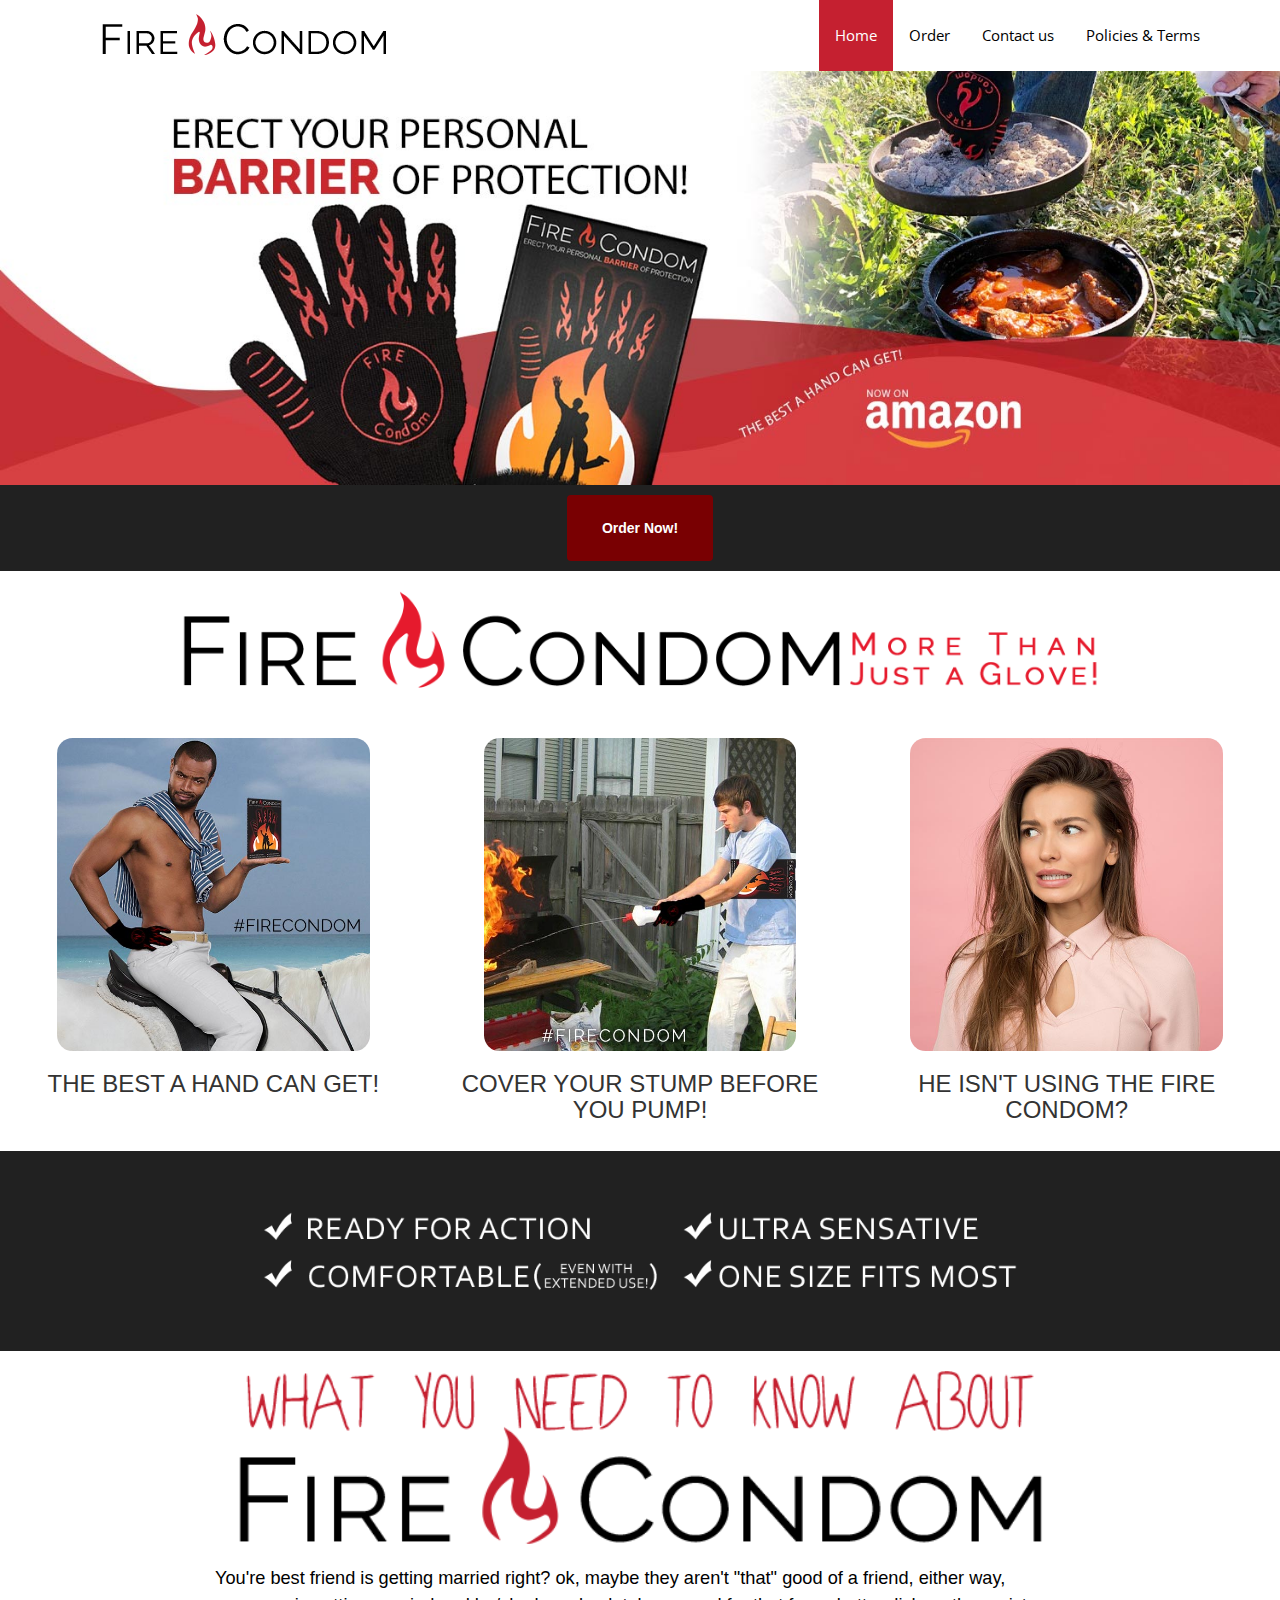
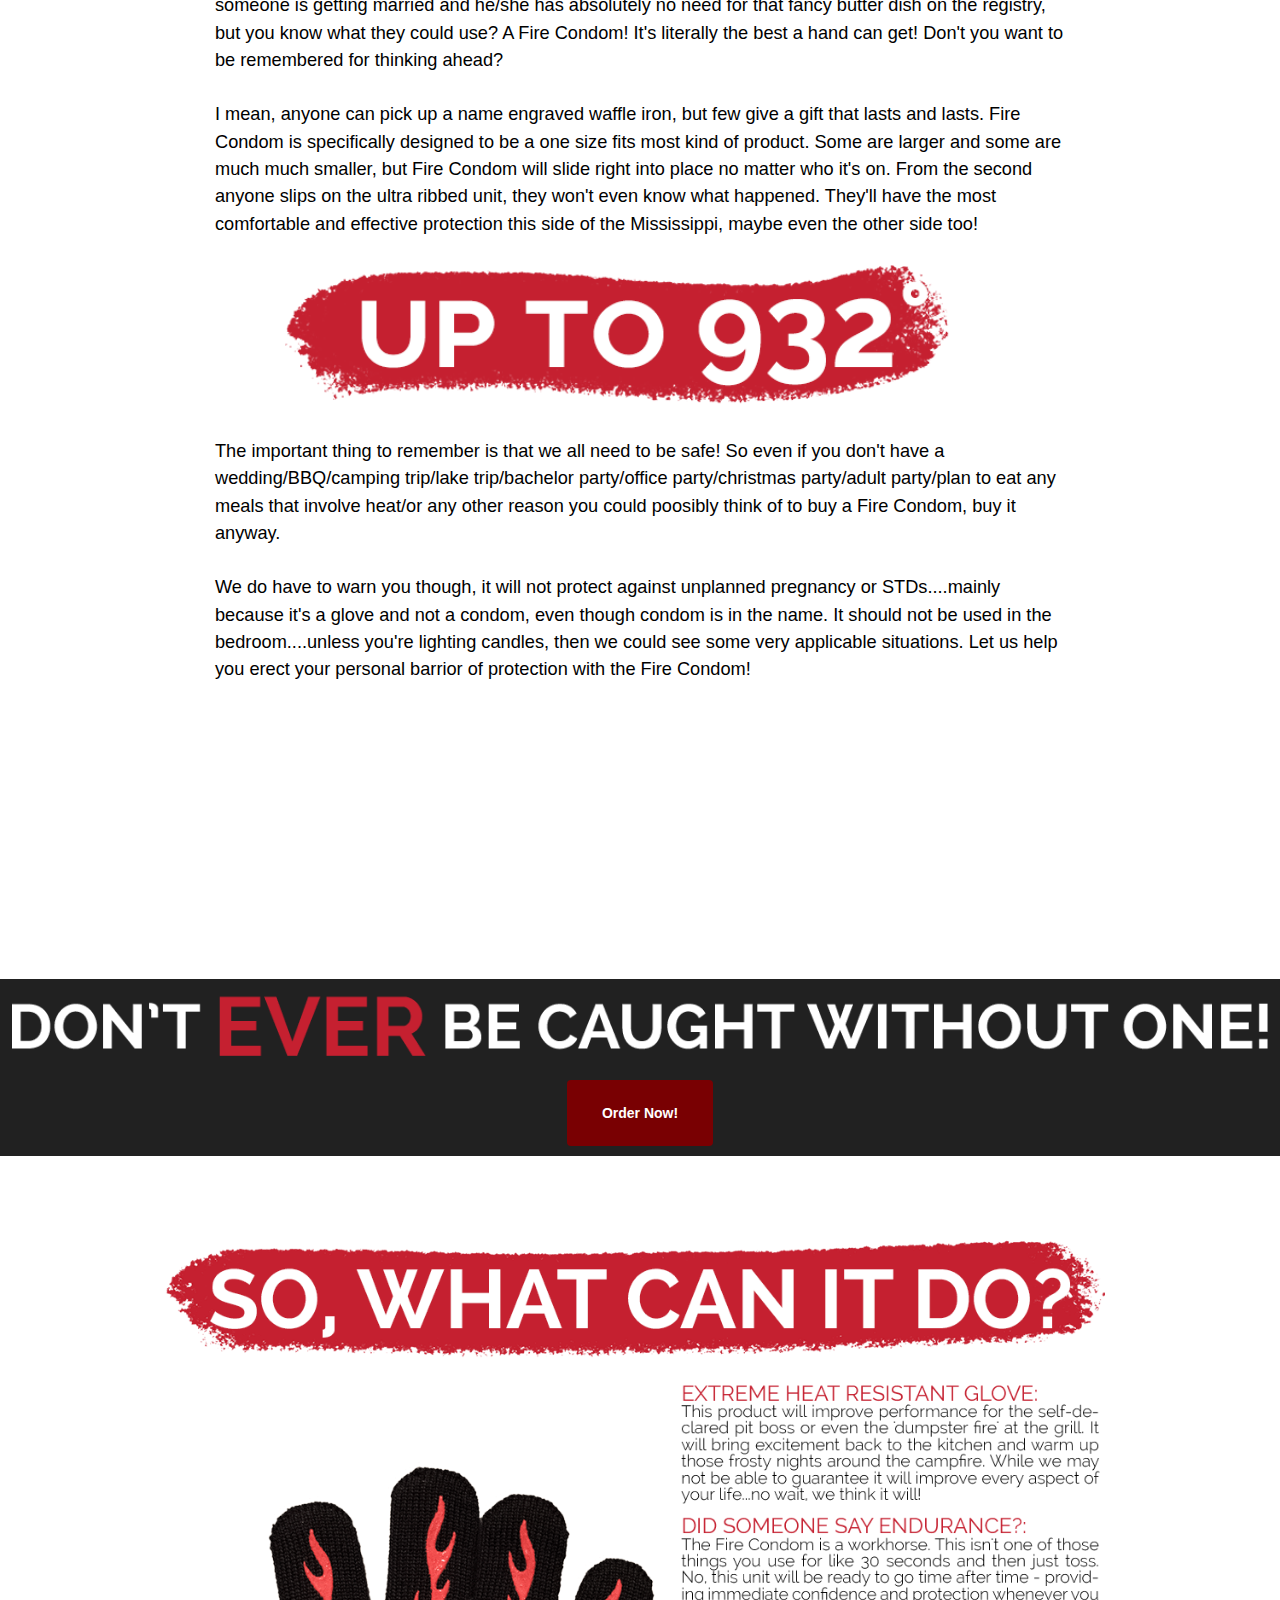
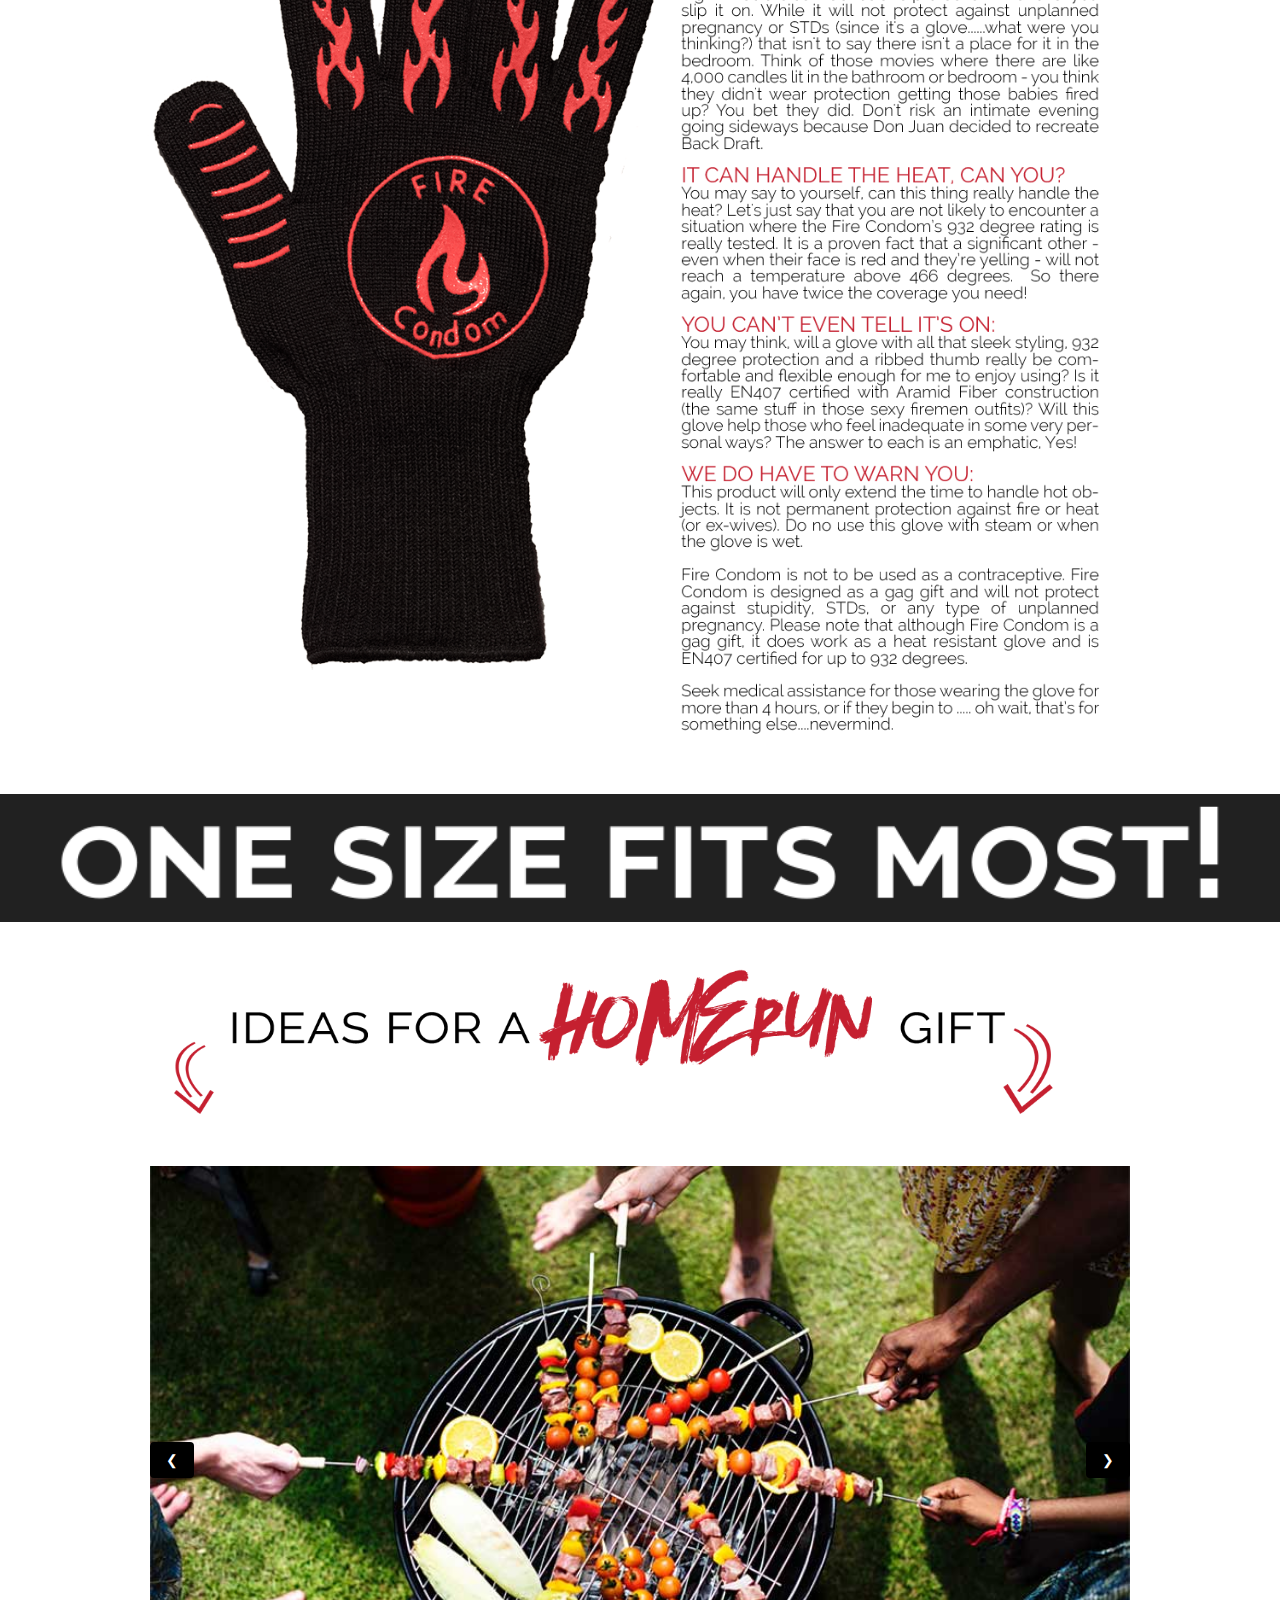
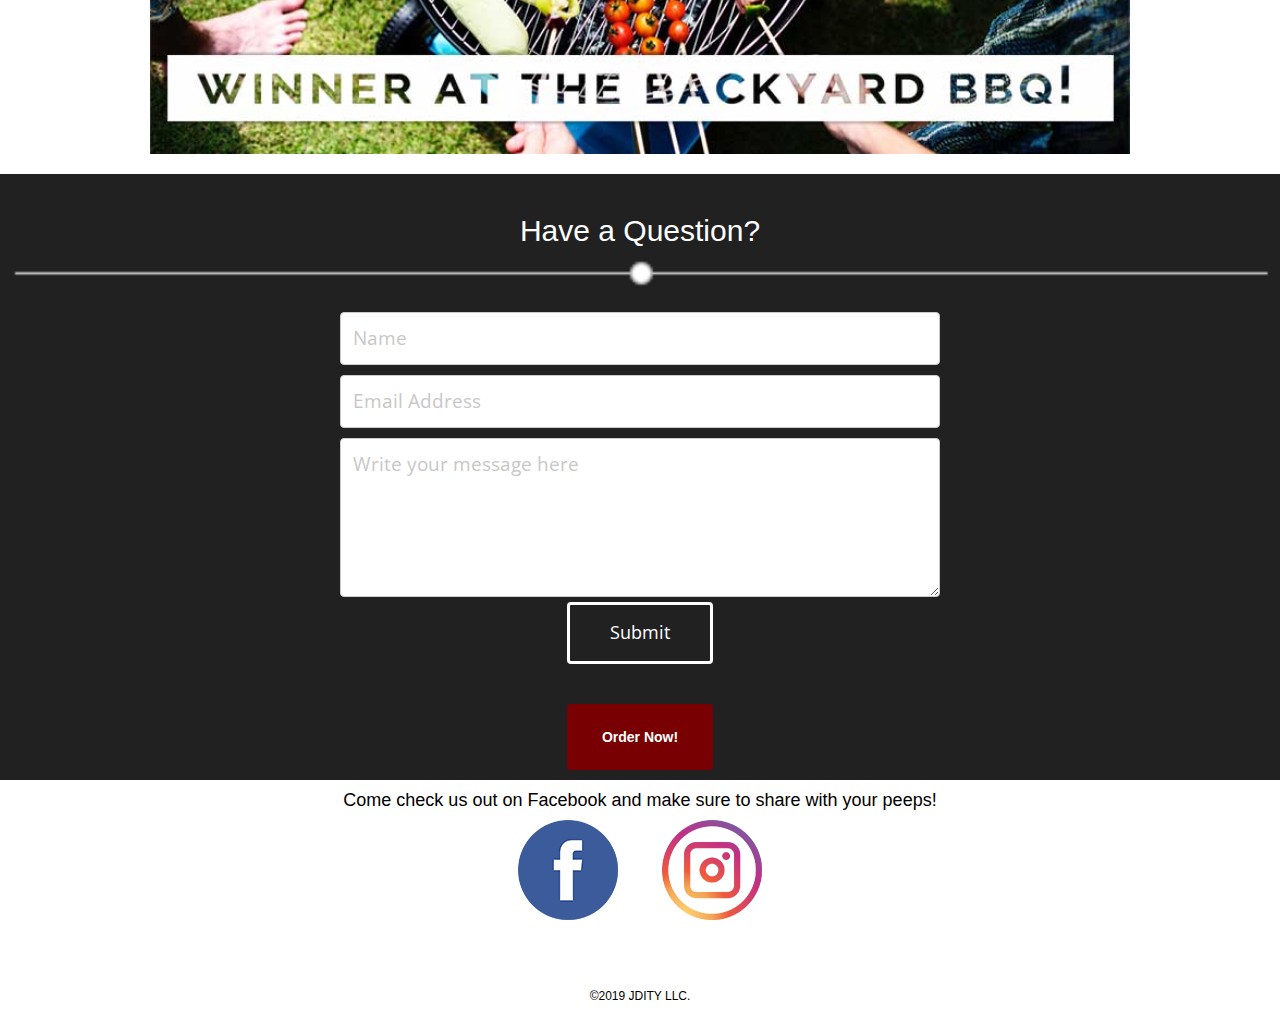
<file: index.html>
<!DOCTYPE html>
<html lang="en" dir="ltr">
  <head>
    <!-- Global site tag (gtag.js) - Google Analytics -->
    <script async src="https://www.googletagmanager.com/gtag/js?id=UA-64332157-4"></script>
    <script>
      window.dataLayer = window.dataLayer || [];
      function gtag(){dataLayer.push(arguments);}
      gtag('js', new Date());

      gtag('config', 'UA-64332157-4');
    </script>


    <meta name="viewport" content="width=device-width, initial-scale=1" http-equiv="Content-Type" content="text/html; charset=UTF-8">
    <link rel="stylesheet" type="text/css"href="style2.css">
    <link rel="stylesheet" href="https://maxcdn.bootstrapcdn.com/bootstrap/3.4.0/css/bootstrap.min.css">
    <title>Fire Condom - Erect and Protect!</title>
    <link href="https://fonts.googleapis.com/css?family=Open+Sans" rel="stylesheet">
    <link rel="icon" href="images/favicon.png">

    <script async src="https://www.googletagmanager.com/gtag/js?id=UA-64332157-2"></script>

    <style media="screen">
      .mySlides{display:none;}
    </style>
  </head>

  <body>

    <header>
        <nav id="navBar">
          <a class="burger-nav"></a>
            <ul>
              <div class="menuContainer">
              <li><a href="policies.html">Policies & Terms</a></li>
              <li><a href="#questionBox">Contact us</a></li>
              <li><a href="https://www.amazon.com/dp/B07S2C1B1P">Order</a> </li>
              <li><a class="active" href="index.html">Home</a></li>
              <li id="logoLi"><a id="linkToTop" href="#navBar"><img src="images/logo2.png"></a></li>
              </div>
            </ul>
        </nav>
    </header>

    <div class="parallax-window" data-parallax="scroll" data-image-src="images/main3.jpg">
    </div>

    <img id="mobileLogo" src="images/logo.png" alt="Fire Condom Logo">
    <img class="mainMobile"src="images/mainMobile.jpg" alt="">
    <img class="mainMobile2"src="images/mainMobile2.jpg" alt="">

    <section class="section">
      <button onclick="window.location.href='https://www.amazon.com/dp/B07S2C1B1P'">
      Order Now!
      </button>
    </section>

    <section class="sectionOffset">
      <img class="moreThanJustAGlove" src="images/moreThanJustAGlove.png" alt="">
    </section>

    <section class="pictureContainer" id="desktopPictures">
      <div class="pictureRow">
        <div class="picturesInTheRow">
          <img class="top3ImageStyling" src="images/hotDog.jpg" alt="" style="width:80%">
          <h1 class="memeText">THE BEST A HAND CAN GET!</h1>
        </div>
        <div class="picturesInTheRow">
          <img class="top3ImageStyling" src="images/fireplace.jpg" alt="" style="width:80%">
          <h1 class="memeText">COVER YOUR STUMP BEFORE YOU PUMP!</h1>
        </div>
        <div class="picturesInTheRow">
          <img class="top3ImageStyling" src="images/parents.jpg" alt="" style="width:80%">
          <h1 class="memeText">HE ISN'T USING THE FIRE CONDOM?</h1>
        </div>
      </div>
    </section>

    <section class="pictureContainerMobile">
      <div>
        <div>
          <img src="images/hotDogMobile.jpg" alt="" style="width:100%">
        </div><br><br>
        <div>
          <img src="images/fireplaceMobile.jpg" alt="" style="width:100%">
        </div><br><br>
        <div>
          <img src="images/parentsMobile.jpg" alt="" style="width:100%">
        </div><br><br>
      </div>
    </section>

    <section class="sectionFeatures">
        <img src="images/features.png" id="features">
    </section>

    <section class="sectionOffset">
      <div class="insideSectionOffset">
        <br>
        <img id="whatIsRank" src="images/rankBanner.png" alt="">
        <h3 class="leftText">You're best friend is getting married right?  ok, maybe they aren't "that" good of a friend, either way, someone is getting married and he/she has absolutely no need for that fancy butter dish on the registry, but you know what they could use?
          A Fire Condom!  It's literally the best a hand can get! Don't you want to be remembered for thinking ahead?
          <br><br>I mean, anyone can pick up a name engraved waffle iron, but few give a gift that lasts and lasts. Fire Condom is specifically designed to be a one size fits most kind of product.  Some are larger and some are much much smaller, but Fire Condom will slide right into place no matter who it's on. From the second anyone slips on the ultra ribbed unit, they won't even know what happened. They'll have the most comfortable and effective protection
          this side of the Mississippi, maybe even the other side too!
        </h3>
          <img src="images/playBadges.png" alt="">
          <h3 class="leftText">The important thing to remember is that we all need to be safe! So even if you don't have a wedding/BBQ/camping trip/lake trip/bachelor party/office party/christmas party/adult party/plan to eat any meals that involve heat/or any other reason you could poosibly think of to buy a Fire Condom, buy it anyway. <br><br>We do have to warn you though,
            it will not protect against unplanned pregnancy or STDs....mainly because it's a glove and not a condom, even though condom is in the name.  It should not be used in the bedroom....unless you're lighting candles, then we could see some very
            applicable situations.  Let us help you erect your personal barrior of protection with the Fire Condom!</h3>
            <img id="gloveGif" src="images/tokens.gif" alt=""><br>
            <div id='product-component-38695bacd5c'></div>
            <br><br>
        </div>
      </section>

      <section class="section">
          <img src="images/dontEverGetCaughtWithoutOne.png"><br><br>
          <button onclick="window.location.href='https://www.amazon.com/dp/B07S2C1B1P'">
          Order Now!
          </button>
      </section>
      <section class="whatCanItDo">
        <br>
          <img id="whatCanItDoHeader" src="images/whatCanItDo.jpg" alt="What can it do header">
          <br><br><br>
          <img id="inBox" src="images/inBox.png" alt="">
          <img id="gloveText" src="images/gloveText.png" alt="">
      </section>

        <br>

      <section class="sectionOffset3">
          <img src="images/oneSizeFitsMost.png" alt="">
      </section>
      <br>
      <section class="whatCanItDo">
        <img src="images/whoIsItFor.png" alt="">
        <br><br>
      </section>

      <section class="whatCanItDo">
        <div class="w3-content w3-display-container">
          <img class="mySlides" src="images/bbq1.jpg" style="width:100%">
          <img class="mySlides" src="images/bbq.jpg" style="width:100%">
          <img class="mySlides" src="images/gagGift.jpg" style="width:100%">
          <img class="mySlides" src="images/couple.jpg" style="width:100%">
          <img class="mySlides" src="images/car.jpg" style="width:100%">
          <img class="mySlides" src="images/news.jpg" style="width:100%">

          <button class="w3-button w3-black w3-display-left" onclick="plusDivs(-1)">&#10094;</button>
          <button class="w3-button w3-black w3-display-right" onclick="plusDivs(1)">&#10095;</button>
        </div>
        <br>
      </section>

      <section class="sectionOffset3">
        <br>
        <h2 id="questionBox">Have a Question?</h2>
        <img id="seperator" src="images/seperator.png"><br><br>
        <form id="my_form" onsubmit="submitForm(); return false;">
          <p><input id="n" placeholder="Name" required></p>
          <p><input id="e" placeholder="Email Address" type="email" required></p>
          <textarea id="m" placeholder="Write your message here" rows="5" required></textarea>
          <p><button id="submitBtn" type="submit" value="Submit Form">Submit</button> <span id="status"></span></p><br>
        </form>

        <div id='product-component-18b722a4d4e'></div>

      </section>

      <section class="section">
        <button onclick="window.location.href='https://www.amazon.com/dp/B07S2C1B1P'">
        Order Now!
        </button>
      </section>

      <section class="sectionOffset4">
        <h4>Come check us out on Facebook and make sure to share with your peeps!</h4>
        <a href="https://www.facebook.com/JDITY-679702665758553/"><img src="images/facebook.png" class="socialIcons"></a>
        <a href="https://www.instagram.com/firecondom/"><img src="images/instagram.png" class="socialIcons"></a>
      <!--  <a href=""><img src="images/youtube.png" class="socialIcons"></a>--><br><br><br><br>
        <h6>©2019 JDITY LLC. <br>
      </section>
      <button id="myBtn" title="Go to top">Top</button>
      <script src="https://ajax.googleapis.com/ajax/libs/jquery/3.3.1/jquery.min.js"></script>
      <script async src="script2.js"></script>
      <script src="parallax.min.js"></script>
      <script src="https://maxcdn.bootstrapcdn.com/bootstrap/3.4.0/js/bootstrap.min.js"></script>
    </body>
  </html>
</file>
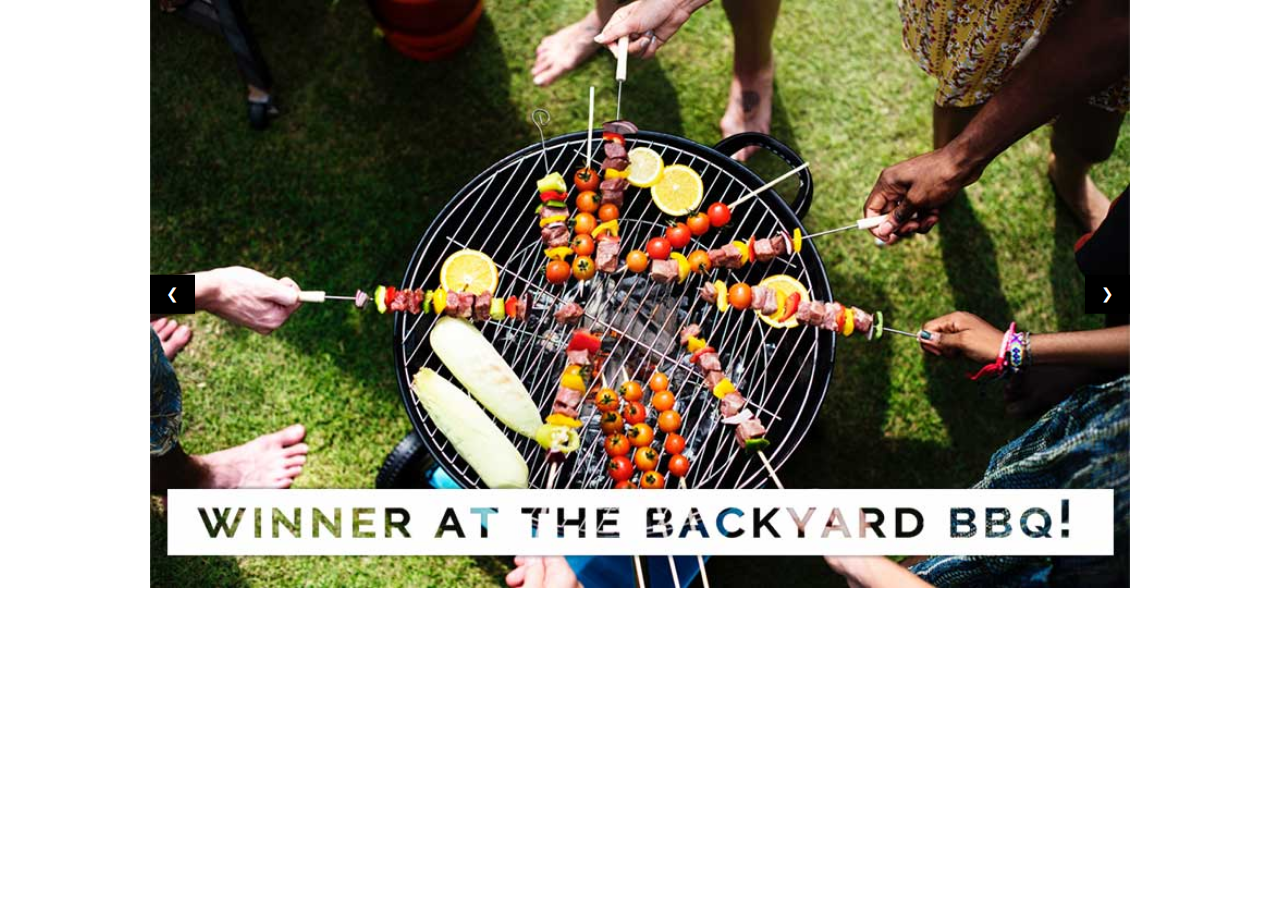
<file: index2.html>
<!DOCTYPE html>
<html lang="en">
<head>
  <title>Bootstrap Example</title>
  <meta charset="utf-8">
  <meta name="viewport" content="width=device-width, initial-scale=1">
  <link rel="stylesheet" href="style3.css">
  <style media="screen">
    .mySlides{display:none;}
  </style>
</head>
<body>

  <div class="w3-content w3-display-container">
    <img class="mySlides" src="images/bbq1.jpg" style="width:100%">
    <img class="mySlides" src="images/bbq.jpg" style="width:100%">
    <img class="mySlides" src="images/gagGift.jpg" style="width:100%">
    <img class="mySlides" src="images/couple.jpg" style="width:100%">
    <img class="mySlides" src="images/car.jpg" style="width:100%">
    <img class="mySlides" src="images/news.jpg" style="width:100%">

    <button class="w3-button w3-black w3-display-left" onclick="plusDivs(-1)">&#10094;</button>
    <button class="w3-button w3-black w3-display-right" onclick="plusDivs(1)">&#10095;</button>
  </div>
  <script>
  var slideIndex = 1;
  showDivs(slideIndex);

  function plusDivs(n) {
    showDivs(slideIndex += n);
  }

  function showDivs(n) {
    var i;
    var x = document.getElementsByClassName("mySlides");
    if (n > x.length) {slideIndex = 1}
    if (n < 1) {slideIndex = x.length}
    for (i = 0; i < x.length; i++) {
      x[i].style.display = "none";
    }
    x[slideIndex-1].style.display = "block";
  }
  </script>
</body>
</html>
</file>
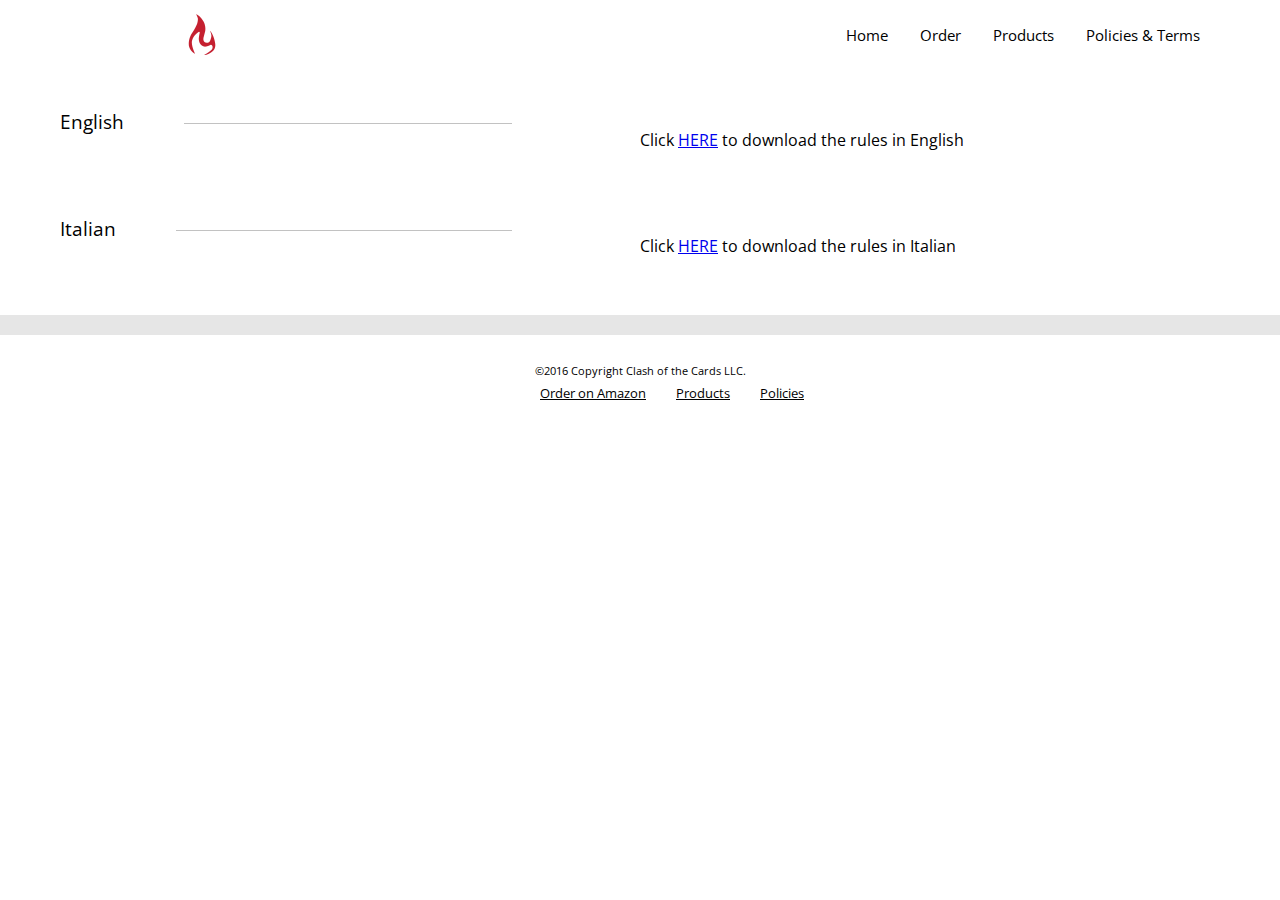
<file: languages.html>
<!DOCTYPE html>
<html lang="en" dir="ltr">
  <head>
    <!-- Google Tag Manager -->
    <script>(function(w,d,s,l,i){w[l]=w[l]||[];w[l].push({'gtm.start':
      new Date().getTime(),event:'gtm.js'});var f=d.getElementsByTagName(s)[0],
      j=d.createElement(s),dl=l!='dataLayer'?'&l='+l:'';j.async=true;j.src=
      'https://www.googletagmanager.com/gtm.js?id='+i+dl;f.parentNode.insertBefore(j,f);
      })(window,document,'script','dataLayer','GTM-5F2NSRJ');
    </script>
    <!-- End Google Tag Manager -->
    
    <meta name="viewport" content="width=device-width, initial-scale=1" http-equiv="Content-Type" content="text/html; charset=UTF-8">
    <link rel="stylesheet" type="text/css"href="style.css">
    <title>Rank</title>
    <link href="https://fonts.googleapis.com/css?family=Open+Sans" rel="stylesheet">
    <link rel="icon" href="images/favicon.png">

    <script async src="https://www.googletagmanager.com/gtag/js?id=UA-64332157-2"></script>

    <script>
    window.dataLayer = window.dataLayer || [];
    function gtag(){dataLayer.push(arguments);}
    gtag('js', new Date());

    gtag('config', 'UA-64332157-2');
    </script>



    </head>

    <body class="otherLanguagesBody">
      <header>
          <nav>
            <a class="burger-nav"></a>
            <ul>
              <div class="menuContainer">
                <li><a href="#contact">Policies & Terms</a></li>
                <li><a href="products.html">Products</a></li>
                <li><a onclick="return gtag_report_conversion('https://www.amazon.com/gp/product/B07DN1SPHB');" href="https://www.amazon.com/gp/product/B07DN1SPHB">Order</a></li>
                <li><a href="/">Home</a></li>
                <li id="logoLi"><img src="images/logo.png" id="logoPic"></li>
              </div>
            </ul>
          </nav>
      </header>

      <section class="sectionOffset2">
        <section class="policySection">


          <div class="row">
            <div class="column">
              <h3 class="border"><span>English</span></h3>
            </div>
            <div class="column">
              <h4 class="leftText">Click <a href="downloads/Rank Rulesheet.pdf">HERE</a> to download the rules in English<br><br>
              </h4>
            </div>
          </div>

          <div class="row">
            <div class="column">
              <h3 class="border"><span>Italian</span></h3>
            </div>
            <div class="column">
              <h4 class="leftText">Click <a href="downloads/Italian Rules.pdf">HERE</a> to download the rules in Italian<br><br>
              </h4>
            </div>
          </div>
        </section>
      </section>

    <section class="sectionOffset4">
      <h6>©2016 Copyright Clash of the Cards LLC.<br>
        <a class="bottomLinks2" href="/">Home</a><a class="bottomLinks"href="https://www.amazon.com/gp/product/B07DN1SPHB">Order on Amazon</a><a class="bottomLinks" href="products.html">Products</a><a class="bottomLinks" href="policies.html">Policies</a>
      </h6>
    </section>
</file>
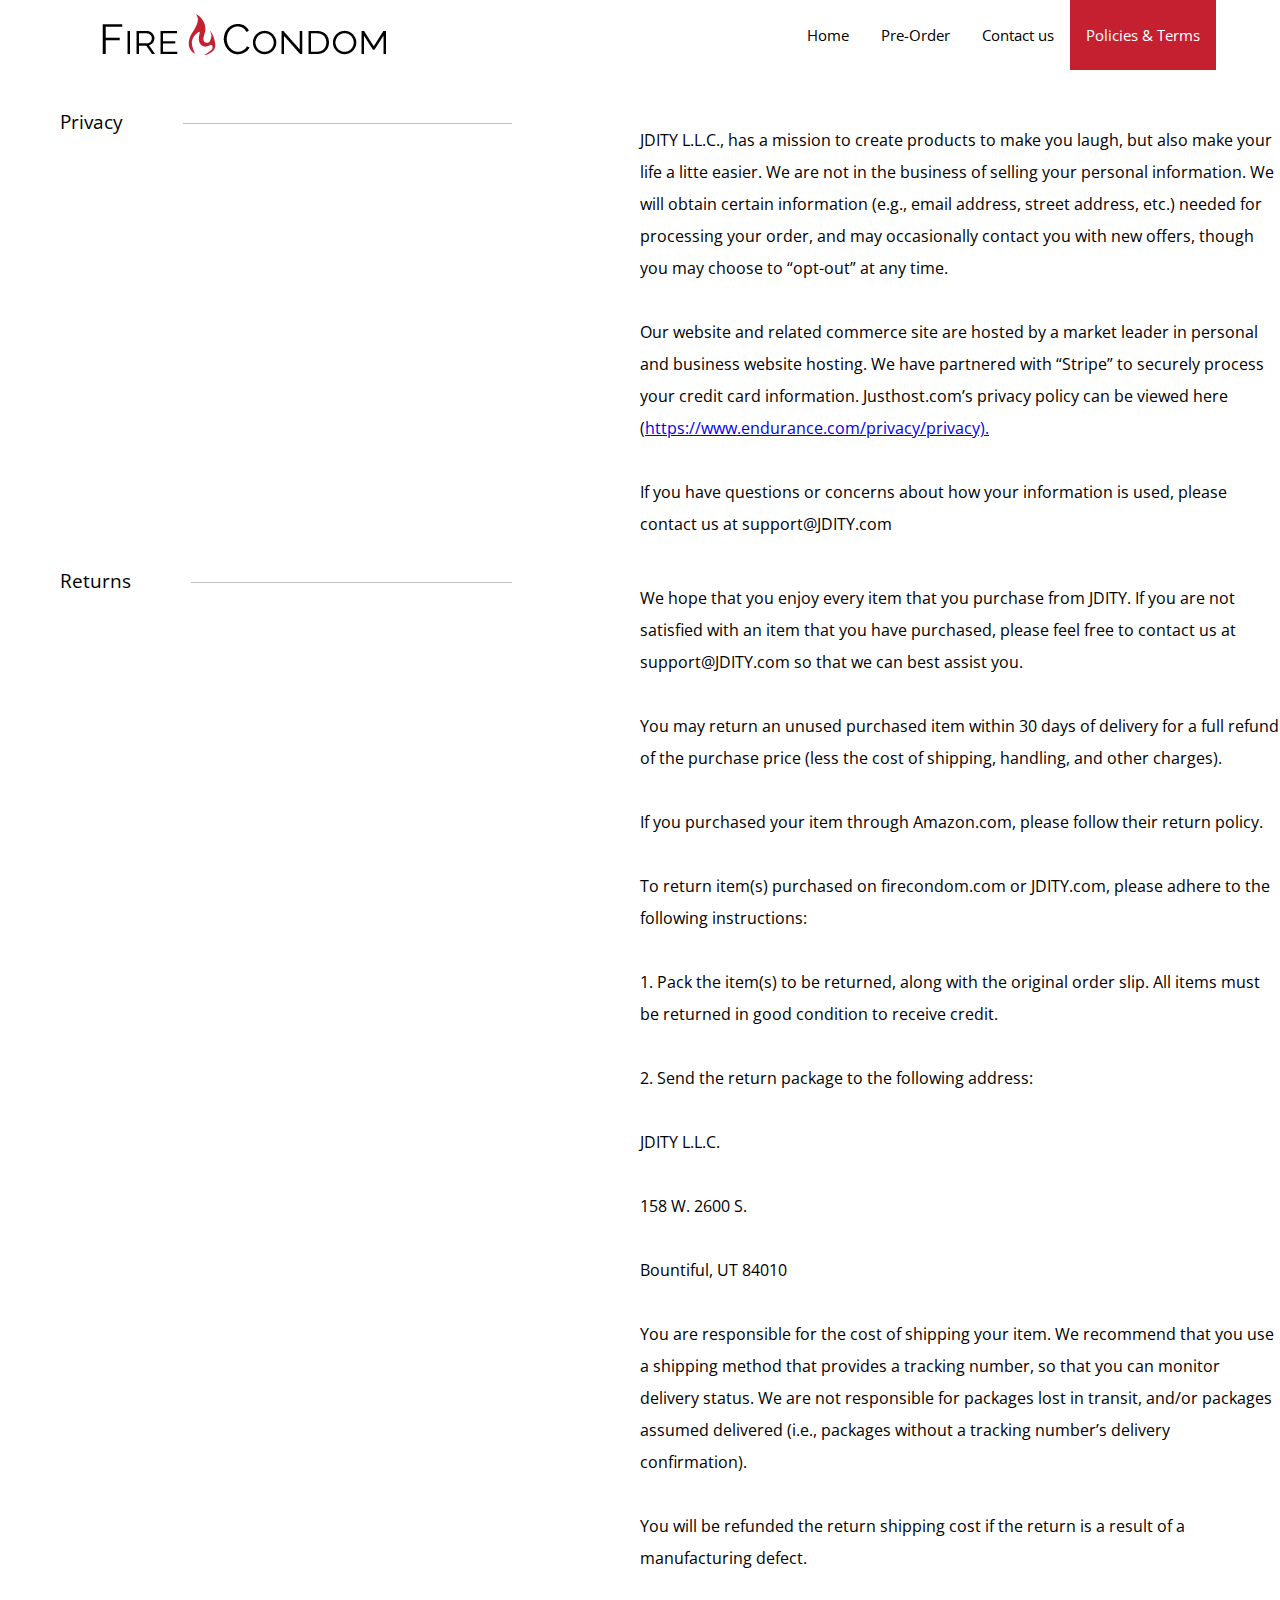
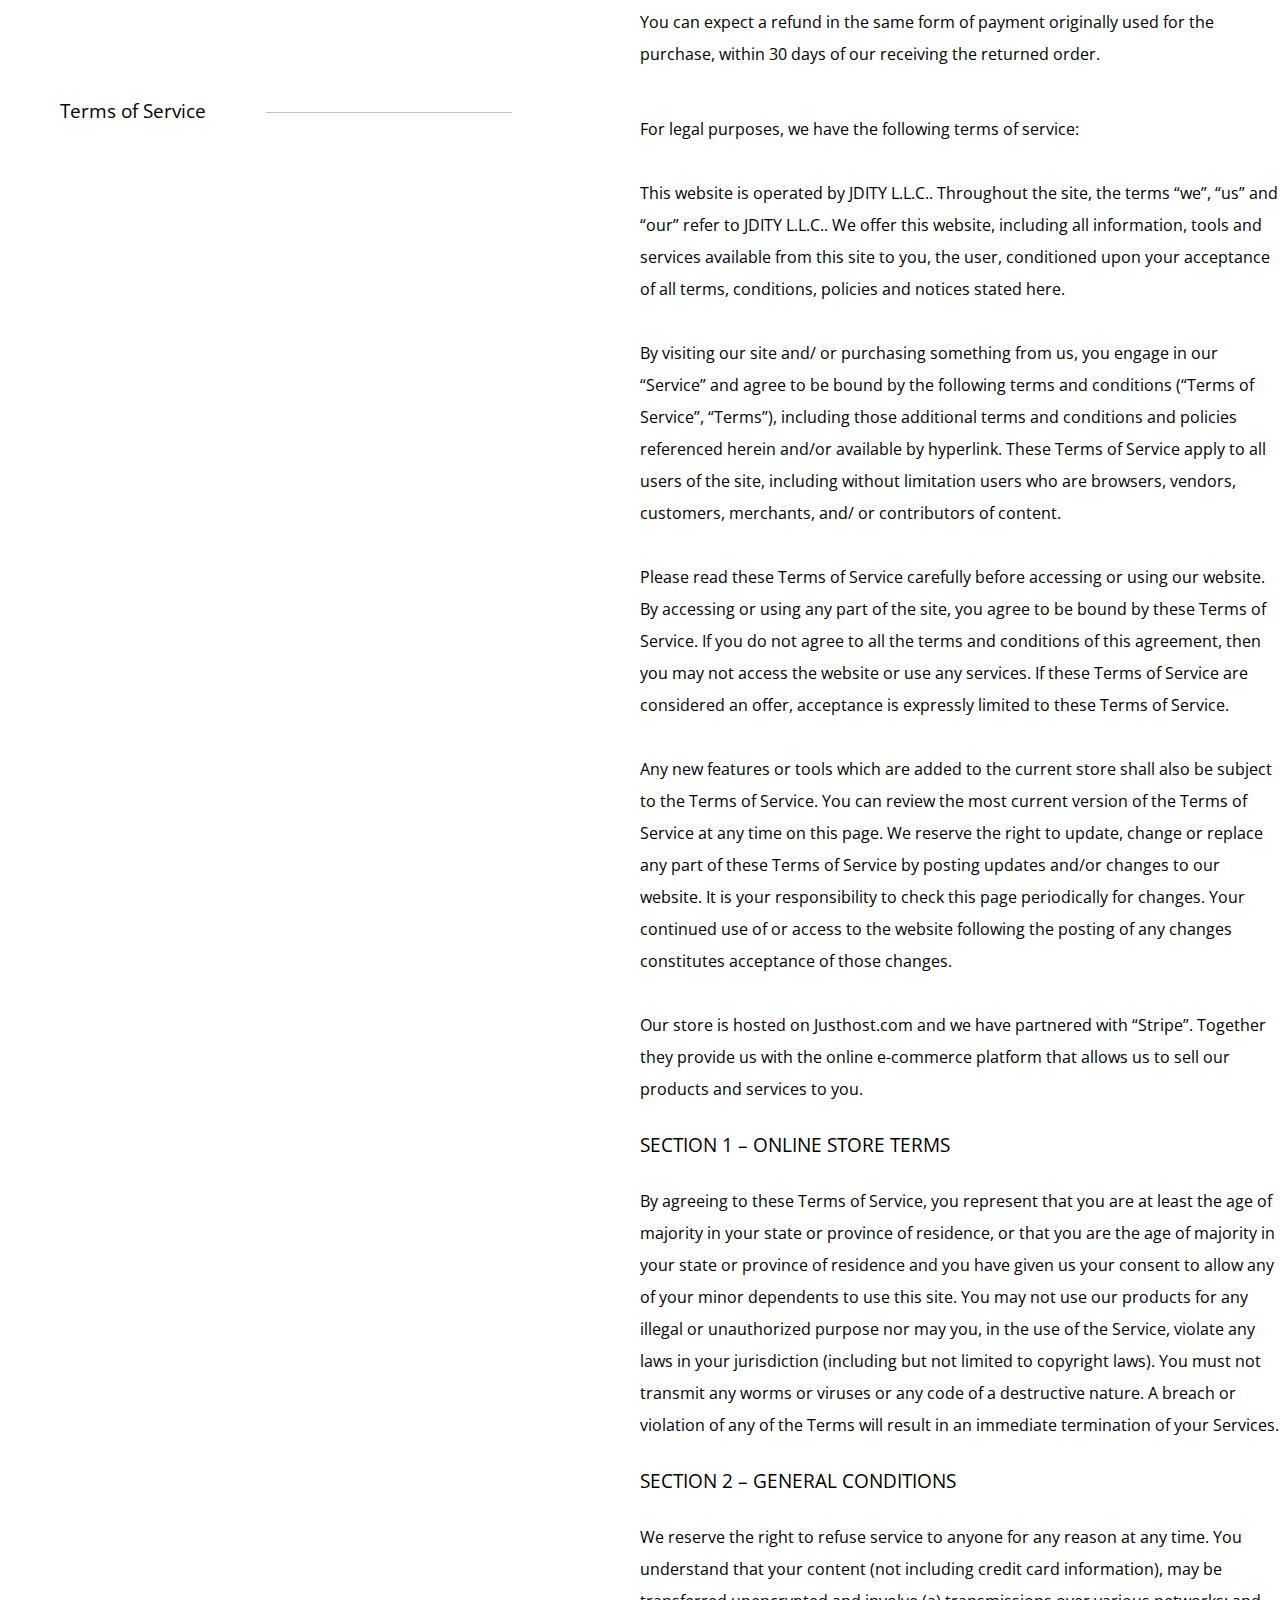
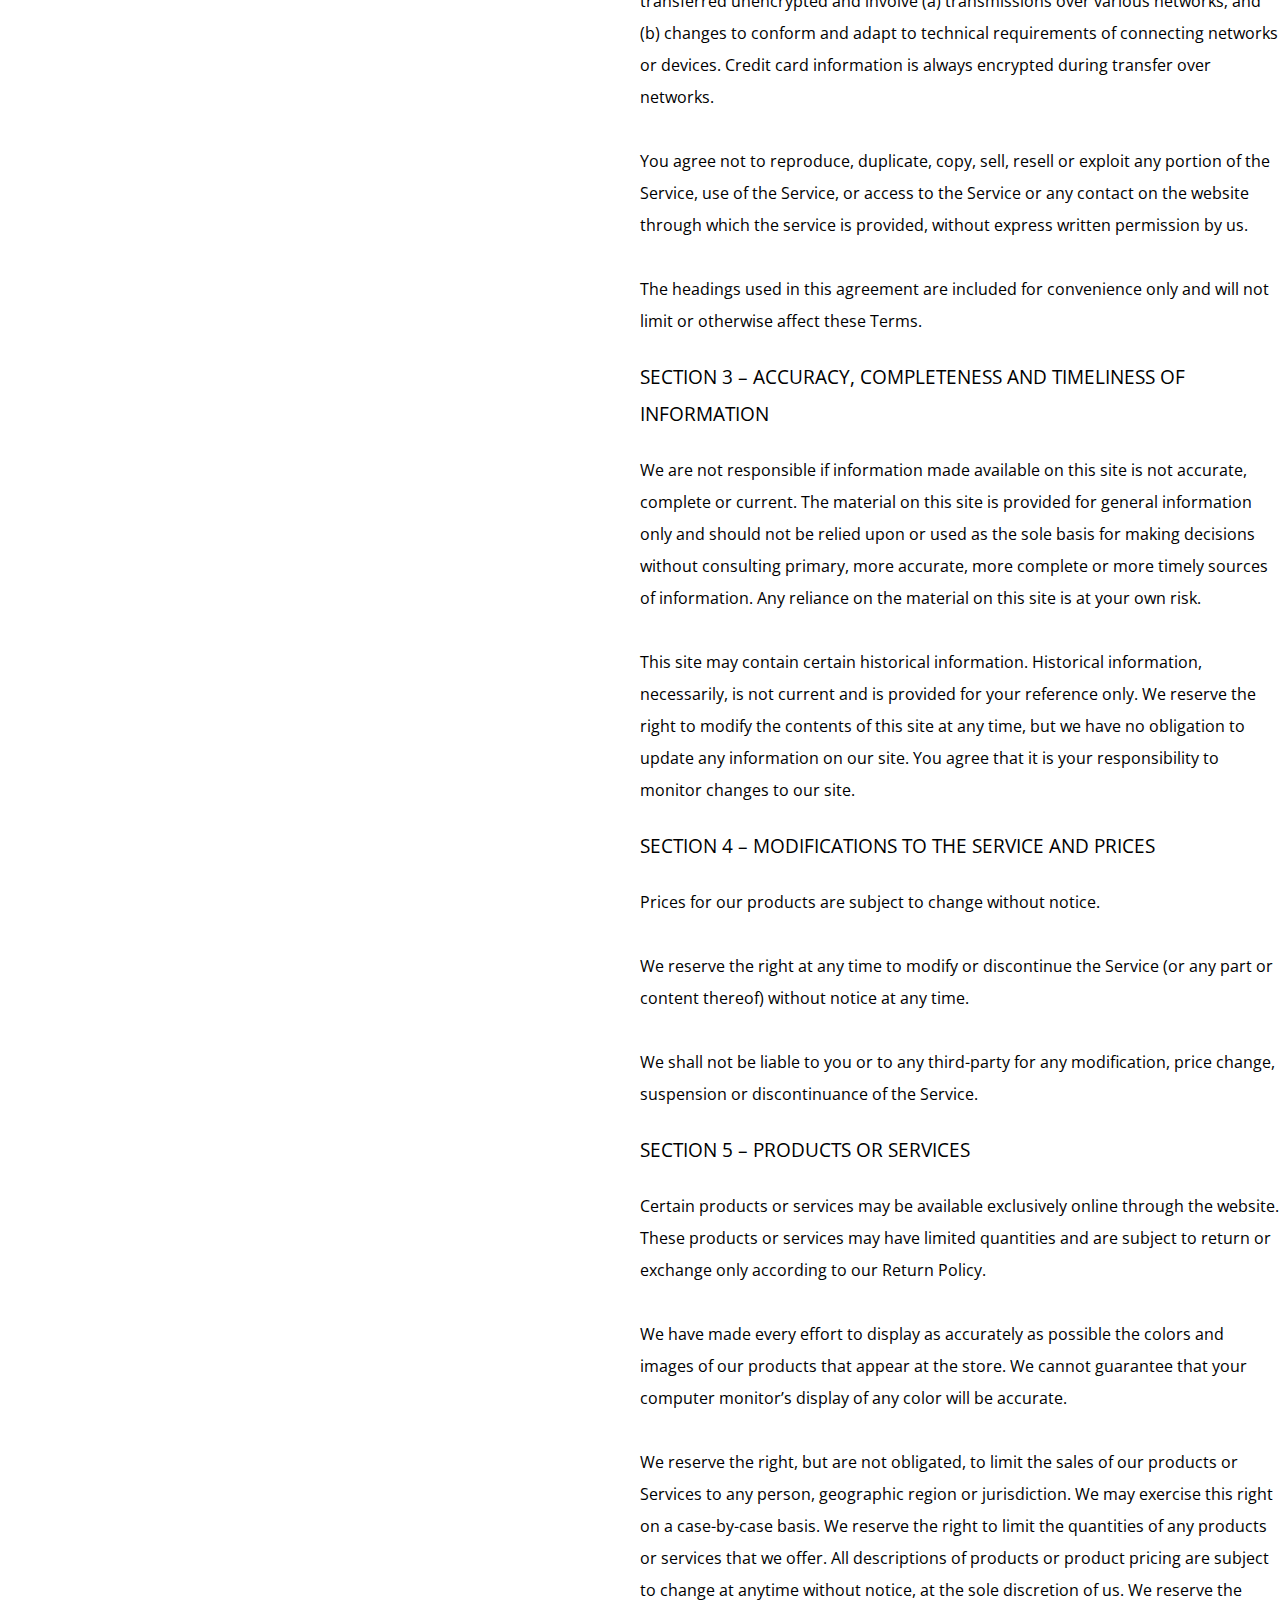
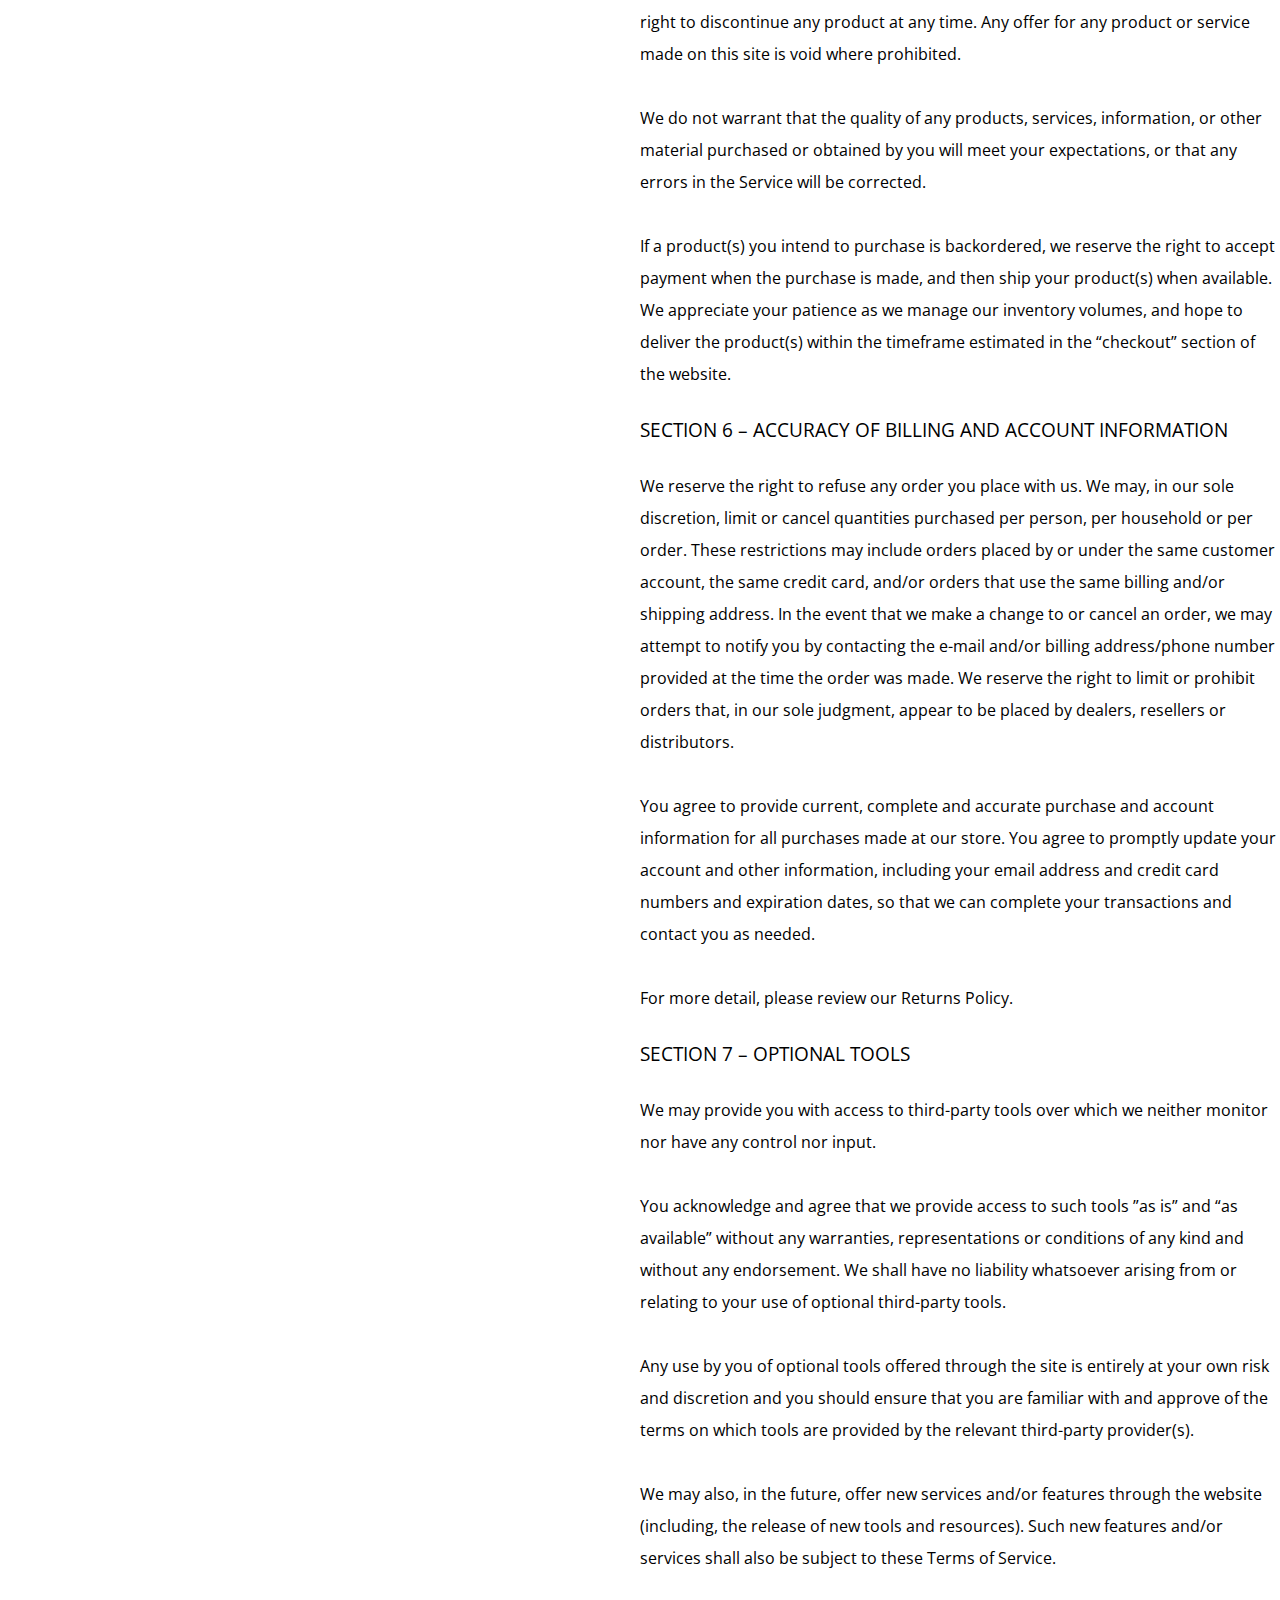
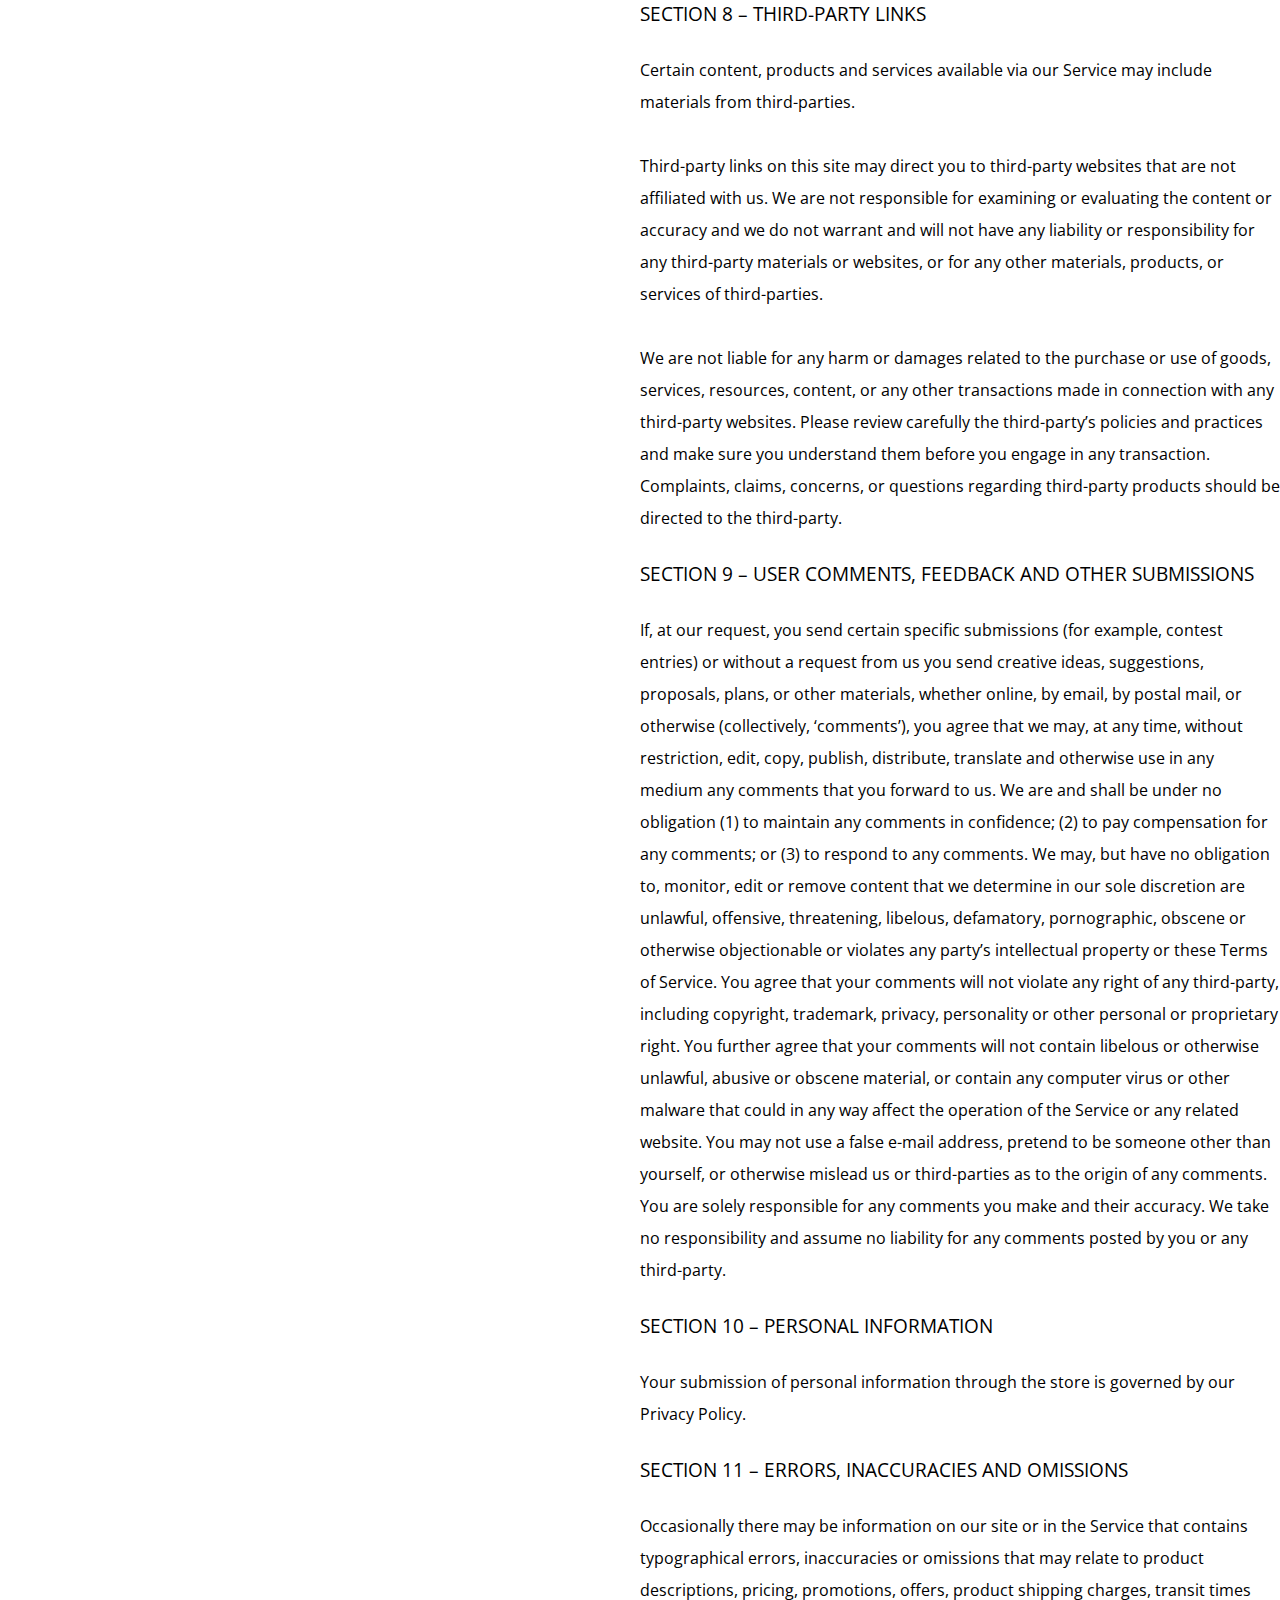
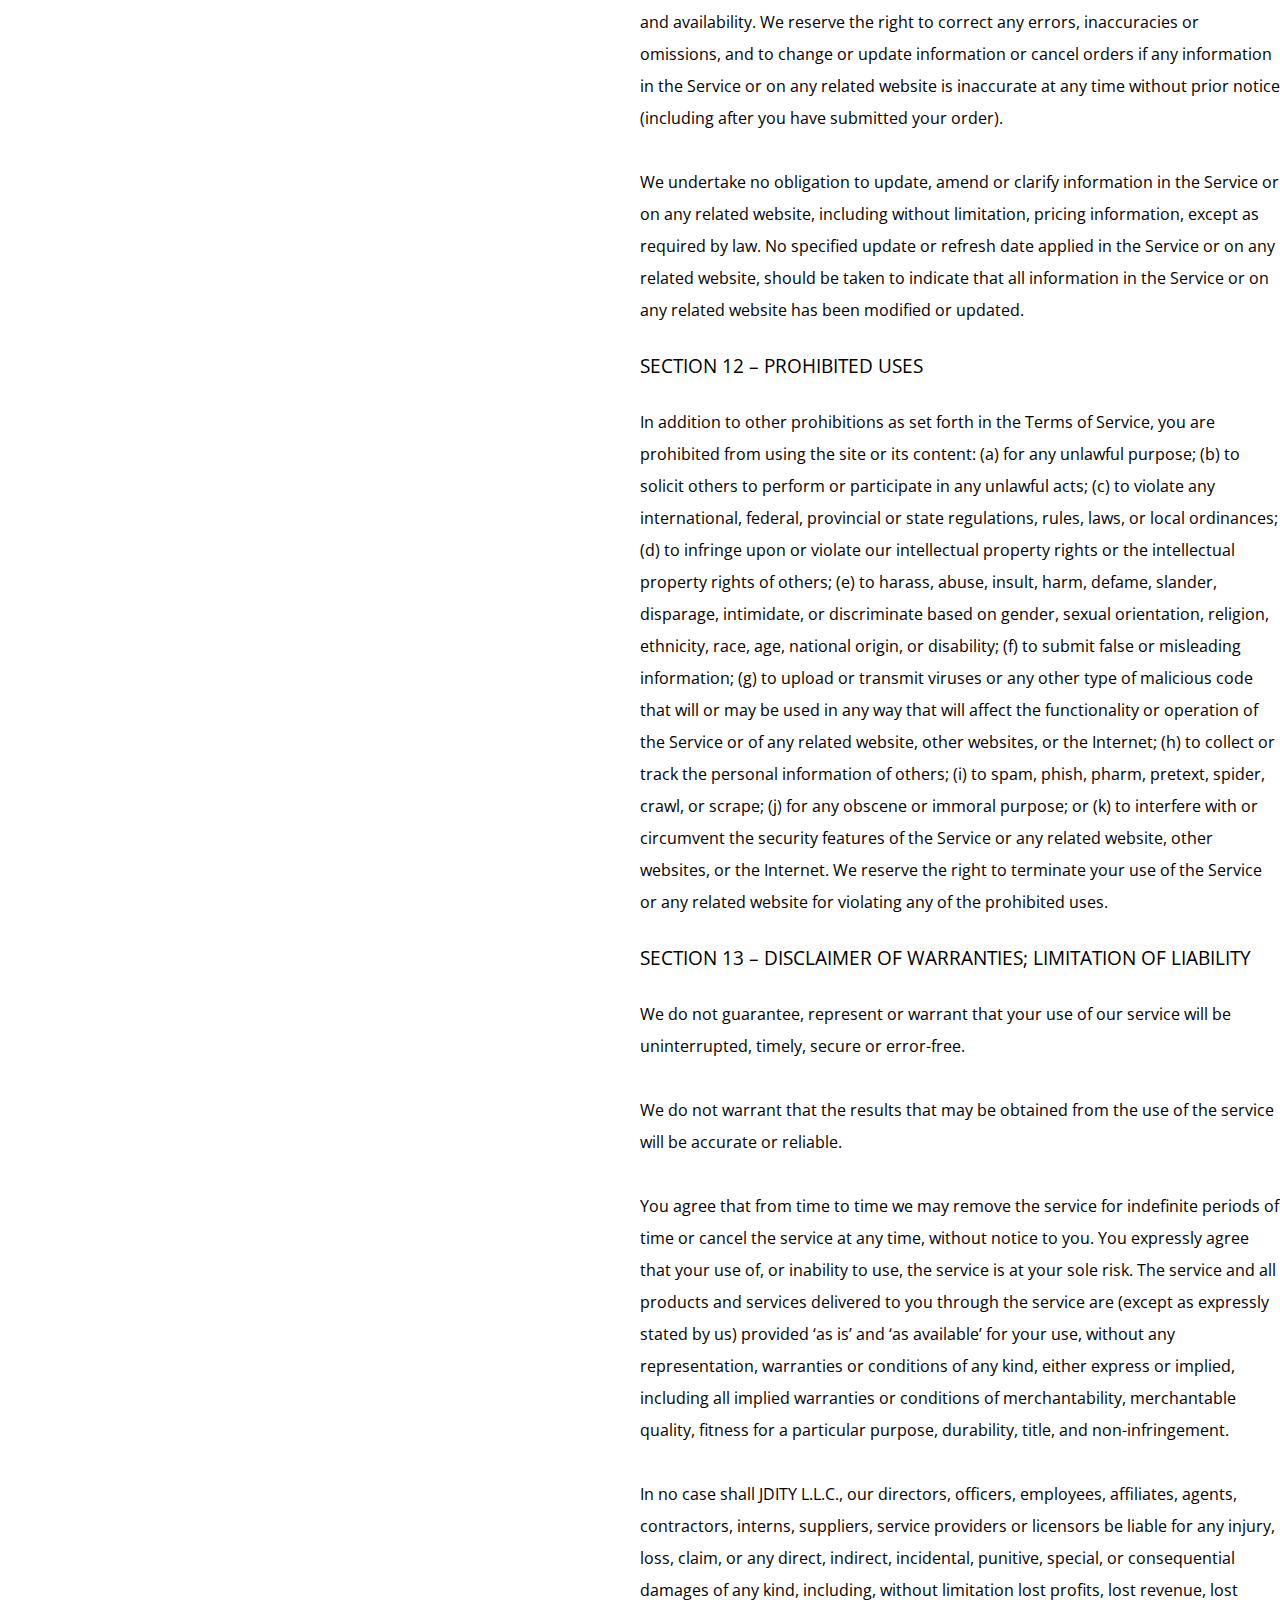
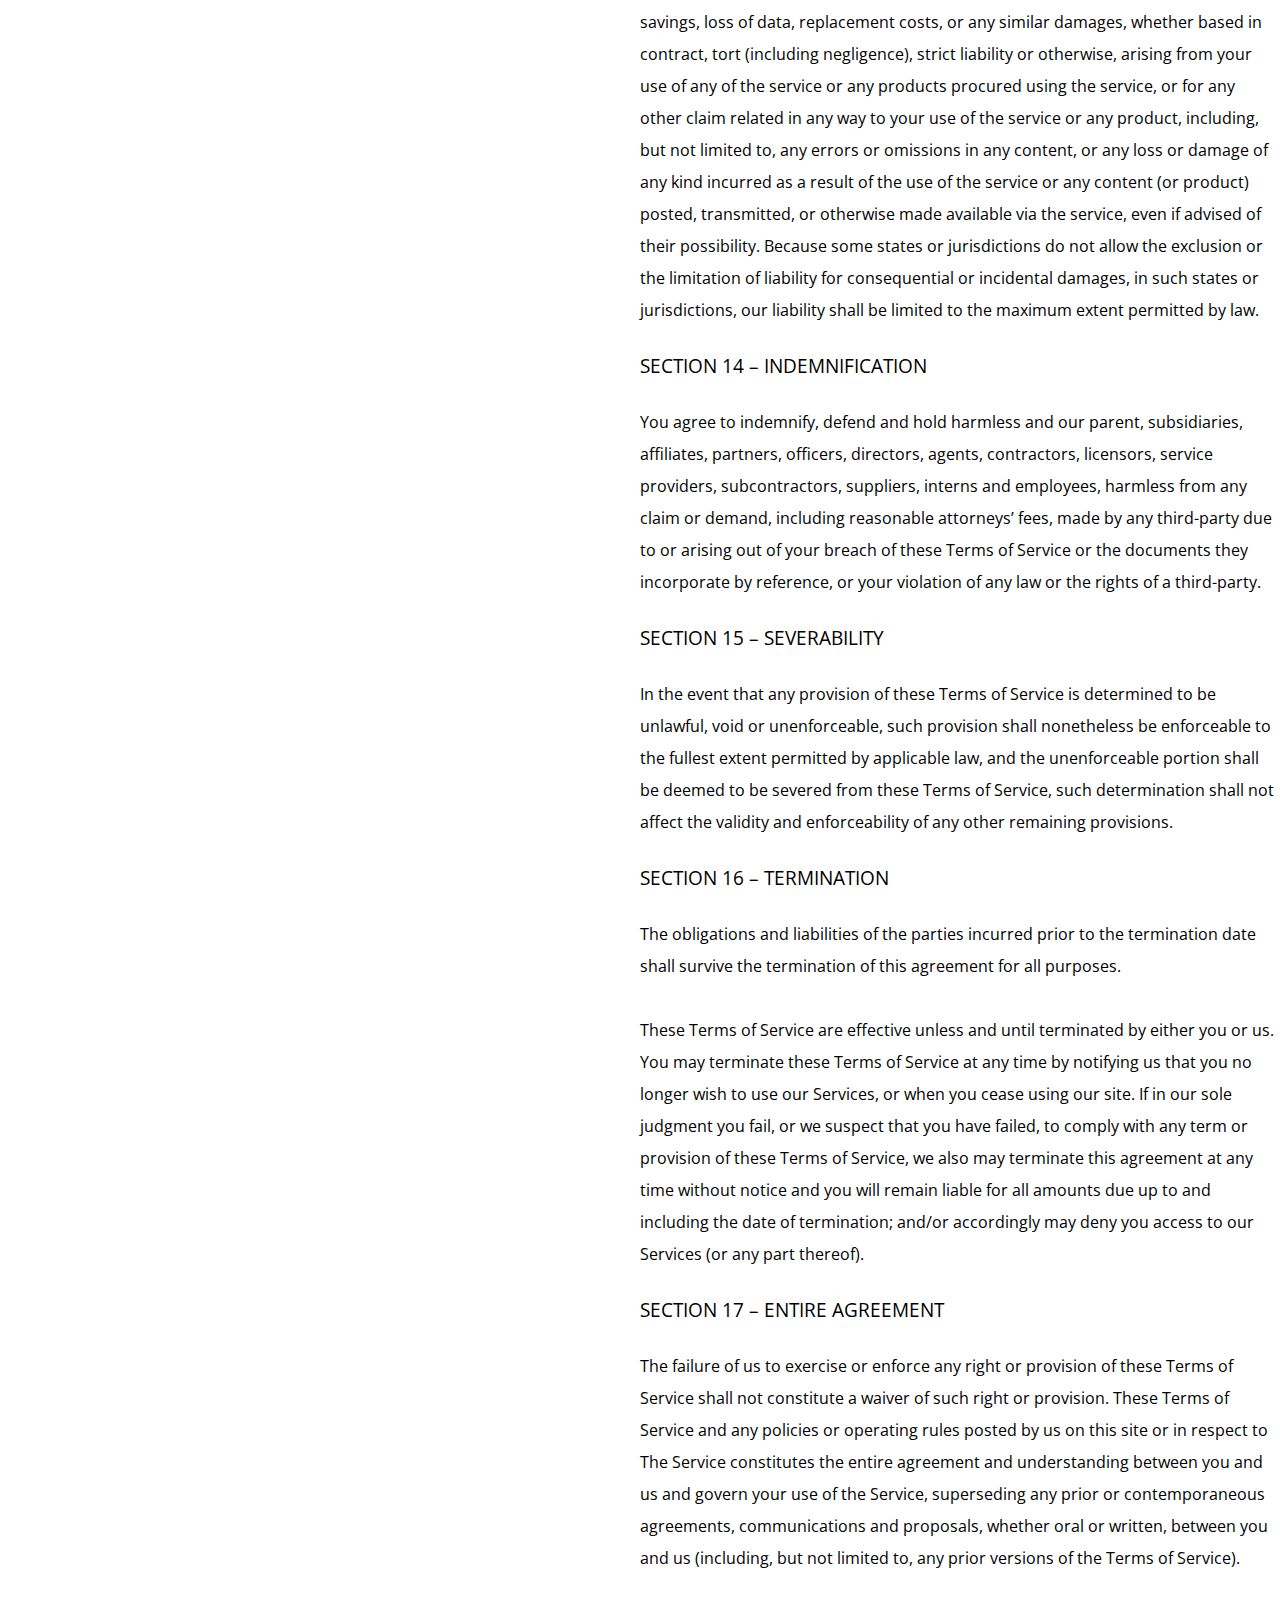
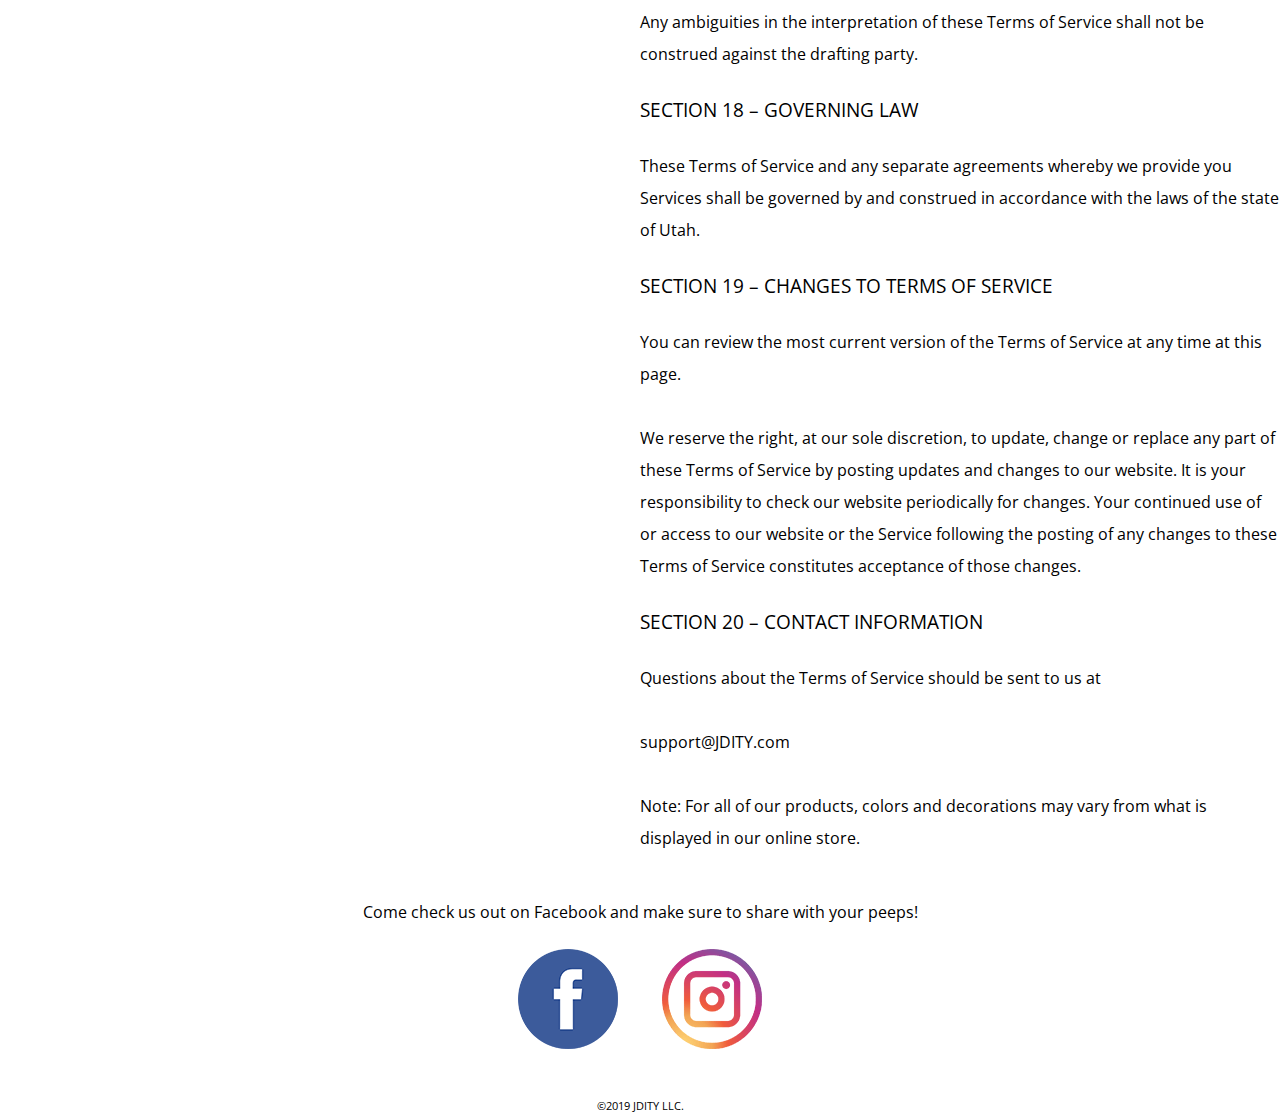
<file: policies.html>
<!DOCTYPE html>
<html lang="en" dir="ltr">
  <head>
    <!-- Global site tag (gtag.js) - Google Analytics -->
    <script async src="https://www.googletagmanager.com/gtag/js?id=UA-64332157-4"></script>
    <script>
      window.dataLayer = window.dataLayer || [];
      function gtag(){dataLayer.push(arguments);}
      gtag('js', new Date());

      gtag('config', 'UA-64332157-4');
    </script>

    <meta name="viewport" content="width=device-width, initial-scale=1" http-equiv="Content-Type" content="text/html; charset=UTF-8">
    <link rel="stylesheet" type="text/css"href="style.css">
    <title>Fire Condom - Erect your personal barrier of protection</title>
    <link href="https://fonts.googleapis.com/css?family=Open+Sans" rel="stylesheet">
    <link rel="icon" href="images/favicon.png">

    <script async src="https://www.googletagmanager.com/gtag/js?id=UA-64332157-2"></script>

    </head>

    <body>

          <header>
              <nav id="navBar">
                <a class="burger-nav"></a>
                  <ul>
                    <div class="menuContainer">
                    <li><a class="active"href="policies.html">Policies & Terms</a></li>
                    <li><a href="#questionBox">Contact us</a></li>
                    <li><a href="https://shop.trycelery.com/page/5c60ad6b650cde1300d9ed67">Pre-Order</a></li>
                    <li><a href="index.html">Home</a></li>
                    <li id="logoLi"><a id="linkToTop" href="#navBar"><img src="images/logo2.png"></a></li>
                    </div>
                  </ul>
              </nav>
          </header>

      <section class="policySection">


        <div class="row">
        <div class="column">
        <h3 class="border"><span>Privacy</span></h3>
        </div>
        <div class="column">
          <h4 class="leftText">JDITY L.L.C., has a mission to create products to make you laugh, but also make your life a litte easier.
            We are not in the business of selling your personal information.
            We will obtain certain information (e.g., email address, street address, etc.)
            needed for processing your order, and may occasionally contact you with new
            offers, though you may choose to “opt-out” at any time.<br><br>

            Our website and related commerce site are hosted by a market leader
            in personal and business website hosting.  We have partnered with “Stripe”
            to securely process your credit card information. Justhost.com’s privacy
            policy can be viewed here (<a href="https://www.endurance.com/privacy/privacy">https://www.endurance.com/privacy/privacy).</a><br><br>

            If you have questions or concerns about how your information is used,
            please contact us at support@JDITY.com</h4>
        </div>
        </div>
        <div class="row">
        <div class="column">
        <h3 class="border"><span>Returns</span></h3>
        </div>
        <div class="column">
          <h4 class="leftText">We hope that you enjoy every item that you purchase from JDITY.
            If you are not satisfied with an item that you have
            purchased, please feel free to contact us at support@JDITY.com
            so that we can best assist you.<br><br>

            You may return an unused purchased item within 30 days of delivery for a
            full refund of the purchase price (less the cost of shipping,
            handling, and other charges).<br><br>

            If you purchased your item through Amazon.com, please follow their return policy.
            <br><br>

            To return item(s) purchased on firecondom.com or JDITY.com, please adhere
            to the following instructions:<br><br>

            1. Pack the item(s) to be returned, along with the original order
            slip.  All items must be returned in good condition to receive
            credit.<br><br>

            2. Send the return package to the following address:<br><br>

            JDITY L.L.C.<br><br>

            158 W. 2600 S.<br><br>

            Bountiful, UT 84010<br><br>

            You are responsible for the cost of shipping your item. We recommend
            that you use a shipping method that provides a tracking number, so
            that you can monitor delivery status. We are not responsible for
            packages lost in transit, and/or packages assumed delivered (i.e.,
            packages without a tracking number’s delivery confirmation).<br><br>

            You will be refunded the return shipping cost if the return is a
            result of a manufacturing defect.<br><br>

            You can expect a refund in the same form of payment originally used
            for the purchase, within 30 days of our receiving the returned order.</h4>
        </div>
        </div>
      </div>
      </div>

      <div class="row">
      <div class="column">
      <h3 class="border"><span>Terms of Service</span></h3>
      </div>
      <div class="column">
        <h4 class="leftText">For legal purposes, we have the following terms of service:<br><br>

          This website is operated by JDITY L.L.C.. Throughout
          the site, the terms “we”, “us” and “our” refer to JDITY
          L.L.C.. We offer this website, including all information, tools and
          services available from this site to you, the user, conditioned upon
          your acceptance of all terms, conditions, policies and notices stated here.<br><br>

          By visiting our site and/ or purchasing something from us, you engage
          in our “Service” and agree to be bound by the following terms and
          conditions (“Terms of Service”, “Terms”), including those additional
          terms and conditions and policies referenced herein and/or available
          by hyperlink. These Terms of Service apply to all users of the site,
          including without limitation users who are browsers, vendors, customers,
          merchants, and/ or contributors of content. <br><br>

          Please read these Terms of Service carefully before accessing or using
          our website. By accessing or using any part of the site, you agree to
          be bound by these Terms of Service. If you do not agree to all the
          terms and conditions of this agreement, then you may not access the
          website or use any services. If these Terms of Service are considered
          an offer, acceptance is expressly limited to these Terms of Service.<br><br>

          Any new features or tools which are added to the current store shall
          also be subject to the Terms of Service. You can review the most current
          version of the Terms of Service at any time on this page. We reserve the
          right to update, change or replace any part of these Terms of Service by
          posting updates and/or changes to our website. It is your responsibility to
          check this page periodically for changes. Your continued use of or access to the
          website following the posting of any changes constitutes acceptance of those changes.<br><br>

          Our store is hosted on Justhost.com and we have partnered with “Stripe”.
          Together they provide us with the online e-commerce platform that
          allows us to sell our products and services to you.<br>

          <h3>SECTION 1 – ONLINE STORE TERMS</h3>
          <h4 class="leftText">
          By agreeing to these Terms of Service, you represent that you are at
          least the age of majority in your state or province of residence, or
          that you are the age of majority in your state or province of residence
          and you have given us your consent to allow any of your minor dependents
          to use this site. You may not use our products for any illegal or
          unauthorized purpose nor may you, in the use of the Service, violate
          any laws in your jurisdiction (including but not limited to copyright laws).
          You must not transmit any worms or viruses or any code of a destructive
          nature. A breach or violation of any of the Terms will result in an
          immediate termination of your Services.<br>
          </h4>
          <h3>SECTION 2 – GENERAL CONDITIONS</h3>
          <h4 class="leftText">
          We reserve the right to refuse service to anyone for any reason at
          any time. You understand that your content (not including credit card information),
          may be transferred unencrypted and involve (a) transmissions over various
          networks; and (b) changes to conform and adapt to technical requirements
          of connecting networks or devices. Credit card information is always
          encrypted during transfer over networks.<br><br>

          You agree not to reproduce, duplicate, copy, sell, resell or exploit
          any portion of the Service, use of the Service, or access to the Service
          or any contact on the website through which the service is provided,
          without express written permission by us.<br><br>

          The headings used in this agreement are included for convenience only
          and will not limit or otherwise affect these Terms.<br>
          </h4>
          <h3>SECTION 3 – ACCURACY, COMPLETENESS AND TIMELINESS OF INFORMATION</h3>
          <h4 class="leftText">
          We are not responsible if information made available on this site is
          not accurate, complete or current. The material on this site is provided
          for general information only and should not be relied upon or used as
          the sole basis for making decisions without consulting primary, more
          accurate, more complete or more timely sources of information. Any
          reliance on the material on this site is at your own risk.<br><br>

          This site may contain certain historical information. Historical information,
          necessarily, is not current and is provided for your reference only.
          We reserve the right to modify the contents of this site at any time,
          but we have no obligation to update any information on our site. You
          agree that it is your responsibility to monitor changes to our site.<br>
          </h4>
          <h3>SECTION 4 – MODIFICATIONS TO THE SERVICE AND PRICES</h3>
          <h4 class="leftText">
          Prices for our products are subject to change without notice.<br><br>

          We reserve the right at any time to modify or discontinue the Service
          (or any part or content thereof) without notice at any time.<br><br>

          We shall not be liable to you or to any third-party for any modification,
          price change, suspension or discontinuance of the Service.<br>
          </h4>
          <h3>SECTION 5 – PRODUCTS OR SERVICES</h3>
          <h4 class="leftText">
          Certain products or services may be available exclusively online
          through the website. These products or services may have limited quantities
          and are subject to return or exchange only according to our Return Policy.<br><br>

          We have made every effort to display as accurately as possible the colors
          and images of our products that appear at the store. We cannot guarantee
          that your computer monitor’s display of any color will be accurate.<br><br>

          We reserve the right, but are not obligated, to limit the sales of our
          products or Services to any person, geographic region or jurisdiction.
          We may exercise this right on a case-by-case basis. We reserve the
          right to limit the quantities of any products or services that we offer.
          All descriptions of products or product pricing are subject to change at
          anytime without notice, at the sole discretion of us. We reserve the right
          to discontinue any product at any time. Any offer for any product or service
          made on this site is void where prohibited.<br><br>

          We do not warrant that the quality of any products, services, information,
          or other material purchased or obtained by you will meet your
          expectations, or that any errors in the Service will be corrected. <br><br>

          If a product(s) you intend to purchase is backordered, we reserve
          the right to accept payment when the purchase is made, and then ship
          your product(s) when available. We appreciate your patience as we
          manage our inventory volumes, and hope to deliver the product(s) within
          the timeframe estimated in the “checkout” section of the website.<br>
          </h4>
          <h3>SECTION 6 – ACCURACY OF BILLING AND ACCOUNT INFORMATION</h3>
          <h4 class="leftText">
          We reserve the right to refuse any order you place with us. We may,
          in our sole discretion, limit or cancel quantities purchased per person,
          per household or per order. These restrictions may include orders placed
          by or under the same customer account, the same credit card, and/or
          orders that use the same billing and/or shipping address. In the event
          that we make a change to or cancel an order, we may attempt to notify
          you by contacting the e-mail and/or billing address/phone number provided
          at the time the order was made. We reserve the right to limit or prohibit
          orders that, in our sole judgment, appear to be placed by dealers,
          resellers or distributors.<br><br>

          You agree to provide current, complete and accurate purchase and account
          information for all purchases made at our store. You agree to promptly
          update your account and other information, including your email address
          and credit card numbers and expiration dates, so that we can complete
          your transactions and contact you as needed.<br><br>

          For more detail, please review our Returns Policy.<br>
          </h4>
          <h3>SECTION 7 – OPTIONAL TOOLS</h3>
          <h4 class="leftText">
          We may provide you with access to third-party tools over which we
          neither monitor nor have any control nor input.<br><br>

          You acknowledge and agree that we provide access to such tools ”as is”
          and “as available” without any warranties, representations or conditions
          of any kind and without any endorsement. We shall have no liability
          whatsoever arising from or relating to your use of optional third-party
          tools.<br><br>

          Any use by you of optional tools offered through the site is entirely
          at your own risk and discretion and you should ensure that you are
          familiar with and approve of the terms on which tools are provided
          by the relevant third-party provider(s). <br><br>

          We may also, in the future, offer new services and/or features through
          the website (including, the release of new tools and resources).
          Such new features and/or services shall also be subject to these
          Terms of Service.<br>
          </h4>
          <h3>SECTION 8 – THIRD-PARTY LINKS</h3>
          <h4 class="leftText">
          Certain content, products and services available via our Service may
          include materials from third-parties.<br><br>

          Third-party links on this site may direct you to third-party websites
          that are not affiliated with us. We are not responsible for examining
          or evaluating the content or accuracy and we do not warrant and will
          not have any liability or responsibility for any third-party materials
          or websites, or for any other materials, products, or services of third-parties.<br><br>

          We are not liable for any harm or damages related to the purchase or
          use of goods, services, resources, content, or any other transactions
          made in connection with any third-party websites. Please review
          carefully the third-party’s policies and practices and make sure you
          understand them before you engage in any transaction. Complaints, claims,
          concerns, or questions regarding third-party products should be
          directed to the third-party.<br>
          </h4>
          <h3>SECTION 9 – USER COMMENTS, FEEDBACK AND OTHER SUBMISSIONS</h3>
          <h4 class="leftText">
          If, at our request, you send certain specific submissions (for example,
          contest entries) or without a request from us you send creative ideas,
          suggestions, proposals, plans, or other materials, whether online, by
          email, by postal mail, or otherwise (collectively, ‘comments’), you
          agree that we may, at any time, without restriction, edit, copy, publish,
          distribute, translate and otherwise use in any medium any comments that
          you forward to us. We are and shall be under no obligation (1) to maintain
          any comments in confidence; (2) to pay compensation for any comments; or (3)
          to respond to any comments. We may, but have no obligation to, monitor,
          edit or remove content that we determine in our sole discretion are unlawful,
          offensive, threatening, libelous, defamatory, pornographic, obscene or
          otherwise objectionable or violates any party’s intellectual property
          or these Terms of Service. You agree that your comments will not violate
          any right of any third-party, including copyright, trademark, privacy,
          personality or other personal or proprietary right. You further agree
          that your comments will not contain libelous or otherwise unlawful,
          abusive or obscene material, or contain any computer virus or other
          malware that could in any way affect the operation of the Service or
          any related website. You may not use a false e-mail address, pretend to
          be someone other than yourself, or otherwise mislead us or third-parties
          as to the origin of any comments. You are solely responsible for any
          comments you make and their accuracy. We take no responsibility and
          assume no liability for any comments posted by you or any third-party.
          <br>
          </h4>
          <h3>SECTION 10 – PERSONAL INFORMATION</h3>
          <h4 class="leftText">
          Your submission of personal information through the store is
          governed by our Privacy Policy.<br>
          </h4>
          <h3>SECTION 11 – ERRORS, INACCURACIES AND OMISSIONS</h3>
          <h4 class="leftText">
          Occasionally there may be information on our site or in the Service
          that contains typographical errors, inaccuracies or omissions that
          may relate to product descriptions, pricing, promotions, offers,
          product shipping charges, transit times and availability. We reserve
          the right to correct any errors, inaccuracies or omissions, and to
          change or update information or cancel orders if any information in the
          Service or on any related website is inaccurate at any time without
          prior notice (including after you have submitted your order).<br><br>

          We undertake no obligation to update, amend or clarify information in
          the Service or on any related website, including without limitation,
          pricing information, except as required by law. No specified update
          or refresh date applied in the Service or on any related website,
          should be taken to indicate that all information in the Service or
          on any related website has been modified or updated.<br>
          </h4>
          <h3>SECTION 12 – PROHIBITED USES</h3>
          <h4 class="leftText">
          In addition to other prohibitions as set forth in the Terms of Service,
          you are prohibited from using the site or its content: (a) for any
          unlawful purpose; (b) to solicit others to perform or participate in
          any unlawful acts; (c) to violate any international, federal, provincial
          or state regulations, rules, laws, or local ordinances; (d) to infringe
          upon or violate our intellectual property rights or the intellectual
          property rights of others; (e) to harass, abuse, insult, harm, defame,
          slander, disparage, intimidate, or discriminate based on gender, sexual
          orientation, religion, ethnicity, race, age, national origin, or
          disability; (f) to submit false or misleading information; (g) to upload or
          transmit viruses or any other type of malicious code that will or may be used
          in any way that will affect the functionality or operation of the Service or
          of any related website, other websites, or the Internet; (h) to collect or
          track the personal information of others; (i) to spam, phish, pharm, pretext,
          spider, crawl, or scrape; (j) for any obscene or immoral purpose; or (k) to
          interfere with or circumvent the security features of the Service or any related
          website, other websites, or the Internet. We reserve the right to terminate
          your use of the Service or any related website for violating any of the prohibited uses.<br>
          </h4>
          <h3>SECTION 13 – DISCLAIMER OF WARRANTIES; LIMITATION OF LIABILITY</h3>
          <h4 class="leftText">
          We do not guarantee, represent or warrant that your use of our service will be
          uninterrupted, timely, secure or error-free.<br><br>

          We do not warrant that the results that may be obtained from the use
          of the service will be accurate or reliable.<br><br>

          You agree that from time to time we may remove the service for indefinite
          periods of time or cancel the service at any time, without notice to you.
          You expressly agree that your use of, or inability to use, the service is
          at your sole risk. The service and all products and services delivered to
          you through the service are (except as expressly stated by us) provided ‘as is’
          and ‘as available’ for your use, without any representation, warranties or
          conditions of any kind, either express or implied, including all implied
          warranties or conditions of merchantability, merchantable quality, fitness
          for a particular purpose, durability, title, and non-infringement.<br><br>

          In no case shall JDITY L.L.C., our directors, officers, employees,
          affiliates, agents, contractors, interns, suppliers, service providers or
          licensors be liable for any injury, loss, claim, or any direct, indirect,
          incidental, punitive, special, or consequential damages of any kind, including,
          without limitation lost profits, lost revenue, lost savings, loss of data,
          replacement costs, or any similar damages, whether based in contract,
          tort (including negligence), strict liability or otherwise, arising from
          your use of any of the service or any products procured using the service,
          or for any other claim related in any way to your use of the service or any
          product, including, but not limited to, any errors or omissions in any
          content, or any loss or damage of any kind incurred as a result of the
          use of the service or any content (or product) posted, transmitted, or
          otherwise made available via the service, even if advised of their possibility.
          Because some states or jurisdictions do not allow the exclusion or the limitation
          of liability for consequential or incidental damages, in such states or
          jurisdictions, our liability shall be limited to the maximum extent permitted by law.<br>
          </h4>
          <h3>SECTION 14 – INDEMNIFICATION</h3>

          <h4 class="leftText">You agree to indemnify, defend and hold harmless and our parent, subsidiaries,
          affiliates, partners, officers, directors, agents, contractors, licensors,
          service providers, subcontractors, suppliers, interns and employees, harmless
          from any claim or demand, including reasonable attorneys’ fees, made by any
          third-party due to or arising out of your breach of these Terms of Service or
          the documents they incorporate by reference, or your violation of any law or
          the rights of a third-party.<br>
          </h4>

          <h3>SECTION 15 – SEVERABILITY</h3>
          <h4 class="leftText">
          In the event that any provision of these Terms of Service is determined
          to be unlawful, void or unenforceable, such provision shall nonetheless be
          enforceable to the fullest extent permitted by applicable law, and the
          unenforceable portion shall be deemed to be severed from these Terms of Service,
          such determination shall not affect the validity and enforceability of
          any other remaining provisions.<br>
          </h4>
          <h3>SECTION 16 – TERMINATION</h3>
          <h4 class="leftText">
          The obligations and liabilities of the parties incurred prior to the
          termination date shall survive the termination of this agreement for
          all purposes.<br><br>

          These Terms of Service are effective unless and until terminated by
          either you or us. You may terminate these Terms of Service at any
          time by notifying us that you no longer wish to use our Services, or
          when you cease using our site. If in our sole judgment you fail, or
          we suspect that you have failed, to comply with any term or provision
          of these Terms of Service, we also may terminate this agreement at any
          time without notice and you will remain liable for all amounts due up
          to and including the date of termination; and/or accordingly may deny
          you access to our Services (or any part thereof).<br>
          </h4>
          <h3>SECTION 17 – ENTIRE AGREEMENT</h3>
          <h4 class="leftText">
          The failure of us to exercise or enforce any right or provision of these
          Terms of Service shall not constitute a waiver of such right or provision.
          These Terms of Service and any policies or operating rules posted by us on
          this site or in respect to The Service constitutes the entire agreement and
          understanding between you and us and govern your use of the Service, superseding
          any prior or contemporaneous agreements, communications and proposals,
          whether oral or written, between you and us (including, but not limited to,
          any prior versions of the Terms of Service).<br><br>

          Any ambiguities in the interpretation of these Terms of Service shall
          not be construed against the drafting party.<br>
          </h4>
          <h3>SECTION 18 – GOVERNING LAW</h3>
          <h4 class="leftText">
          These Terms of Service and any separate agreements whereby we provide
          you Services shall be governed by and construed in accordance with the
          laws of the state of Utah.<br>
          </h4>
          <h3>SECTION 19 – CHANGES TO TERMS OF SERVICE</h3>
          <h4 class="leftText">
          You can review the most current version of the Terms of Service at
          any time at this page.<br><br>

          We reserve the right, at our sole discretion, to update, change or
          replace any part of these Terms of Service by posting updates and
          changes to our website. It is your responsibility to check our website
          periodically for changes. Your continued use of or access to our website
          or the Service following the posting of any changes to these Terms of
          Service constitutes acceptance of those changes.<br>
          </h4>
          <h3>SECTION 20 – CONTACT INFORMATION</h3>
          <h4 class="leftText">
          Questions about the Terms of Service should be sent to us at <br><br>

          <a mailto:"support@JDITY.com">support@JDITY.com</a><br><br>

          Note: For all of our products, colors and decorations may vary from
          what is displayed in our online store.</h4>
      </div>
      </div>
      </section>
      <button onclick="topFunction()" id="myBtn" title="Go to top">Top</button>
      <section class="footer">
        <h4>Come check us out on Facebook and make sure to share with your peeps!</h4>
        <a href="https://www.facebook.com/JDITY-679702665758553/"><img src="images/facebook.png" class="socialIcons"></a>
        <a href="https://www.instagram.com/firecondom/"><img src="images/instagram.png" class="socialIcons"></a>
      <!--  <a href=""><img src="images/youtube.png" class="socialIcons"></a>--><br><br>
        <h6>©2019 JDITY LLC. <br>
      </section>
      <script src="https://ajax.googleapis.com/ajax/libs/jquery/3.3.1/jquery.min.js"></script>
      <script src="script.js"></script>
      <script src="parallax.min.js"></script>
</body>
</file>
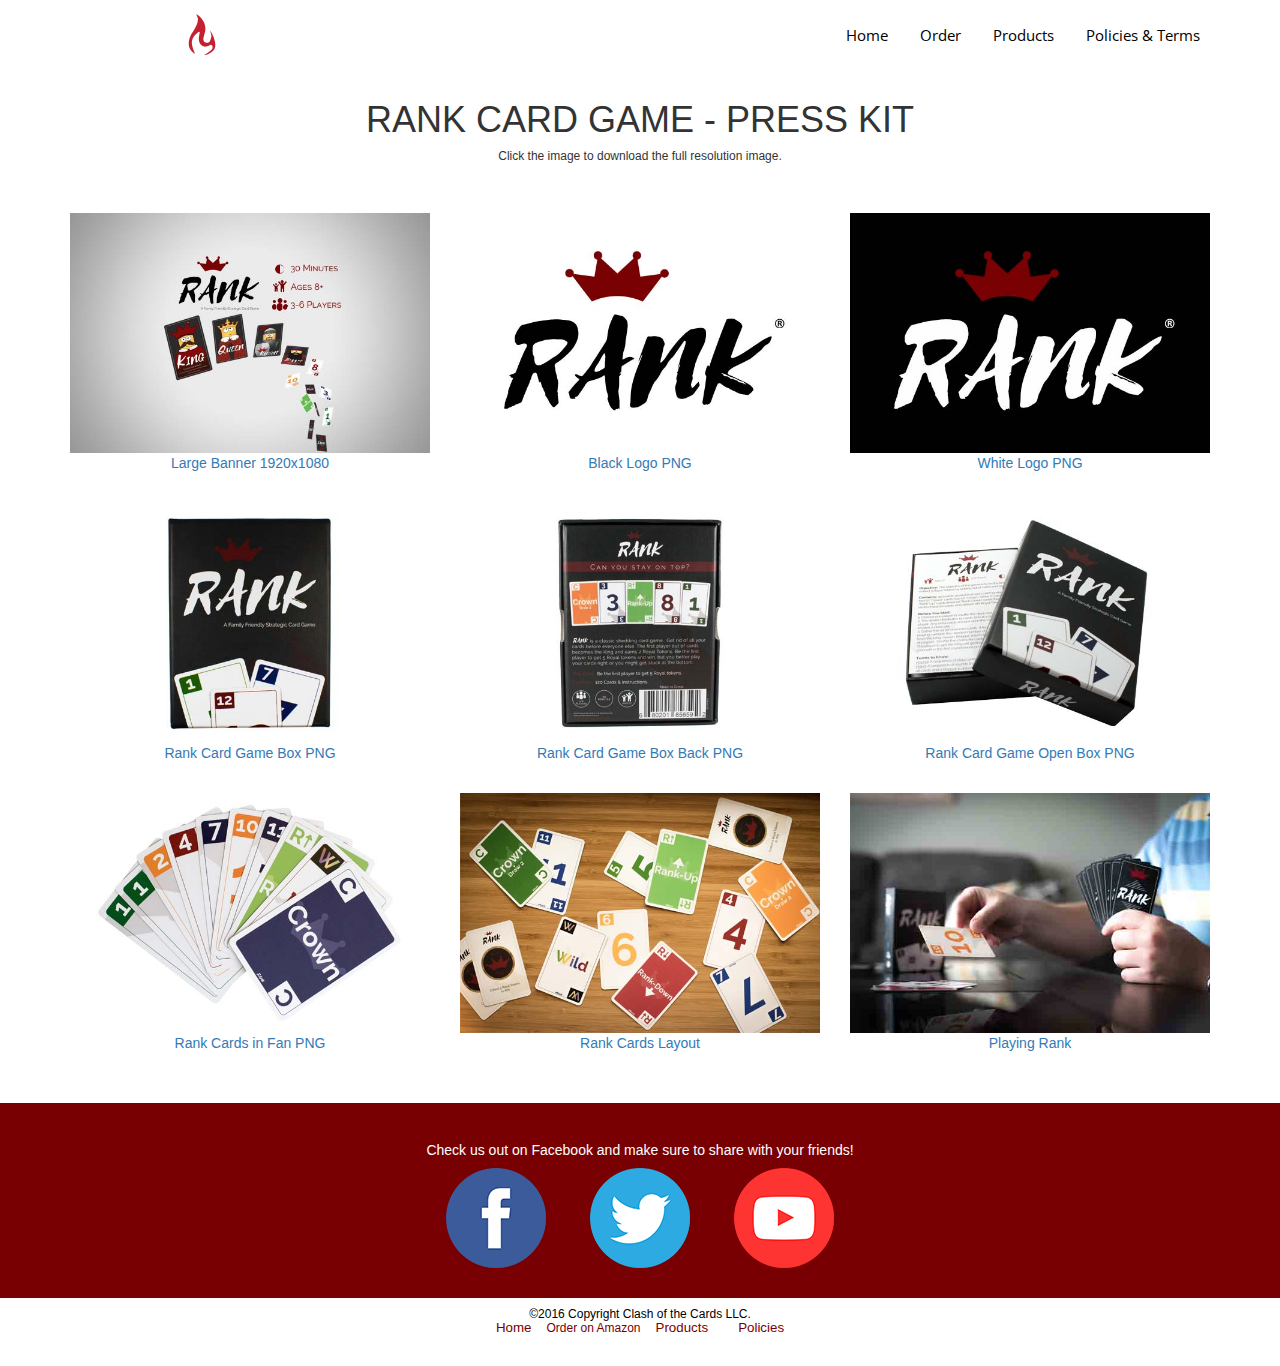
<file: presskit.html>
<!DOCTYPE html>
<html lang="en" dir="ltr">
  <head>
    <!-- Google Tag Manager -->
    <script>(function(w,d,s,l,i){w[l]=w[l]||[];w[l].push({'gtm.start':
      new Date().getTime(),event:'gtm.js'});var f=d.getElementsByTagName(s)[0],
      j=d.createElement(s),dl=l!='dataLayer'?'&l='+l:'';j.async=true;j.src=
      'https://www.googletagmanager.com/gtm.js?id='+i+dl;f.parentNode.insertBefore(j,f);
      })(window,document,'script','dataLayer','GTM-5F2NSRJ');
    </script>
    <!-- End Google Tag Manager -->

    <meta name="viewport" content="width=device-width, initial-scale=1" http-equiv="Content-Type" content="text/html; charset=UTF-8">
    <link rel="stylesheet" type="text/css"href="style.css">
    <link rel="stylesheet" href="bootstrap.min.css">
    <title>Rank</title>
    <link href="https://fonts.googleapis.com/css?family=Open+Sans" rel="stylesheet">
    <link rel="icon" href="images/favicon.png">

    <script async src="https://www.googletagmanager.com/gtag/js?id=UA-64332157-2"></script>

    <script>
    window.dataLayer = window.dataLayer || [];
    function gtag(){dataLayer.push(arguments);}
    gtag('js', new Date());

    gtag('config', 'UA-64332157-2');
    </script>

  </head>

  <body>
    <!-- Google Tag Manager (noscript) -->
    <noscript><iframe src="https://www.googletagmanager.com/ns.html?id=GTM-5F2NSRJ"
      height="0" width="0" style="display:none;visibility:hidden"></iframe></noscript>
      <!-- End Google Tag Manager (noscript) -->

    <header>
        <nav id="navBar">
          <a class="burger-nav"></a>
            <ul>
              <div class="menuContainer">
              <li><a href="policies.html">Policies & Terms</a></li>
              <li><a href="products.html">Products</a></li>
              <li><a href="https://www.amazon.com/gp/product/B07DN1SPHB">Order</a></li>
              <li><a href="/">Home</a></li>
              <li id="logoLi"><img src="images/logo.png" id="logoPic"></li>
              </div>
            </ul>
        </nav>
    </header>
    <br><br><br><br>
    <!-- Image Caption- 2 Start -->
    <section class="sec-spacer">
      <div class="container container-center">
        <h1 class="title text-center">RANK CARD GAME - PRESS KIT</h1>
        <h6>Click the image to download the full resolution image.</h6>
        <br><br>

        <div class="row">
            <a href="images/press/Main Banner 1920x1080.jpg"><div class="col-md-4 col-sm-6">
              <div class="tc-image-caption2">
                <img src="images/press/Main Banner thumnail.jpg" alt="Large Banner Image">
                <p>Large Banner 1920x1080</p>
              </div>
            </div></a>
            <a href="images/press/Logo.PNG"><div class="col-md-4 col-sm-6">
              <div class="tc-image-caption2">
                <img src="images/press/Logo thumbnail.jpg" alt="Black Rank Card Game Logo">
                <p>Black Logo PNG</p>
              </div>
            </div></a>
            <a href="images/press/Logo White.png"><div class="col-md-4 col-sm-6">
              <div class="tc-image-caption2">
                <img src="images/press/Logo Black.jpg" alt="White Rank Card Game Logo">
                <p>White Logo PNG</p>
              </div>
            </div></a>
            </div>
      </div>
    </section>
    <section class="sec-spacer">
      <div class="container container-center">
        <br>
        <div class="row">
          <a href="images/press/Box.png"><div class="col-md-4 col-sm-6">
            <div class="tc-image-caption2">
              <img src="images/press/Box Thumbnail.jpg" alt="Rank Card Game Box">
              <p>Rank Card Game Box PNG</p>
            </div>
          </div></a>
          <a href="images/press/Back.png"><div class="col-md-4 col-sm-6">
            <div class="tc-image-caption2">
              <img src="images/press/Back Thumbnail.jpg" alt="Rank Card Game Box">
              <p>Rank Card Game Box Back PNG</p>
            </div>
          </div></a>
          <a href="images/press/Open Box.png"><div class="col-md-4 col-sm-6">
              <div class="tc-image-caption2">
                <img src="images/press/Oopen Box Thumbnail.jpg" alt="Rank Card Game Open Box">
                <p>Rank Card Game Open Box PNG</p>
              </div>
            </div></a>
            </div>
      </div>
    </section>
    <section class="sec-spacer">
      <div class="container container-center">
        <br>
        <div class="row">
            <a href="images/press/Cards.png"><div class="col-md-4 col-sm-6">
              <div class="tc-image-caption2">
                <img src="images/press/Cards Thumbnail.jpg" alt="Rank Card Game Cards">
                <p>Rank Cards in Fan PNG</p>
              </div>
            </div></a>
            <a href="images/press/Layout.jpg"><div class="col-md-4 col-sm-6">
              <div class="tc-image-caption2">
                <img src="images/press/Layout Thumbnail.jpg" alt="Rank Cards Layout">
                <p>Rank Cards Layout</p>
              </div>
            </div></a>
            <a href="images/press/Playing Rank Large.jpg"><div class="col-md-4 col-sm-6">
              <div class="tc-image-caption2">
                <img src="images/press/Playing Rank.jpg" alt="Playing Rank">
                <p>Playing Rank</p>
              </div>
            </div></a>
            </div>
      </div>
    </section>
    <br><br>
    <!-- Image Caption- 2 End -->
    <div class="imageSection">

    <section class="section">
    <h5>Check us out on Facebook and make sure to share with your friends!</h5>
    <a href="https://www.facebook.com/ClashOfTheCards/"><img src="images/facebook.png" class="socialIcons"></a>
    <a href="https://twitter.com/clashofthecards"><img src="images/twitter.png" class="socialIcons"></a>
    <a href="https://www.youtube.com/watch?v=L7tlM1KzHTs&t=28s"><img src="images/youtube.png" class="socialIcons"></a>
    </section>
      </div>
    <section class="sectionOffset">
      <h6>©2016 Copyright Clash of the Cards LLC. <br>
        <div id="bottomLinks">
          <a class="bottomLinks" href="/">Home</a><a href="https://www.amazon.com/gp/product/B07DN1SPHB">Order on Amazon</a><a class="bottomLinks" href="products.html">Products</a><a class="bottomLinks" href="policies.html">Policies</a>
        </div>
      </h6>
    </section>

    <script src="https://ajax.googleapis.com/ajax/libs/jquery/3.3.1/jquery.min.js"></script>
    <script async src="script.js"></script>
  </body>
</html>
</file>
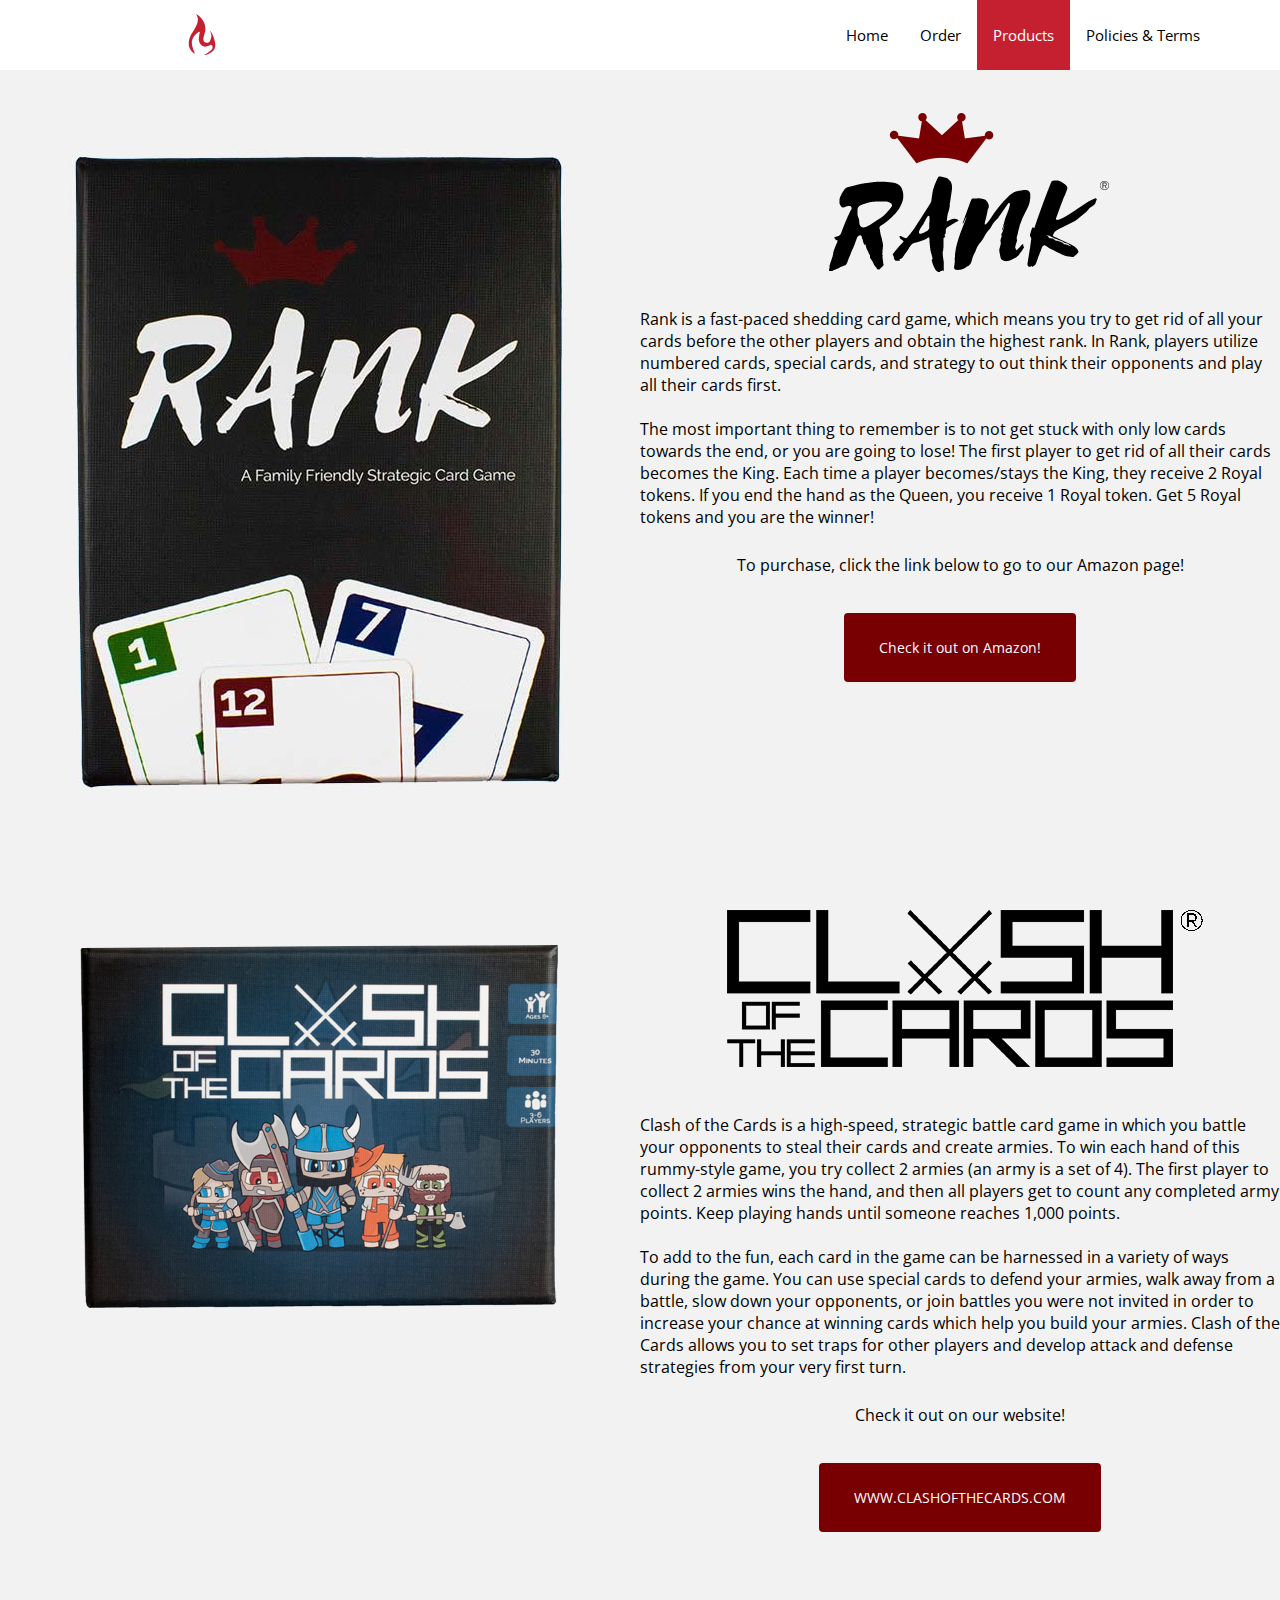
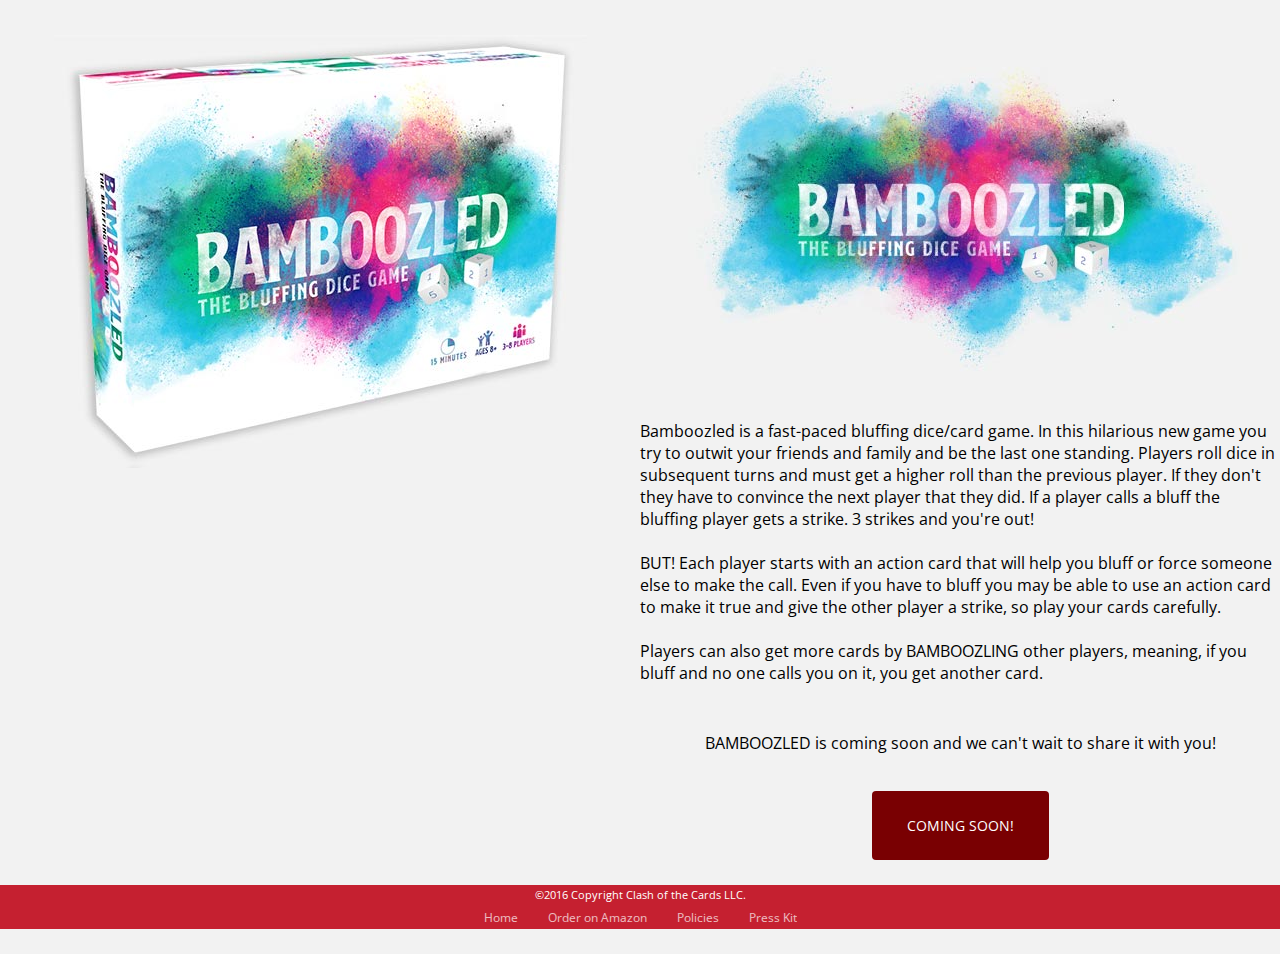
<file: products.html>
<!DOCTYPE html>
<html lang="en" dir="ltr">
  <head>
    <!-- Google Tag Manager -->
    <script>(function(w,d,s,l,i){w[l]=w[l]||[];w[l].push({'gtm.start':
      new Date().getTime(),event:'gtm.js'});var f=d.getElementsByTagName(s)[0],
      j=d.createElement(s),dl=l!='dataLayer'?'&l='+l:'';j.async=true;j.src=
      'https://www.googletagmanager.com/gtm.js?id='+i+dl;f.parentNode.insertBefore(j,f);
      })(window,document,'script','dataLayer','GTM-5F2NSRJ');
    </script>
    <!-- End Google Tag Manager -->

    <meta name="viewport" content="width=device-width, initial-scale=1" http-equiv="Content-Type" content="text/html; charset=UTF-8">
    <link rel="stylesheet" type="text/css"href="style.css">
    <title>Rank</title>
    <link href="https://fonts.googleapis.com/css?family=Open+Sans" rel="stylesheet">
    <link rel="icon" href="images/favicon.png">

    <script async src="https://www.googletagmanager.com/gtag/js?id=UA-64332157-2"></script>

    <script>
    window.dataLayer = window.dataLayer || [];
    function gtag(){dataLayer.push(arguments);}
    gtag('js', new Date());

    gtag('config', 'UA-64332157-2');
    </script>



    </head>

    <body class="otherGamesBody">
      <header>
          <nav>
            <a class="burger-nav"></a>
            <ul>
              <div class="menuContainer">
                <li><a href="policies.html">Policies & Terms</a></li>
                <li><a class="active">Products</a></li>
                <li><a onclick=window.location.href="https://www.amazon.com/gp/product/B07DN1SPHB">Order</a></li>
                <li><a href="/">Home</a></li>
                <li id="logoLi"><img src="images/logo.png" id="logoPic"></li>
              </div>
            </ul>
          </nav>
      </header>

      <section class="otherGamesTopSection">


        <div class="row">
          <div class="column">
            <a class="rankCardGame" href="https://www.amazon.com/gp/product/B07DN1SPHB" target="_blank">  <img class="rankLogo" src="images/rank.jpg" alt="Rank Card Game"></a>
          </div>

          <div class="column">
            <div class="insideSectionOffset2">

              <img class="rankLogo2" src="images/rankLogo.png" alt="Rank Logo">
              <h4 class="otherGamesText">Rank is a fast-paced shedding card game, which
              means you try to get rid of all your cards before the other players and
              obtain the highest rank. In Rank, players utilize numbered cards, special
              cards, and strategy to out think their opponents and play all their cards first.<br><br>

              The most important thing to remember is to not get stuck with only low cards towards the
              end, or you are going to lose! The first player to get rid of all their cards becomes the
              King. Each time a player becomes/stays the King, they receive 2 Royal tokens. If you end
              the hand as the Queen, you receive 1 Royal token. Get 5 Royal tokens and you are the winner!</h4>
              <div class="centerText">
                <h4>To purchase, click the link below to go to our Amazon page!<br><br>
                <button class="otherGamesButton"onclick=window.location.href="https://www.amazon.com/gp/product/B07DN1SPHB" type="button">Check it out on Amazon!</button></h4>
              </div>
           </div>
         </div>
        </div>
      </section>

      <section class="otherGamesTopSection">


        <div class="row">
          <div class="column">
            <a class="rankCardGame" href="https://clashofthecards.com" target="_blank">  <img class="rankLogo" src="images/Top PNG WEB.png" alt="Clash of the Cards Card Game"></a>
          </div>

        <div class="column">
          <div class="insideSectionOffset2">

            <img class="rankLogo2" src="images/clashLogo.png" alt="Clash of the Cards Logo">
            <h4 class="otherGamesText">Clash of the Cards is a high-speed, strategic battle
              card game in which you battle your opponents to steal their cards and create armies.
              To win each hand of this rummy-style game, you try collect 2 armies (an army is a set of 4).
              The first player to collect 2 armies wins the hand, and then all players get to count any completed army points.
              Keep playing hands until someone reaches 1,000 points.<br><br>

            To add to the fun, each card in the game can be harnessed in a variety of ways during the game.
            You can use special cards to defend your armies, walk away from a battle, slow down your opponents,
            or join battles you were not invited in order to increase your chance at winning cards which help you build your armies.
            Clash of the Cards allows you to set traps for other players and develop attack and defense strategies from your very first turn.</h4>
             <div class="centerText">

               <h4>Check it out on our website!<br><br>
                <button class="otherGamesButton"onclick=window.location.href="https://clashofthecards.com" type="button">WWW.CLASHOFTHECARDS.COM</button></h4>
             </div>
           </div>
         </div>
        </div>
      </section>

      <section class="otherGamesTopSection">
        <div class="row">
          <div class="column">
            <img class="rankLogo" src="images/bamboozled.jpg" alt="Bamboozled Game"></a>
          </div>
          <div class="column">
            <div class="insideSectionOffset2">
              <img class="rankLogo2" src="images/bamboozledLogo.jpg" alt="Bamboozled Logo">
              <h4 class="otherGamesText">Bamboozled is a fast-paced bluffing dice/card game.
              In this hilarious new game you try to outwit your friends and family and be the last one standing.  Players
              roll dice in subsequent turns and must get a higher roll than the previous player.  If they don't they
              have to convince the next player that they did.  If a player calls a bluff the bluffing player gets a strike.  3 strikes and you're out!
              <br><br>
              BUT! Each player starts with an action card that will help
              you bluff or force someone else to make the call.  Even if you have to bluff you may
              be able to use an action card to make it true and give the other player a strike, so play
              your cards carefully.
              <br><br>
              Players can also get more cards by BAMBOOZLING other players, meaning, if you bluff and no one calls you on it, you get another card.
              <br><br></h4>
                <div class="centerText">
                 <h4>  BAMBOOZLED is coming soon and we can't wait to share it with you!<br><br>
                  <button class="otherGamesButton" href="">COMING SOON!</button></h4>
                </div>
            </div>
          </div>
        </div>
      </section>

      <section class="sectionOffsetRank">
        <h6>©2016 Copyright Clash of the Cards LLC.<br>
        <a class="bottomLinks2" href="/">Home</a><a class="bottomLinks2"href="https://www.amazon.com/gp/product/B07DN1SPHB">Order on Amazon</a><a class="bottomLinks2" href="policies.html">Policies</a><a class="bottomLinks2"href="presskit.html">Press Kit</a>
        </h6>
      </section>
      <script src="https://ajax.googleapis.com/ajax/libs/jquery/3.3.1/jquery.min.js"></script>
      <script src="script.js"></script>
      <script src="parallax.min.js"></script>
    </body>
    </html>
</file>
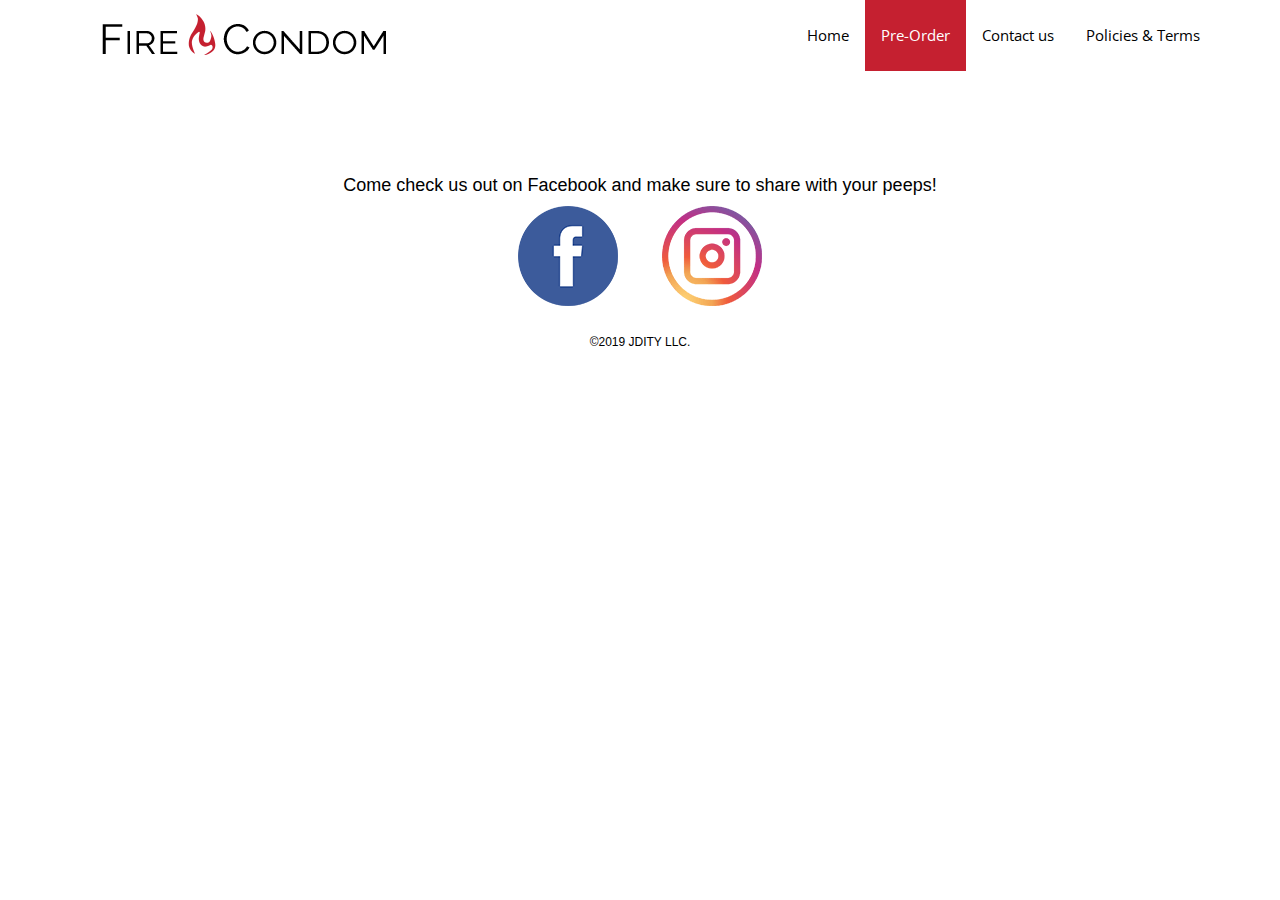
<file: store.html>
<!DOCTYPE html>
<html lang="en" dir="ltr">
  <head>
    <!-- Global site tag (gtag.js) - Google Analytics -->
    <script async src="https://www.googletagmanager.com/gtag/js?id=UA-64332157-4"></script>
    <script>
      window.dataLayer = window.dataLayer || [];
      function gtag(){dataLayer.push(arguments);}
      gtag('js', new Date());

      gtag('config', 'UA-64332157-4');
    </script>


    <meta name="viewport" content="width=device-width, initial-scale=1" http-equiv="Content-Type" content="text/html; charset=UTF-8">
    <link rel="stylesheet" type="text/css"href="style2.css">
    <link rel="stylesheet" href="https://maxcdn.bootstrapcdn.com/bootstrap/3.4.0/css/bootstrap.min.css">
    <title>Fire Condom - The Best Gift You'll Find Today!</title>
    <link href="https://fonts.googleapis.com/css?family=Open+Sans" rel="stylesheet">
    <link rel="icon" href="images/favicon.png">

    <script async src="https://www.googletagmanager.com/gtag/js?id=UA-64332157-2"></script>

    <style media="screen">
      .mySlides{display:none;}
    </style>
  </head>

  <body>

    <header>
        <nav id="navBar">
          <a class="burger-nav"></a>
            <ul>
              <div class="menuContainer">
              <li><a href="policies.html">Policies & Terms</a></li>
              <li><a href="#questionBox">Contact us</a></li>
              <li><a class="active" href="store.html">Pre-Order</a> </li>
              <li><a href="index.html">Home</a></li>
              <li id="logoLi"><a id="linkToTop" href="#navBar"><img src="images/logo2.png"></a></li>
              </div>
            </ul>
        </nav>
    </header>
    <section class="storeBodySection">
      <div id='product-component-530d3599f26'></div>
      <div id='product-component-54724f31086'></div>
        <script type="text/javascript">
        /*<![CDATA[*/

        (function () {
          var scriptURL = 'https://sdks.shopifycdn.com/buy-button/latest/buy-button-storefront.min.js';
          if (window.ShopifyBuy) {
            if (window.ShopifyBuy.UI) {
              ShopifyBuyInit();
            } else {
              loadScript();
            }
          } else {
            loadScript();
          }

          function loadScript() {
            var script = document.createElement('script');
            script.async = true;
            script.src = scriptURL;
            (document.getElementsByTagName('head')[0] || document.getElementsByTagName('body')[0]).appendChild(script);
            script.onload = ShopifyBuyInit;
          }

          function ShopifyBuyInit() {
            var client = ShopifyBuy.buildClient({
              domain: 'mrk500.myshopify.com',
              storefrontAccessToken: '4de7775e89c25c71b8a3cb88074d72cb',
            });

            ShopifyBuy.UI.onReady(client).then(function (ui) {
              ui.createComponent('product', {
                id: [3546411302996],
                node: document.getElementById('product-component-54724f31086'),
                moneyFormat: '%24%7B%7Bamount%7D%7D',
                options: {
      "product": {
        "layout": "horizontal",
        "variantId": "all",
        "width": "100%",
        "contents": {
          "img": false,
          "imgWithCarousel": true,
          "variantTitle": false,
          "description": true,
          "buttonWithQuantity": false,
          "quantity": false
        },
        "styles": {
          "product": {
            "text-align": "left",
            "@media (min-width: 601px)": {
              "max-width": "100%",
              "margin-left": "0",
              "margin-bottom": "50px"
            }
          },
          "button": {
            "background-color": "#c52030",
            "font-family": "Open Sans, sans-serif",
            "padding-left": "px",
            "padding-right": "px",
            ":hover": {
              "background-color": "#b11d2b"
            },
            "border-radius": "10px",
            ":focus": {
              "background-color": "#b11d2b"
            },
            "font-weight": "normal"
          },
          "title": {
            "font-size": "26px"
          },
          "price": {
            "font-size": "18px"
          },
          "compareAt": {
            "font-size": "15px"
          }
        },
        "googleFonts": [
          "Open Sans"
        ]
      },
      "cart": {
        "contents": {
          "button": true
        },
        "styles": {
          "button": {
            "background-color": "#c52030",
            "font-family": "Open Sans, sans-serif",
            ":hover": {
              "background-color": "#b11d2b"
            },
            "border-radius": "10px",
            ":focus": {
              "background-color": "#b11d2b"
            },
            "font-weight": "normal"
          },
          "footer": {
            "background-color": "#ffffff"
          }
        },
        "googleFonts": [
          "Open Sans"
        ]
      },
      "modalProduct": {
        "contents": {
          "img": false,
          "imgWithCarousel": true,
          "variantTitle": false,
          "buttonWithQuantity": true,
          "button": false,
          "quantity": false
        },
        "styles": {
          "product": {
            "@media (min-width: 601px)": {
              "max-width": "100%",
              "margin-left": "0px",
              "margin-bottom": "0px"
            }
          },
          "button": {
            "background-color": "#c52030",
            "font-family": "Open Sans, sans-serif",
            "padding-left": "px",
            "padding-right": "px",
            ":hover": {
              "background-color": "#b11d2b"
            },
            "border-radius": "10px",
            ":focus": {
              "background-color": "#b11d2b"
            },
            "font-weight": "normal"
          }
        },
        "googleFonts": [
          "Open Sans"
        ]
      },
      "toggle": {
        "styles": {
          "toggle": {
            "font-family": "Open Sans, sans-serif",
            "background-color": "#c52030",
            ":hover": {
              "background-color": "#b11d2b"
            },
            ":focus": {
              "background-color": "#b11d2b"
            },
            "font-weight": "normal"
          },
          "count": {
            "color": "#ffffff",
            ":hover": {
              "color": "#ffffff"
            },
            "font-size": "16px"
          },
          "iconPath": {
            "fill": "#ffffff"
          }
        },
        "googleFonts": [
          "Open Sans"
        ]
      },
      "productSet": {
        "styles": {
          "products": {
            "@media (min-width: 601px)": {
              "margin-left": "-20px"
            }
          }
        }
      }
    }
              });
            });
          }
        })();
        /*]]>*/
        </script>
    </section>

    <section class="footer">
      <h4>Come check us out on Facebook and make sure to share with your peeps!</h4>
      <a href="https://www.facebook.com/JDITY-679702665758553/"><img src="images/facebook.png" class="socialIcons"></a>
      <a href="https://www.instagram.com/firecondom/"><img src="images/instagram.png" class="socialIcons"></a>
    <!--  <a href=""><img src="images/youtube.png" class="socialIcons"></a>--><br><br>
      <h6>©2019 JDITY LLC. <br>
    </section>
    <button id="myBtn" title="Go to top">Top</button>
    <script src="https://ajax.googleapis.com/ajax/libs/jquery/3.3.1/jquery.min.js"></script>
    <script async src="script2.js"></script>
    <script src="parallax.min.js"></script>
    <script async src="https://www.trycelery.com/js/celery.js"></script>
    <script src="https://maxcdn.bootstrapcdn.com/bootstrap/3.4.0/js/bootstrap.min.js"></script>
  </body>
</html>
</file>
<file: style.css>
body{margin:0;background-color:white;}
.otherLanguagesBody{background-color:white;}
.sectionOffset a:link, .sectionOffset a:visited, .sectionOffset a:active{color:#790002;}
.otherGamesTopSection a:link, .otherGamesTopSection a:visited, .otherGamesTopSection a:active{color:#790002;}
article,aside,details,figcaption,figure,footer,header,main,menu,nav,section,summary{display:block}
img{max-width:100%;}
header{width:100%;}
#main{width:100%;margin-top:-5%;margin-bottom:0px;}
.column{float:left;width:50%;}
.columnPics{text-align:center;}
.cycle-slideshow{display:inline-block;width:24%;}
.rowPics{text-align:center;margin:auto;height:100%;max-height:300px;width:90%;max-width:1200px;}
.row:after{content:" ";display:table;clear:both;}
.border{width:80%;text-align:left;border-bottom:1px solid #9999;line-height:0.1em;}
.border span{background:white;padding:60px;}
.rankCardGame:hover{opacity:.7;}
.otherGamesTopSection{padding-top:8%;max-width:1500px;background-color:#f2f2f2;margin:auto;text-align:center;}
.policySection{padding-top:8%;background-color:white;max-width:1300px;margin:auto;}
.otherGamesText{line-height:normal;text-align:left;}
.leftText{text-align:left;}
.bottomLinks{color:black;padding:15px;font-size:10pt;}
.bottomLinks2{color:white;opacity:.7;padding:0px 15px 0px 15px;font-size:9pt;font-family:'Open Sans', sans-serif;text-decoration:none;}
.section{width:100%;text-align:center;position:relative;z-index:0;background-color:#790002;padding-top:30px;padding-bottom:30px;color:white;font-weight:bold;line-height:normal;margin:0;}
.section2{width:100%;text-align:center;position:relative;z-index:0;background-color:#790002;padding-top:0px;padding-bottom:20px;color:white;line-height:normal;margin-top:-30px;}
.section a:link, .section a:hover, .section a:visited{color:white;}
.download{line-height:normal;font-family:'Open Sans', sans-serif;text-decoration:none;margin:0px 0px 0px 0px;padding:0;}
.sectionOffset{background-color:#ffffff;text-align:center;color:black;padding-bottom:20px;position:relative;z-index:auto;margin:0;}
.sectionOffset2{background-color:#e6e6e6;text-align:center;color:black;padding-bottom:20px;position:relative;z-index:auto;margin:0;}
.sectionOffset3{background-color:#212121;text-align:center;color:white;padding-bottom:20px;position:relative;z-index:auto;margin:-35px 0px -25px 0px;}
.sectionOffset4{background-color:#ffffff;text-align:center;color:black;padding-bottom:20px;position:relative;z-index:auto;margin:auto;padding-top:1px;}
.sectionOffsetRank{background-color:#c52030;text-align:center;color:white;height:100%;position:relative;z-index:auto;}
.otherGamesButton{background-color:#790002;color:white;}
.insideSectionOffset{max-width:850px;margin:auto;text-align:center;position:relative;z-index:auto;}
.pictureContainer{background-color: gray;}
h4{text-align:center;font-size:12pt;}
h2{font-size:32pt;}
h1{font-size:50pt;}
h1, h2, h3, h4, h5, h6{font-family:'Open Sans', sans-serif;font-weight:normal;line-height:200%;}
ul {font-size: 15px;list-style-type: none;margin: 0;padding: 0px;background-color: white;display: block;position: fixed;width: 100%;top: 0px;z-index: 10;}
li {float: right;}
li a {display: block;color: black;text-align: center;padding: 25px 16px;text-decoration: none;font-family: 'Open Sans', sans-serif;font-style: normal;}
li a:hover {opacity: .8;background-color: #ac1d2b;color: white;}
.menu{display:none;}
.footer{
  background-color: #ffffff;
  text-align: center;
  color: black;
  height: 0px;
  bottom: 0px;
  left: 0px;
  right: 0px;
  margin-bottom: 0px;
  }
.active {background-color: #c52030;color: white;}
.video-container{position:relative;padding-bottom:56.25%;padding-top:30px;height:0;overflow:hidden;margin-left:10px;margin-right:10px;}
.video-container iframe,
.video-container object,
.video-container embed{position:absolute;top:0;left:0;width:100%;height:100%;}
#logoLi{float:left;margin-top:5px;margin-left:30px;height:auto;}
#linkToTop{
  margin: 0px;
  padding: 0px;
}
#linkToTop:hover {
  background-color: white;
  text-decoration: none;
}
.parallax-window{min-height:1300px;width:auto;box-sizing:border-box;background:transparent;}
.mainMobile{display:none;}
.downArrow{display:flex;justify-content:center;align-items:center;width:100%;height:100%;top:1200px;position:relative;cursor:pointer;z-index:1;}
.chevron{position:absolute;width:2.1rem;height:0.48rem;opacity:0;transform:scale(0.3);animation:move-chevron 3s ease-out infinite;}
.chevron:first-child{animation:move-chevron 3s ease-out 1s infinite;}
.chevron:nth-child(2){animation:move-chevron 3s ease-out 2s infinite;}
.chevron:before, .chevron:after{content:'';position:absolute;top:0;height:100%;width:50%;background:#000000;}
.chevron:before{left:0;transform:skewY(30deg);}
.chevron:after{right:0;width:50%;transform:skewY(-30deg);}
@keyframes move-chevron{25%{opacity:1;}
33.3%{opacity:1;transform:translateY(2.28rem);}
66.6%{opacity:1;transform:translateY(3.12rem);}
100%{opacity:0;transform:translateY(4.8rem) scale(0.5);}
}
input, textarea{padding:12px;border:1px solid #ccc;border-radius:4px;box-sizing:border-box;margin-top:6px;margin-bottom:16px;resize:vertical}
.otherGamesBody{background-color:#f2f2f2;}
.container{width:100%;text-align:center;margin:auto;z-index:auto;position:relative;}
.socialIcons{width:auto;margin:auto;text-align:center;padding:0px 20px 0px 20px;}
.socialIcons:hover{opacity:.7;}
#myBtn{display:none;position:fixed;bottom:20px;right:30px;z-index:99;font-size:18px;border:none;outline:none;background-color:#c52030;color:white;cursor:pointer;padding:15px;border-radius:4px;}
#myBtn:hover{opacity:.7;}
#submitBtn{font-size:18px;font-family:'Open Sans', sans-serif;border:solid;outline:none;background-color:#212121;color:white;cursor:pointer;padding:15px 40px 15px 40px;border-radius:4px solid;border-color:#ffffff;}
#submitBtn:hover{background-color:#790002;border-color:#790002
color:#white;}
button{font-size:14px;font-family:'Open Sans', sans-serif;border:none;outline:none;background-color:#ffffff;color:#790002;cursor:pointer;padding:25px 35px 25px 35px;border-radius:4px;vertical-align:middle;}
button:hover{opacity:.9;}
.pad{padding-right:10px;vertical-align:middle;}
#n, #e, #m, #status{font-family:'Open Sans', sans-serif;font-size:14pt;width:600px;}
.menuContainer{
  margin-left: 5%;
  margin-right: 5%;
}
.centerText h4{text-align:center;margin:auto;}
@media screen and (max-width:768px){img{width:100%;}
.pad{width:auto;}
.menuContainer{width:auto;margin:auto;}
#n, #e, #m, #status{width:300px;}
.rankLogo{width:50%;}
.rankLogo2{display:none;}
.socialIcons{width:15%;}
.column{padding:10px;width:98%;}
.border{width:90%;}
.border span{padding:10px;}
.insideSectionOffset{width:98%;}
.insideSectionOffset2{width:98%;}
h1{font-size:30pt;}
h2{font-size:20pt;}
html,body{overflow-x:hidden;}
.parallax-window{display:none;}
.mainMobile{display:inline;min-width:auto;min-height:auto;}
.burger-nav{display:block;height:40px;width:100%;background:url(images/burger.png) no-repeat 98% center;background-color:#790002;cursor:pointer;position:absolute;z-index:1;}
#wrapper{max-width:100%;overflow:hidden;}
.bottomLinks2{padding:0px 5px 0px 5px;}
ul{padding-top:40px;position:absolute;background-color:#970003;z-index:auto;}
header nav ul{overflow:hidden;height:0;}
header nav ul li{font-family:'Open Sans', sans-serif;font-style:normal;float:none;text-align:left;width:100%;margin:0;font-size:20pt;}
header nav ul li a{color:#fff;padding:10px 10px 10px 10px;display:block;margin 0;position: relative;z-index: 99;}
header nav ul.open{height:auto;}
#logoPic, #logoLi{display:none;}
.boxTopImage{width:70%;}
}
.tc-image-caption2 {position: relative;overflow: hidden;}
.tc-image-caption2 img {-webkit-transform: scale(1);transform: scale(1);-webkit-transition: all .4s ease-in-out;transition: all .4s ease-in-out;}
.tc-image-caption2:hover img {-webkit-transform: scale(1.3);transform: scale(1.3);}
.tc-image-caption2:after {position: absolute;content: '';height: 100%;width: 100%;background-color: rgba(0, 0, 0, 0.4);-webkit-transition: opacity .25s ease-in-out;transition: opacity .3s ease-in-out;opacity: 0;top: 0;}
#navBar{position: relative;z-index: 99;}
</file>
<file: style2.css>
.mySlides{display: none;}
/* W3.CSS 4.12 November 2018 by Jan Egil and Borge Refsnes */
html{box-sizing:border-box}*,*:before,*:after{box-sizing:inherit}
/* Extract from normalize.css by Nicolas Gallagher and Jonathan Neal git.io/normalize */
html{-ms-text-size-adjust:100%;-webkit-text-size-adjust:100%}body{margin:0}
article,aside,details,figcaption,figure,header,main,menu,nav,section,summary{display:block}
audio,canvas,progress,video{display:inline-block}progress{vertical-align:baseline}
audio:not([controls]){display:none;height:0}[hidden],template{display:none}
a{background-color:transparent;-webkit-text-decoration-skip:objects}
a:active,a:hover{outline-width:0}abbr[title]{border-bottom:none;text-decoration:underline;text-decoration:underline dotted}
dfn{font-style:italic}mark{background:#ff0;color:#000}
small{font-size:80%}sub,sup{font-size:75%;line-height:0;position:relative;vertical-align:baseline}
sub{bottom:-0.25em}sup{top:-0.5em}figure{margin:1em 40px}img{border-style:none}svg:not(:root){overflow:hidden}
code,kbd,pre,samp{font-family:monospace,monospace;font-size:1em}hr{box-sizing:content-box;height:0;overflow:visible}
button,input,select,textarea{font:inherit;margin:0}optgroup{font-weight:bold}
button,input{overflow:visible}button,select{text-transform:none}
button,html [type=button],[type=reset],[type=submit]{-webkit-appearance:button}
button::-moz-focus-inner, [type=button]::-moz-focus-inner, [type=reset]::-moz-focus-inner, [type=submit]::-moz-focus-inner{border-style:none;padding:0}
button:-moz-focusring, [type=button]:-moz-focusring, [type=reset]:-moz-focusring, [type=submit]:-moz-focusring{outline:1px dotted ButtonText}
fieldset{border:1px solid #c0c0c0;margin:0 2px;padding:.35em .625em .75em}
legend{color:inherit;display:table;max-width:100%;padding:0;white-space:normal}textarea{overflow:auto}
[type=checkbox],[type=radio]{padding:0}
[type=number]::-webkit-inner-spin-button,[type=number]::-webkit-outer-spin-button{height:auto}
[type=search]{-webkit-appearance:textfield;outline-offset:-2px}
[type=search]::-webkit-search-cancel-button,[type=search]::-webkit-search-decoration{-webkit-appearance:none}
::-webkit-input-placeholder{color:inherit;opacity:0.54}
::-webkit-file-upload-button{-webkit-appearance:button;font:inherit}


::-webkit-input-placeholder { /* WebKit, Blink, Edge */
    color:    #999999;
}
:-moz-placeholder { /* Mozilla Firefox 4 to 18 */
   color:    #999999;
   opacity:  1;
}
::-moz-placeholder { /* Mozilla Firefox 19+ */
   color:    #999999;
   opacity:  1;
}
:-ms-input-placeholder { /* Internet Explorer 10-11 */
   color:    #999999;
}
::-ms-input-placeholder { /* Microsoft Edge */
   color:    #999999;
}

::placeholder { /* Most modern browsers support this now. */
   color:    #999999;
}


/* End extract */
html,body{font-family:Verdana,sans-serif;font-size:15px;line-height:1.5}html{overflow-x:hidden}
h1{font-size:36px}h2{font-size:30px}h3{font-size:24px}h4{font-size:20px}h5{font-size:18px}h6{font-size:16px}.w3-serif{font-family:serif}
h1,h2,h3,h4,h5,h6{font-family:"Segoe UI",Arial,sans-serif;font-weight:400;margin:10px 0}.w3-wide{letter-spacing:4px}
hr{border:0;border-top:1px solid #eee;margin:20px 0}
.w3-image{max-width:100%;height:auto}img{vertical-align:middle}a{color:inherit}
.w3-table,.w3-table-all{border-collapse:collapse;border-spacing:0;width:100%;display:table}.w3-table-all{border:1px solid #ccc}
.w3-bordered tr,.w3-table-all tr{border-bottom:1px solid #ddd}.w3-striped tbody tr:nth-child(even){background-color:#f1f1f1}
.w3-table-all tr:nth-child(odd){background-color:#fff}.w3-table-all tr:nth-child(even){background-color:#f1f1f1}
.w3-hoverable tbody tr:hover,.w3-ul.w3-hoverable li:hover{background-color:#ccc}.w3-centered tr th,.w3-centered tr td{text-align:center}
.w3-table td,.w3-table th,.w3-table-all td,.w3-table-all th{padding:8px 8px;display:table-cell;text-align:left;vertical-align:top}
.w3-table th:first-child,.w3-table td:first-child,.w3-table-all th:first-child,.w3-table-all td:first-child{padding-left:16px}
.w3-btn,.w3-button{border:none;display:inline-block;padding:8px 16px;vertical-align:middle;overflow:hidden;text-decoration:none;color:inherit;background-color:inherit;text-align:center;cursor:pointer;white-space:nowrap}
.w3-btn:hover{box-shadow:0 8px 16px 0 rgba(0,0,0,0.2),0 6px 20px 0 rgba(0,0,0,0.19)}
.w3-btn,.w3-button{-webkit-touch-callout:none;-webkit-user-select:none;-khtml-user-select:none;-moz-user-select:none;-ms-user-select:none;user-select:none}
.w3-disabled,.w3-btn:disabled,.w3-button:disabled{cursor:not-allowed;opacity:0.3}.w3-disabled *,:disabled *{pointer-events:none}
.w3-btn.w3-disabled:hover,.w3-btn:disabled:hover{box-shadow:none}
.w3-badge,.w3-tag{background-color:#000;color:#fff;display:inline-block;padding-left:8px;padding-right:8px;text-align:center}.w3-badge{border-radius:50%}
.w3-ul{list-style-type:none;padding:0;margin:0}.w3-ul li{padding:8px 16px;border-bottom:1px solid #ddd}.w3-ul li:last-child{border-bottom:none}
.w3-tooltip,.w3-display-container{position:relative}.w3-tooltip .w3-text{display:none}.w3-tooltip:hover .w3-text{display:inline-block}
.w3-ripple:active{opacity:0.5}.w3-ripple{transition:opacity 0s}
.w3-input{padding:8px;display:block;border:none;border-bottom:1px solid #ccc;width:100%}
.w3-select{padding:9px 0;width:100%;border:none;border-bottom:1px solid #ccc}
.w3-dropdown-click,.w3-dropdown-hover{position:relative;display:inline-block;cursor:pointer}
.w3-dropdown-hover:hover .w3-dropdown-content{display:block}
.w3-dropdown-hover:first-child,.w3-dropdown-click:hover{background-color:#ccc;color:#000}
.w3-dropdown-hover:hover > .w3-button:first-child,.w3-dropdown-click:hover > .w3-button:first-child{background-color:#ccc;color:#000}
.w3-dropdown-content{cursor:auto;color:#000;background-color:#fff;display:none;position:absolute;min-width:160px;margin:0;padding:0;z-index:1}
.w3-check,.w3-radio{width:24px;height:24px;position:relative;top:6px}
.w3-sidebar{height:100%;width:200px;background-color:#fff;position:fixed!important;z-index:1;overflow:auto}
.w3-bar-block .w3-dropdown-hover,.w3-bar-block .w3-dropdown-click{width:100%}
.w3-bar-block .w3-dropdown-hover .w3-dropdown-content,.w3-bar-block .w3-dropdown-click .w3-dropdown-content{min-width:100%}
.w3-bar-block .w3-dropdown-hover .w3-button,.w3-bar-block .w3-dropdown-click .w3-button{width:100%;text-align:left;padding:8px 16px}
.w3-main,#main{transition:margin-left .4s}
.w3-modal{z-index:3;display:none;padding-top:100px;position:fixed;left:0;top:0;width:100%;height:100%;overflow:auto;background-color:rgb(0,0,0);background-color:rgba(0,0,0,0.4)}
.w3-modal-content{margin:auto;background-color:#fff;position:relative;padding:0;outline:0;width:600px}
.w3-bar{width:100%;overflow:hidden}.w3-center .w3-bar{display:inline-block;width:auto}
.w3-bar .w3-bar-item{padding:8px 16px;float:left;width:auto;border:none;display:block;outline:0}
.w3-bar .w3-dropdown-hover,.w3-bar .w3-dropdown-click{position:static;float:left}
.w3-bar .w3-button{white-space:normal}
.w3-bar-block .w3-bar-item{width:100%;display:block;padding:8px 16px;text-align:left;border:none;white-space:normal;float:none;outline:0}
.w3-bar-block.w3-center .w3-bar-item{text-align:center}.w3-block{display:block;width:100%}
.w3-responsive{display:block;overflow-x:auto}
.w3-container:after,.w3-container:before,.w3-panel:after,.w3-panel:before,.w3-row:after,.w3-row:before,.w3-row-padding:after,.w3-row-padding:before,
.w3-cell-row:before,.w3-cell-row:after,.w3-clear:after,.w3-clear:before,.w3-bar:before,.w3-bar:after{content:"";display:table;clear:both}
.w3-col,.w3-half,.w3-third,.w3-twothird,.w3-threequarter,.w3-quarter{float:left;width:100%}
.w3-col.s1{width:8.33333%}.w3-col.s2{width:16.66666%}.w3-col.s3{width:24.99999%}.w3-col.s4{width:33.33333%}
.w3-col.s5{width:41.66666%}.w3-col.s6{width:49.99999%}.w3-col.s7{width:58.33333%}.w3-col.s8{width:66.66666%}
.w3-col.s9{width:74.99999%}.w3-col.s10{width:83.33333%}.w3-col.s11{width:91.66666%}.w3-col.s12{width:99.99999%}
@media (min-width:601px){.w3-col.m1{width:8.33333%}.w3-col.m2{width:16.66666%}.w3-col.m3,.w3-quarter{width:24.99999%}.w3-col.m4,.w3-third{width:33.33333%}
.w3-col.m5{width:41.66666%}.w3-col.m6,.w3-half{width:49.99999%}.w3-col.m7{width:58.33333%}.w3-col.m8,.w3-twothird{width:66.66666%}
.w3-col.m9,.w3-threequarter{width:74.99999%}.w3-col.m10{width:83.33333%}.w3-col.m11{width:91.66666%}.w3-col.m12{width:99.99999%}}
@media (min-width:993px){.w3-col.l1{width:8.33333%}.w3-col.l2{width:16.66666%}.w3-col.l3{width:24.99999%}.w3-col.l4{width:33.33333%}
.w3-col.l5{width:41.66666%}.w3-col.l6{width:49.99999%}.w3-col.l7{width:58.33333%}.w3-col.l8{width:66.66666%}
.w3-col.l9{width:74.99999%}.w3-col.l10{width:83.33333%}.w3-col.l11{width:91.66666%}.w3-col.l12{width:99.99999%}}
.w3-rest{overflow:hidden}.w3-stretch{margin-left:-16px;margin-right:-16px}
.w3-content,.w3-auto{margin-left:auto;margin-right:auto}.w3-content{max-width:980px}.w3-auto{max-width:1140px}
.w3-cell-row{display:table;width:100%}.w3-cell{display:table-cell}
.w3-cell-top{vertical-align:top}.w3-cell-middle{vertical-align:middle}.w3-cell-bottom{vertical-align:bottom}
.w3-hide{display:none!important}.w3-show-block,.w3-show{display:block!important}.w3-show-inline-block{display:inline-block!important}
@media (max-width:1205px){.w3-auto{max-width:95%}}
@media (max-width:600px){.w3-modal-content{margin:0 10px;width:auto!important}.w3-modal{padding-top:30px}
.w3-dropdown-hover.w3-mobile .w3-dropdown-content,.w3-dropdown-click.w3-mobile .w3-dropdown-content{position:relative}
.w3-hide-small{display:none!important}.w3-mobile{display:block;width:100%!important}.w3-bar-item.w3-mobile,.w3-dropdown-hover.w3-mobile,.w3-dropdown-click.w3-mobile{text-align:center}
.w3-dropdown-hover.w3-mobile,.w3-dropdown-hover.w3-mobile .w3-btn,.w3-dropdown-hover.w3-mobile .w3-button,.w3-dropdown-click.w3-mobile,.w3-dropdown-click.w3-mobile .w3-btn,.w3-dropdown-click.w3-mobile .w3-button{width:100%}}
@media (max-width:768px){.w3-modal-content{width:500px}.w3-modal{padding-top:50px}}
@media (min-width:993px){.w3-modal-content{width:900px}.w3-hide-large{display:none!important}.w3-sidebar.w3-collapse{display:block!important}}
@media (max-width:992px) and (min-width:601px){.w3-hide-medium{display:none!important}}
@media (max-width:992px){.w3-sidebar.w3-collapse{display:none}.w3-main{margin-left:0!important;margin-right:0!important}.w3-auto{max-width:100%}}
.w3-top,.w3-bottom{position:fixed;width:100%;z-index:1}.w3-top{top:0}.w3-bottom{bottom:0}
.w3-overlay{position:fixed;display:none;width:100%;height:100%;top:0;left:0;right:0;bottom:0;background-color:rgba(0,0,0,0.5);z-index:2}
.w3-display-topleft{position:absolute;left:0;top:0}.w3-display-topright{position:absolute;right:0;top:0}
.w3-display-bottomleft{position:absolute;left:0;bottom:0}.w3-display-bottomright{position:absolute;right:0;bottom:0}
.w3-display-middle{position:absolute;top:50%;left:50%;transform:translate(-50%,-50%);-ms-transform:translate(-50%,-50%)}
.w3-display-left{position:absolute;top:50%;left:0%;transform:translate(0%,-50%);-ms-transform:translate(-0%,-50%)}
.w3-display-right{position:absolute;top:50%;right:0%;transform:translate(0%,-50%);-ms-transform:translate(0%,-50%)}
.w3-display-topmiddle{position:absolute;left:50%;top:0;transform:translate(-50%,0%);-ms-transform:translate(-50%,0%)}
.w3-display-bottommiddle{position:absolute;left:50%;bottom:0;transform:translate(-50%,0%);-ms-transform:translate(-50%,0%)}
.w3-display-container:hover .w3-display-hover{display:block}.w3-display-container:hover span.w3-display-hover{display:inline-block}.w3-display-hover{display:none}
.w3-display-position{position:absolute}
.w3-circle{border-radius:50%}
.w3-round-small{border-radius:2px}.w3-round,.w3-round-medium{border-radius:4px}.w3-round-large{border-radius:8px}.w3-round-xlarge{border-radius:16px}.w3-round-xxlarge{border-radius:32px}
.w3-row-padding,.w3-row-padding>.w3-half,.w3-row-padding>.w3-third,.w3-row-padding>.w3-twothird,.w3-row-padding>.w3-threequarter,.w3-row-padding>.w3-quarter,.w3-row-padding>.w3-col{padding:0 8px}
.w3-container,.w3-panel{padding:0.01em 16px}.w3-panel{margin-top:16px;margin-bottom:16px}
.w3-code,.w3-codespan{font-family:Consolas,"courier new";font-size:16px}
.w3-code{width:auto;background-color:#fff;padding:8px 12px;border-left:4px solid #4CAF50;word-wrap:break-word}
.w3-codespan{color:crimson;background-color:#f1f1f1;padding-left:4px;padding-right:4px;font-size:110%}
.w3-card,.w3-card-2{box-shadow:0 2px 5px 0 rgba(0,0,0,0.16),0 2px 10px 0 rgba(0,0,0,0.12)}
.w3-card-4,.w3-hover-shadow:hover{box-shadow:0 4px 10px 0 rgba(0,0,0,0.2),0 4px 20px 0 rgba(0,0,0,0.19)}
.w3-spin{animation:w3-spin 2s infinite linear}@keyframes w3-spin{0%{transform:rotate(0deg)}100%{transform:rotate(359deg)}}
.w3-animate-fading{animation:fading 10s infinite}@keyframes fading{0%{opacity:0}50%{opacity:1}100%{opacity:0}}
.w3-animate-opacity{animation:opac 0.8s}@keyframes opac{from{opacity:0} to{opacity:1}}
.w3-animate-top{position:relative;animation:animatetop 0.4s}@keyframes animatetop{from{top:-300px;opacity:0} to{top:0;opacity:1}}
.w3-animate-left{position:relative;animation:animateleft 0.4s}@keyframes animateleft{from{left:-300px;opacity:0} to{left:0;opacity:1}}
.w3-animate-right{position:relative;animation:animateright 0.4s}@keyframes animateright{from{right:-300px;opacity:0} to{right:0;opacity:1}}
.w3-animate-bottom{position:relative;animation:animatebottom 0.4s}@keyframes animatebottom{from{bottom:-300px;opacity:0} to{bottom:0;opacity:1}}
.w3-animate-zoom {animation:animatezoom 0.6s}@keyframes animatezoom{from{transform:scale(0)} to{transform:scale(1)}}
.w3-animate-input{transition:width 0.4s ease-in-out}.w3-animate-input:focus{width:100%!important}
.w3-opacity,.w3-hover-opacity:hover{opacity:0.60}.w3-opacity-off,.w3-hover-opacity-off:hover{opacity:1}
.w3-opacity-max{opacity:0.25}.w3-opacity-min{opacity:0.75}
.w3-greyscale-max,.w3-grayscale-max,.w3-hover-greyscale:hover,.w3-hover-grayscale:hover{filter:grayscale(100%)}
.w3-greyscale,.w3-grayscale{filter:grayscale(75%)}.w3-greyscale-min,.w3-grayscale-min{filter:grayscale(50%)}
.w3-sepia{filter:sepia(75%)}.w3-sepia-max,.w3-hover-sepia:hover{filter:sepia(100%)}.w3-sepia-min{filter:sepia(50%)}
.w3-tiny{font-size:10px!important}.w3-small{font-size:12px!important}.w3-medium{font-size:15px!important}.w3-large{font-size:18px!important}
.w3-xlarge{font-size:24px!important}.w3-xxlarge{font-size:36px!important}.w3-xxxlarge{font-size:48px!important}.w3-jumbo{font-size:64px!important}
.w3-left-align{text-align:left!important}.w3-right-align{text-align:right!important}.w3-justify{text-align:justify!important}.w3-center{text-align:center!important}
.w3-border-0{border:0!important}.w3-border{border:1px solid #ccc!important}
.w3-border-top{border-top:1px solid #ccc!important}.w3-border-bottom{border-bottom:1px solid #ccc!important}
.w3-border-left{border-left:1px solid #ccc!important}.w3-border-right{border-right:1px solid #ccc!important}
.w3-topbar{border-top:6px solid #ccc!important}.w3-bottombar{border-bottom:6px solid #ccc!important}
.w3-leftbar{border-left:6px solid #ccc!important}.w3-rightbar{border-right:6px solid #ccc!important}
.w3-section,.w3-code{margin-top:16px!important;margin-bottom:16px!important}
.w3-margin{margin:16px!important}.w3-margin-top{margin-top:16px!important}.w3-margin-bottom{margin-bottom:16px!important}
.w3-margin-left{margin-left:16px!important}.w3-margin-right{margin-right:16px!important}
.w3-padding-small{padding:4px 8px!important}.w3-padding{padding:8px 16px!important}.w3-padding-large{padding:12px 24px!important}
.w3-padding-16{padding-top:16px!important;padding-bottom:16px!important}.w3-padding-24{padding-top:24px!important;padding-bottom:24px!important}
.w3-padding-32{padding-top:32px!important;padding-bottom:32px!important}.w3-padding-48{padding-top:48px!important;padding-bottom:48px!important}
.w3-padding-64{padding-top:64px!important;padding-bottom:64px!important}
.w3-left{float:left!important}.w3-right{float:right!important}
.w3-button:hover{color:#000!important;background-color:#ccc!important}
.w3-transparent,.w3-hover-none:hover{background-color:transparent!important}
.w3-hover-none:hover{box-shadow:none!important}
/* Colors */
.w3-amber,.w3-hover-amber:hover{color:#000!important;background-color:#ffc107!important}
.w3-aqua,.w3-hover-aqua:hover{color:#000!important;background-color:#00ffff!important}
.w3-blue,.w3-hover-blue:hover{color:#fff!important;background-color:#2196F3!important}
.w3-light-blue,.w3-hover-light-blue:hover{color:#000!important;background-color:#87CEEB!important}
.w3-brown,.w3-hover-brown:hover{color:#fff!important;background-color:#795548!important}
.w3-cyan,.w3-hover-cyan:hover{color:#000!important;background-color:#00bcd4!important}
.w3-blue-grey,.w3-hover-blue-grey:hover,.w3-blue-gray,.w3-hover-blue-gray:hover{color:#fff!important;background-color:#607d8b!important}
.w3-green,.w3-hover-green:hover{color:#fff!important;background-color:#4CAF50!important}
.w3-light-green,.w3-hover-light-green:hover{color:#000!important;background-color:#8bc34a!important}
.w3-indigo,.w3-hover-indigo:hover{color:#fff!important;background-color:#3f51b5!important}
.w3-khaki,.w3-hover-khaki:hover{color:#000!important;background-color:#f0e68c!important}
.w3-lime,.w3-hover-lime:hover{color:#000!important;background-color:#cddc39!important}
.w3-orange,.w3-hover-orange:hover{color:#000!important;background-color:#ff9800!important}
.w3-deep-orange,.w3-hover-deep-orange:hover{color:#fff!important;background-color:#ff5722!important}
.w3-pink,.w3-hover-pink:hover{color:#fff!important;background-color:#e91e63!important}
.w3-purple,.w3-hover-purple:hover{color:#fff!important;background-color:#9c27b0!important}
.w3-deep-purple,.w3-hover-deep-purple:hover{color:#fff!important;background-color:#673ab7!important}
.w3-red,.w3-hover-red:hover{color:#fff!important;background-color:#f44336!important}
.w3-sand,.w3-hover-sand:hover{color:#000!important;background-color:#fdf5e6!important}
.w3-teal,.w3-hover-teal:hover{color:#fff!important;background-color:#009688!important}
.w3-yellow,.w3-hover-yellow:hover{color:#000!important;background-color:#ffeb3b!important}
.w3-white,.w3-hover-white:hover{color:#000!important;background-color:#fff!important}
.w3-black,.w3-hover-black:hover{color:#fff!important;background-color:#000!important}
.w3-grey,.w3-hover-grey:hover,.w3-gray,.w3-hover-gray:hover{color:#000!important;background-color:#9e9e9e!important}
.w3-light-grey,.w3-hover-light-grey:hover,.w3-light-gray,.w3-hover-light-gray:hover{color:#000!important;background-color:#f1f1f1!important}
.w3-dark-grey,.w3-hover-dark-grey:hover,.w3-dark-gray,.w3-hover-dark-gray:hover{color:#fff!important;background-color:#616161!important}
.w3-pale-red,.w3-hover-pale-red:hover{color:#000!important;background-color:#ffdddd!important}
.w3-pale-green,.w3-hover-pale-green:hover{color:#000!important;background-color:#ddffdd!important}
.w3-pale-yellow,.w3-hover-pale-yellow:hover{color:#000!important;background-color:#ffffcc!important}
.w3-pale-blue,.w3-hover-pale-blue:hover{color:#000!important;background-color:#ddffff!important}
.w3-text-amber,.w3-hover-text-amber:hover{color:#ffc107!important}
.w3-text-aqua,.w3-hover-text-aqua:hover{color:#00ffff!important}
.w3-text-blue,.w3-hover-text-blue:hover{color:#2196F3!important}
.w3-text-light-blue,.w3-hover-text-light-blue:hover{color:#87CEEB!important}
.w3-text-brown,.w3-hover-text-brown:hover{color:#795548!important}
.w3-text-cyan,.w3-hover-text-cyan:hover{color:#00bcd4!important}
.w3-text-blue-grey,.w3-hover-text-blue-grey:hover,.w3-text-blue-gray,.w3-hover-text-blue-gray:hover{color:#607d8b!important}
.w3-text-green,.w3-hover-text-green:hover{color:#4CAF50!important}
.w3-text-light-green,.w3-hover-text-light-green:hover{color:#8bc34a!important}
.w3-text-indigo,.w3-hover-text-indigo:hover{color:#3f51b5!important}
.w3-text-khaki,.w3-hover-text-khaki:hover{color:#b4aa50!important}
.w3-text-lime,.w3-hover-text-lime:hover{color:#cddc39!important}
.w3-text-orange,.w3-hover-text-orange:hover{color:#ff9800!important}
.w3-text-deep-orange,.w3-hover-text-deep-orange:hover{color:#ff5722!important}
.w3-text-pink,.w3-hover-text-pink:hover{color:#e91e63!important}
.w3-text-purple,.w3-hover-text-purple:hover{color:#9c27b0!important}
.w3-text-deep-purple,.w3-hover-text-deep-purple:hover{color:#673ab7!important}
.w3-text-red,.w3-hover-text-red:hover{color:#f44336!important}
.w3-text-sand,.w3-hover-text-sand:hover{color:#fdf5e6!important}
.w3-text-teal,.w3-hover-text-teal:hover{color:#009688!important}
.w3-text-yellow,.w3-hover-text-yellow:hover{color:#d2be0e!important}
.w3-text-white,.w3-hover-text-white:hover{color:#fff!important}
.w3-text-black,.w3-hover-text-black:hover{color:#000!important}
.w3-text-grey,.w3-hover-text-grey:hover,.w3-text-gray,.w3-hover-text-gray:hover{color:#757575!important}
.w3-text-light-grey,.w3-hover-text-light-grey:hover,.w3-text-light-gray,.w3-hover-text-light-gray:hover{color:#f1f1f1!important}
.w3-text-dark-grey,.w3-hover-text-dark-grey:hover,.w3-text-dark-gray,.w3-hover-text-dark-gray:hover{color:#3a3a3a!important}
.w3-border-amber,.w3-hover-border-amber:hover{border-color:#ffc107!important}
.w3-border-aqua,.w3-hover-border-aqua:hover{border-color:#00ffff!important}
.w3-border-blue,.w3-hover-border-blue:hover{border-color:#2196F3!important}
.w3-border-light-blue,.w3-hover-border-light-blue:hover{border-color:#87CEEB!important}
.w3-border-brown,.w3-hover-border-brown:hover{border-color:#795548!important}
.w3-border-cyan,.w3-hover-border-cyan:hover{border-color:#00bcd4!important}
.w3-border-blue-grey,.w3-hover-border-blue-grey:hover,.w3-border-blue-gray,.w3-hover-border-blue-gray:hover{border-color:#607d8b!important}
.w3-border-green,.w3-hover-border-green:hover{border-color:#4CAF50!important}
.w3-border-light-green,.w3-hover-border-light-green:hover{border-color:#8bc34a!important}
.w3-border-indigo,.w3-hover-border-indigo:hover{border-color:#3f51b5!important}
.w3-border-khaki,.w3-hover-border-khaki:hover{border-color:#f0e68c!important}
.w3-border-lime,.w3-hover-border-lime:hover{border-color:#cddc39!important}
.w3-border-orange,.w3-hover-border-orange:hover{border-color:#ff9800!important}
.w3-border-deep-orange,.w3-hover-border-deep-orange:hover{border-color:#ff5722!important}
.w3-border-pink,.w3-hover-border-pink:hover{border-color:#e91e63!important}
.w3-border-purple,.w3-hover-border-purple:hover{border-color:#9c27b0!important}
.w3-border-deep-purple,.w3-hover-border-deep-purple:hover{border-color:#673ab7!important}
.w3-border-red,.w3-hover-border-red:hover{border-color:#f44336!important}
.w3-border-sand,.w3-hover-border-sand:hover{border-color:#fdf5e6!important}
.w3-border-teal,.w3-hover-border-teal:hover{border-color:#009688!important}
.w3-border-yellow,.w3-hover-border-yellow:hover{border-color:#ffeb3b!important}
.w3-border-white,.w3-hover-border-white:hover{border-color:#fff!important}
.w3-border-black,.w3-hover-border-black:hover{border-color:#000!important}
.w3-border-grey,.w3-hover-border-grey:hover,.w3-border-gray,.w3-hover-border-gray:hover{border-color:#9e9e9e!important}
.w3-border-light-grey,.w3-hover-border-light-grey:hover,.w3-border-light-gray,.w3-hover-border-light-gray:hover{border-color:#f1f1f1!important}
.w3-border-dark-grey,.w3-hover-border-dark-grey:hover,.w3-border-dark-gray,.w3-hover-border-dark-gray:hover{border-color:#616161!important}
.w3-border-pale-red,.w3-hover-border-pale-red:hover{border-color:#ffe7e7!important}.w3-border-pale-green,.w3-hover-border-pale-green:hover{border-color:#e7ffe7!important}
.w3-border-pale-yellow,.w3-hover-border-pale-yellow:hover{border-color:#ffffcc!important}.w3-border-pale-blue,.w3-hover-border-pale-blue:hover{border-color:#e7ffff!important}

body {
  margin: 0;
  background-color: white;
}
.otherLanguagesBody{
  background-color: white;
}
.sectionOffset a:link, .sectionOffset a:visited, .sectionOffset a:active{
  color: #790002;
}
.otherGamesTopSection a:link, .otherGamesTopSection a:visited, .otherGamesTopSection a:active{
  color: #790002;
}
img{
  max-width: 100%;
}
header {
  width: 100%;
}
#main {
  width: 100%;
  margin-top: -5%;
  margin-bottom: 0px;
}

.column{
  float: left;
}
.row{
  max-width: 1000px;
  margin: auto;
  text-align: center;
  position: relative;
  z-index: auto;
}

.columnPics{
  text-align: center;
}
.cycle-slideshow{
  display: inline-block;
  width: 24%;
}

.rowPics{
  text-align: center;
  margin: auto;
  height: 100%;
  max-height: 300px;
  width: 90%;
  max-width: 1200px;

}
.row:after{
  content: " ";
  display: table;
  clear: both;
}
.border{
  width: 80%;
  text-align: left;
  border-bottom: 1px solid #9999;
  line-height: 0.1em;
}
#whatCanItDoHeader{
  display: none;
}

.border span {
  background: #e6e6e6;
  padding: 60px;
}
.rankCardGame:hover{
  opacity: .7;
}

.whatCanItDo{
  max-width: 100%;
  background-color: white;
  margin: auto;
  text-align: center;
}
.policySection{
  padding-top: 8%;
  background-color: #e6e6e6;
  max-width: 1300px;
  margin: auto;
}
.otherGamesText{
  line-height: normal;
  text-align: left;
}
.leftText{
  text-align: left;
  line-height: 150%;
  font-size: 130%;
}
.bottomLinks{
  color: black;
  padding: 15px;
  font-size: 10pt;
}
.bottomLinks2{
  color: white;
  opacity: .7;
  padding: 0px 30px 0px 30px;
  font-size: 9pt;
  font-family: 'Open Sans', sans-serif;
  text-decoration: none;
}
#product-component-38695bacd5c, #product-component-18b722a4d4e, #product-component-f699910afc6{
  width: 100%;
  height: auto;
  text-align: center;
  margin: auto;
}
.section {
  width: 100%;
  text-align: center;
  position: relative;
  z-index: 0;
  background-color: #212121;
  padding-top: 10px;
  padding-bottom: 10px;
  color: white;
  font-weight: bold;
  line-height: normal;
  margin: 0;
}
.sectionFeatures {
  width: 100%;
  text-align: center;
  position: relative;
  z-index: 0;
  background-color: #212121;
  padding-top: 30px;
  padding-bottom: 30px;
  color: white;
  font-weight: bold;
  line-height: normal;
  margin: 0;
  background-image: url("images/featuresParrallax.jpg");
  background-attachment: fixed;
  background-position: center;
  background-repeat: no-repeat;
  background-size: cover;
}
}
.section2 {
  width: 100%;
  text-align: center;
  position: relative;
  z-index: 0;
  background-color: #790002;
  padding-top: 0px;
  padding-bottom: 20px;
  color: white;
  line-height: normal;
  margin-top: -30px;
}
.section a:link, .section a:hover, .section a:visited {
  color: white;
}
.download{
  line-height: normal;
  font-family: 'Open Sans', sans-serif;
  text-decoration: none;
  margin: 0px 0px 0px 0px;
  padding: 0;
}
.sectionOffset{
  background-color: #ffffff;
  text-align: center;
  color: black;
  padding-bottom: 20px;
  position: relative;
  z-index: auto;
  margin: 0;
}
.sectionOffset2{
  background-color: #e6e6e6;
  text-align: center;
  color: black;
  padding-bottom: 20px;
  position: relative;
  z-index: auto;
  margin: 0;
}
.sectionOffset3{
  background-color: #212121;
  text-align: center;
  color: white;
  position: relative;
  z-index: auto;
}
.sectionOffset4{
  background-color: #ffffff;
  text-align: center;
  color: black;
  padding-bottom: 20px;
  position: relative;
  z-index: auto;
  margin: auto;
  padding-top: 1px;
}
.footer{
  background-color: #ffffff;
  text-align: center;
  color: black;
  height: 0px;
  bottom: 0px;
  left: 0px;
  right: 0px;
  margin-bottom: 0px;
}
.sectionOffsetRank{
  background-color: #790002;
  /*background-color: #1b6a94;*/
  text-align: center;
  color: white;
  height: 100%;
  position: relative;
  z-index: auto;
}
.otherGamesButton{
  background-color: #790002;
  color: white;
}
.insideSectionOffset{
  max-width: 850px;
  margin: auto;
  text-align: center;
  position: relative;
  z-index: auto;
}
.insideSectionOffset2{
  width: 98%;
  margin: auto;
  text-align: left;
}

h4 {
  text-align: center;
  font-size: 12pt;
}
h2{
  font-size: 32pt;
}
#linkToTop{
  margin: 0px;
  padding: 0px;
}
#linkToTop:hover {
  background-color: white;
  text-decoration: none;
}
.storeBodySection{
  padding-top: 6%;
  padding-bottom: 5%;
  min-height: 90%;
  height: 90%;
}
body {
    margin-bottom:50px;
}
h1 {
  font-size: 50pt;
}
h1, h2, h3, h4, h5, h6{
  font-family: 'Open Sans', sans-serif;
  font-weight: normal;
  line-height: 100%;
}
ul {
	  font-size: 15px;
    list-style-type: none;
    margin: 0;
    padding: 0px;
    background-color: white;
    display: block;
    position: fixed;
    width: 100%;
    top: 0px;
    z-index: 10;
}
li {
    float: right;
}
li a {
  display: block;
    color: black;
    text-align: center;
    padding: 25px 16px;
    text-decoration: none;
    font-family: 'Open Sans', sans-serif;
    font-style: normal;
}
li a:hover {
    opacity: .8;
    background-color: #ac1d2b;
    color: white;
}
.menu {
  display: none;
}

.active {
    background-color: #c52030;
    color: white;
}
.video-container {
position: relative;
padding-bottom: 56.25%;
padding-top: 30px; height: 0; overflow: hidden;
margin-left: 10px;
margin-right: 10px;
}
.video-container iframe,
.video-container object,
.video-container embed {
position: absolute;
top: 0;
left: 0;
width: 100%;
height: 100%;
}

#logoLi {
  float: left;
  margin-top: 5px;
  margin-left: 30px;
  height: auto;
  cursor: pointer;
}

.parallax-window {
    min-height: 1000px;
    width: auto;
    box-sizing: border-box;
    background: transparent;
}

.moreThanJustAGlove{
  max-width: 1000px;
  margin-left: auto;
  margin-right: auto;
  padding-top: 1%;
  padding-bottom: -1%;
  height: auto;
  display: block;
}
.top3ImageText{
  margin: auto;
  padding: 0;
}
#gloveGif{
  width: 400px;
  height: auto;
}

/* Three image containers (use 25% for four, and 50% for two, etc) */
.picturesInTheRow {
  float: left;
  width: 33.33%;
  margin: 1%;
  padding: 5px;
  flex: 33.33%;
  padding: 5px;
}
.top3ImageStyling{
  border-radius: 5%;
}
.pictureContainer{
  max-width: 2000px;
  background-color: white;
  text-align: center;
  position: relative;
  margin-left: auto;
  margin-right: auto;
}
.pictureRow {
  display: flex;
}

/* Clear floats after image containers */
.pictureRow::after {
  content: "";
  clear: both;
  display: table;
}
.mainMobile{
  display: none;
}
.mainMobile2{
  display: none;
}
.pictureContainerMobile{
  display: none;
  width: 90%;
  text-align: center;
  margin: auto;
}


/* Style inputs with type="text", select elements and textareas */
input, textarea {
    padding: 12px; /* Some padding */
    border: 1px solid #ccc; /* Gray border */
    border-radius: 4px; /* Rounded borders */
    box-sizing: border-box; /* Make sure that padding and width stays in place */
    margin-top: 6px; /* Add a top margin */
    margin-bottom: 16px; /* Bottom margin */
    resize: vertical /* Allow the user to vertically resize the textarea (not horizontally) */
}
.otherGamesBody{
  background-color: #f2f2f2;
}

.socialIcons{
  width: auto;
  margin: auto;
  text-align: center;
  padding: 0px 20px 0px 20px;
}
.socialIcons:hover{
  opacity: .7;
}
#myBtn {
  display: none;
  position: fixed;
  bottom: 20px;
  right: 30px;
  z-index: 99;
  font-size: 18px;
  border: none;
  outline: none;
  background-color: #c52030;
  color: white;
  cursor: pointer;
  padding: 15px;
  border-radius: 4px;
}

#myBtn:hover {
  opacity: .7;
}

#submitBtn {
    font-size: 18px;
    font-family: 'Open Sans', sans-serif;
    border: solid;
    outline: none;
    background-color: #212121;
    color: white;
    cursor: pointer;
    padding: 15px 40px 15px 40px;
    border-radius: 4px solid;
    border-color: #ffffff;
  }

#submitBtn:hover {
    background-color: #790002;
    border-color: #790002
    color: #white;
}
button {
      font-family: 'Open Sans', sans-serif;
      border: none;
      outline: none;
      background-color: #790002;
      color: #790002;
      cursor: pointer;
      padding: 25px 35px 25px 35px;
      border-radius: 4px;
      vertical-align: middle;
}
.celeryButton{
    font-size: 16px;
    font-family: 'Open Sans', sans-serif;
    border: none;
    outline: none;
    background-color: #790002;
    color: white;
    cursor: pointer;
    padding: 25px 35px 25px 35px;
    border-radius: 4px;
    vertical-align: middle;
  }

button:hover{
  opacity: .9;
}
.amazonButton{
  font-size: 20px;
  background-color: white;
  color: #c52030;
}
.amazonButton2{
  font-size: 20px;
  background-color: #c52030;
  color: white;
}
.pad{
  padding-right: 10px;
  vertical-align: middle;
}

#n, #e, #m, #status{
  font-family: 'Open Sans', sans-serif;
  font-size: 14pt;
  width: 600px;
}
.menuContainer{
  margin-left: 5%;
  margin-right: 5%;
}
#mobileLogo{
  display: none;
}
#gloveText{
  display: none;
}
/*Responsive Styles*/
@media screen and (max-width : 1800px) {
    img{
    width: 100%;
    }
    #features{
      width: 60%;
    }
    .memeText{
      font-size: 24px;
    }
    .parallax-window{
      display: none;
    }

    .storeBodySection{
      padding-top: 8%;
    }
    .mainMobile{
      display: block;
      min-width: auto;
      min-height: auto;
    }
    .pad {
      width: 20px;
    }
    .whatCanItDo{
      width: 80%;
    }
  }

  @media screen and (max-width : 850px) {
    li a {
      display: block;
        color: black;
        text-align: center;
        padding: 15px 6px;
        text-decoration: none;
        font-family: 'Open Sans', sans-serif;
        font-style: normal;
      }
      .memeText{
        font-size: 18px;
      }
      #logoLi {
        float: left;
        margin-top: 5px;
        margin-left: 30px;
        max-width: 150px;
        cursor: pointer;
      }
      #features{
        width: 80%;
      }
      .sectionFeatures{
        background-image: none;
      }
    }
@media screen and (max-width : 600px) {
    img{
    width: 100%;
    }
    #whatCanItDoHeader{
      display: inline;
    }
    #features{
      width: 90%;
    }
    #inBox{
      display: none;
    }
    #gloveText{
      display: inline;
    }
    #logoPic, #logoLi{
      display: none;
    }
    .mainMobile{
      display: none;
    }
    .pictureRow{
      display: none;
    }
    .pictureContainerMobile{
      display: block;
    }
    #mobileLogo{
      display: inline;
      float: left;
      position: absolute;
      width: 200px;
      z-index: 3;
      margin-left: 20px;
    }
    .pad{
      width: auto;
    }
    .menuContainer{
      width: auto;
      margin: auto;
    }
    #n, #e, #m, #status{
      width: 300px;
    }
    .rankLogo{
      width: 50%;
    }
    .rankLogo2{
      display: none;
    }
    .socialIcons{
      width: 20%;
    }
    .column{
      padding: 10px;
      width: 98%;
    }

    .border{
      width: 90%;
    }
    .border span {
      padding: 10px;
    }
    .insideSectionOffset{
      width: 98%;
    }
    .insideSectionOffset2{
      width: 98%;
    }
    h1{
      font-size: 30pt;
    }
    h2{
      font-size: 20pt;
    }

    html,body {
      overflow-x: hidden;
    }
    .parallax-window{
      display: none;
    }
    .mainMobile2{
      display: block;
      min-width: auto;
      min-height: auto;
    }
    .mobileMainImage{
      padding-bottom: -5px;
      margin: 0;
    }

    .burger-nav{
      display: block;
      height: 40px;
      width: 100%;
      background: url(images/burger.png) no-repeat 98% center;
      background-color: #212121;
      cursor: pointer;
      position: absolute;
      z-index: 1;
    }

    .sectionOffset{
      z-index: 99;
      position: relative;
    }

    #wrapper {
      max-width: 100%;
      overflow: hidden;
    }
    .bottomLinks2{
      padding: 0px 5px 0px 5px;
    }

    ul{
    padding-top: 40px;
    position: absolute;
    background-color: #970003;
    z-index: auto;
    }
    header nav ul{
        overflow: hidden;
        height: 0;
    }
    header nav ul li{
      font-family: 'Open Sans', sans-serif;
      font-style: normal;
      float: none;
      text-align: left;
      width: 100%;
      margin: 0;
      font-size: 20pt;
    }
    header nav ul li a{
      color: #fff;
      padding: 10px 10px 10px 10px;
      display: block;
      margin 0;
    }
    header nav ul.open{
      height: auto;
    }

    .boxTopImage{
      width: 70%;
    }

}
</file>
<file: style3.css>
.mySlides{display: none;}
/* W3.CSS 4.12 November 2018 by Jan Egil and Borge Refsnes */
html{box-sizing:border-box}*,*:before,*:after{box-sizing:inherit}
/* Extract from normalize.css by Nicolas Gallagher and Jonathan Neal git.io/normalize */
html{-ms-text-size-adjust:100%;-webkit-text-size-adjust:100%}body{margin:0}
article,aside,details,figcaption,figure,footer,header,main,menu,nav,section,summary{display:block}
audio,canvas,progress,video{display:inline-block}progress{vertical-align:baseline}
audio:not([controls]){display:none;height:0}[hidden],template{display:none}
a{background-color:transparent;-webkit-text-decoration-skip:objects}
a:active,a:hover{outline-width:0}abbr[title]{border-bottom:none;text-decoration:underline;text-decoration:underline dotted}
dfn{font-style:italic}mark{background:#ff0;color:#000}
small{font-size:80%}sub,sup{font-size:75%;line-height:0;position:relative;vertical-align:baseline}
sub{bottom:-0.25em}sup{top:-0.5em}figure{margin:1em 40px}img{border-style:none}svg:not(:root){overflow:hidden}
code,kbd,pre,samp{font-family:monospace,monospace;font-size:1em}hr{box-sizing:content-box;height:0;overflow:visible}
button,input,select,textarea{font:inherit;margin:0}optgroup{font-weight:bold}
button,input{overflow:visible}button,select{text-transform:none}
button,html [type=button],[type=reset],[type=submit]{-webkit-appearance:button}
button::-moz-focus-inner, [type=button]::-moz-focus-inner, [type=reset]::-moz-focus-inner, [type=submit]::-moz-focus-inner{border-style:none;padding:0}
button:-moz-focusring, [type=button]:-moz-focusring, [type=reset]:-moz-focusring, [type=submit]:-moz-focusring{outline:1px dotted ButtonText}
fieldset{border:1px solid #c0c0c0;margin:0 2px;padding:.35em .625em .75em}
legend{color:inherit;display:table;max-width:100%;padding:0;white-space:normal}textarea{overflow:auto}
[type=checkbox],[type=radio]{padding:0}
[type=number]::-webkit-inner-spin-button,[type=number]::-webkit-outer-spin-button{height:auto}
[type=search]{-webkit-appearance:textfield;outline-offset:-2px}
[type=search]::-webkit-search-cancel-button,[type=search]::-webkit-search-decoration{-webkit-appearance:none}
::-webkit-input-placeholder{color:inherit;opacity:0.54}
::-webkit-file-upload-button{-webkit-appearance:button;font:inherit}
/* End extract */
html,body{font-family:Verdana,sans-serif;font-size:15px;line-height:1.5}html{overflow-x:hidden}
h1{font-size:36px}h2{font-size:30px}h3{font-size:24px}h4{font-size:20px}h5{font-size:18px}h6{font-size:16px}.w3-serif{font-family:serif}
h1,h2,h3,h4,h5,h6{font-family:"Segoe UI",Arial,sans-serif;font-weight:400;margin:10px 0}.w3-wide{letter-spacing:4px}
hr{border:0;border-top:1px solid #eee;margin:20px 0}
.w3-image{max-width:100%;height:auto}img{vertical-align:middle}a{color:inherit}
.w3-table,.w3-table-all{border-collapse:collapse;border-spacing:0;width:100%;display:table}.w3-table-all{border:1px solid #ccc}
.w3-bordered tr,.w3-table-all tr{border-bottom:1px solid #ddd}.w3-striped tbody tr:nth-child(even){background-color:#f1f1f1}
.w3-table-all tr:nth-child(odd){background-color:#fff}.w3-table-all tr:nth-child(even){background-color:#f1f1f1}
.w3-hoverable tbody tr:hover,.w3-ul.w3-hoverable li:hover{background-color:#ccc}.w3-centered tr th,.w3-centered tr td{text-align:center}
.w3-table td,.w3-table th,.w3-table-all td,.w3-table-all th{padding:8px 8px;display:table-cell;text-align:left;vertical-align:top}
.w3-table th:first-child,.w3-table td:first-child,.w3-table-all th:first-child,.w3-table-all td:first-child{padding-left:16px}
.w3-btn,.w3-button{border:none;display:inline-block;padding:8px 16px;vertical-align:middle;overflow:hidden;text-decoration:none;color:inherit;background-color:inherit;text-align:center;cursor:pointer;white-space:nowrap}
.w3-btn:hover{box-shadow:0 8px 16px 0 rgba(0,0,0,0.2),0 6px 20px 0 rgba(0,0,0,0.19)}
.w3-btn,.w3-button{-webkit-touch-callout:none;-webkit-user-select:none;-khtml-user-select:none;-moz-user-select:none;-ms-user-select:none;user-select:none}
.w3-disabled,.w3-btn:disabled,.w3-button:disabled{cursor:not-allowed;opacity:0.3}.w3-disabled *,:disabled *{pointer-events:none}
.w3-btn.w3-disabled:hover,.w3-btn:disabled:hover{box-shadow:none}
.w3-badge,.w3-tag{background-color:#000;color:#fff;display:inline-block;padding-left:8px;padding-right:8px;text-align:center}.w3-badge{border-radius:50%}
.w3-ul{list-style-type:none;padding:0;margin:0}.w3-ul li{padding:8px 16px;border-bottom:1px solid #ddd}.w3-ul li:last-child{border-bottom:none}
.w3-tooltip,.w3-display-container{position:relative}.w3-tooltip .w3-text{display:none}.w3-tooltip:hover .w3-text{display:inline-block}
.w3-ripple:active{opacity:0.5}.w3-ripple{transition:opacity 0s}
.w3-input{padding:8px;display:block;border:none;border-bottom:1px solid #ccc;width:100%}
.w3-select{padding:9px 0;width:100%;border:none;border-bottom:1px solid #ccc}
.w3-dropdown-click,.w3-dropdown-hover{position:relative;display:inline-block;cursor:pointer}
.w3-dropdown-hover:hover .w3-dropdown-content{display:block}
.w3-dropdown-hover:first-child,.w3-dropdown-click:hover{background-color:#ccc;color:#000}
.w3-dropdown-hover:hover > .w3-button:first-child,.w3-dropdown-click:hover > .w3-button:first-child{background-color:#ccc;color:#000}
.w3-dropdown-content{cursor:auto;color:#000;background-color:#fff;display:none;position:absolute;min-width:160px;margin:0;padding:0;z-index:1}
.w3-check,.w3-radio{width:24px;height:24px;position:relative;top:6px}
.w3-sidebar{height:100%;width:200px;background-color:#fff;position:fixed!important;z-index:1;overflow:auto}
.w3-bar-block .w3-dropdown-hover,.w3-bar-block .w3-dropdown-click{width:100%}
.w3-bar-block .w3-dropdown-hover .w3-dropdown-content,.w3-bar-block .w3-dropdown-click .w3-dropdown-content{min-width:100%}
.w3-bar-block .w3-dropdown-hover .w3-button,.w3-bar-block .w3-dropdown-click .w3-button{width:100%;text-align:left;padding:8px 16px}
.w3-main,#main{transition:margin-left .4s}
.w3-modal{z-index:3;display:none;padding-top:100px;position:fixed;left:0;top:0;width:100%;height:100%;overflow:auto;background-color:rgb(0,0,0);background-color:rgba(0,0,0,0.4)}
.w3-modal-content{margin:auto;background-color:#fff;position:relative;padding:0;outline:0;width:600px}
.w3-bar{width:100%;overflow:hidden}.w3-center .w3-bar{display:inline-block;width:auto}
.w3-bar .w3-bar-item{padding:8px 16px;float:left;width:auto;border:none;display:block;outline:0}
.w3-bar .w3-dropdown-hover,.w3-bar .w3-dropdown-click{position:static;float:left}
.w3-bar .w3-button{white-space:normal}
.w3-bar-block .w3-bar-item{width:100%;display:block;padding:8px 16px;text-align:left;border:none;white-space:normal;float:none;outline:0}
.w3-bar-block.w3-center .w3-bar-item{text-align:center}.w3-block{display:block;width:100%}
.w3-responsive{display:block;overflow-x:auto}
.w3-container:after,.w3-container:before,.w3-panel:after,.w3-panel:before,.w3-row:after,.w3-row:before,.w3-row-padding:after,.w3-row-padding:before,
.w3-cell-row:before,.w3-cell-row:after,.w3-clear:after,.w3-clear:before,.w3-bar:before,.w3-bar:after{content:"";display:table;clear:both}
.w3-col,.w3-half,.w3-third,.w3-twothird,.w3-threequarter,.w3-quarter{float:left;width:100%}
.w3-col.s1{width:8.33333%}.w3-col.s2{width:16.66666%}.w3-col.s3{width:24.99999%}.w3-col.s4{width:33.33333%}
.w3-col.s5{width:41.66666%}.w3-col.s6{width:49.99999%}.w3-col.s7{width:58.33333%}.w3-col.s8{width:66.66666%}
.w3-col.s9{width:74.99999%}.w3-col.s10{width:83.33333%}.w3-col.s11{width:91.66666%}.w3-col.s12{width:99.99999%}
@media (min-width:601px){.w3-col.m1{width:8.33333%}.w3-col.m2{width:16.66666%}.w3-col.m3,.w3-quarter{width:24.99999%}.w3-col.m4,.w3-third{width:33.33333%}
.w3-col.m5{width:41.66666%}.w3-col.m6,.w3-half{width:49.99999%}.w3-col.m7{width:58.33333%}.w3-col.m8,.w3-twothird{width:66.66666%}
.w3-col.m9,.w3-threequarter{width:74.99999%}.w3-col.m10{width:83.33333%}.w3-col.m11{width:91.66666%}.w3-col.m12{width:99.99999%}}
@media (min-width:993px){.w3-col.l1{width:8.33333%}.w3-col.l2{width:16.66666%}.w3-col.l3{width:24.99999%}.w3-col.l4{width:33.33333%}
.w3-col.l5{width:41.66666%}.w3-col.l6{width:49.99999%}.w3-col.l7{width:58.33333%}.w3-col.l8{width:66.66666%}
.w3-col.l9{width:74.99999%}.w3-col.l10{width:83.33333%}.w3-col.l11{width:91.66666%}.w3-col.l12{width:99.99999%}}
.w3-rest{overflow:hidden}.w3-stretch{margin-left:-16px;margin-right:-16px}
.w3-content,.w3-auto{margin-left:auto;margin-right:auto}.w3-content{max-width:980px}.w3-auto{max-width:1140px}
.w3-cell-row{display:table;width:100%}.w3-cell{display:table-cell}
.w3-cell-top{vertical-align:top}.w3-cell-middle{vertical-align:middle}.w3-cell-bottom{vertical-align:bottom}
.w3-hide{display:none!important}.w3-show-block,.w3-show{display:block!important}.w3-show-inline-block{display:inline-block!important}
@media (max-width:1205px){.w3-auto{max-width:95%}}
@media (max-width:600px){.w3-modal-content{margin:0 10px;width:auto!important}.w3-modal{padding-top:30px}
.w3-dropdown-hover.w3-mobile .w3-dropdown-content,.w3-dropdown-click.w3-mobile .w3-dropdown-content{position:relative}
.w3-hide-small{display:none!important}.w3-mobile{display:block;width:100%!important}.w3-bar-item.w3-mobile,.w3-dropdown-hover.w3-mobile,.w3-dropdown-click.w3-mobile{text-align:center}
.w3-dropdown-hover.w3-mobile,.w3-dropdown-hover.w3-mobile .w3-btn,.w3-dropdown-hover.w3-mobile .w3-button,.w3-dropdown-click.w3-mobile,.w3-dropdown-click.w3-mobile .w3-btn,.w3-dropdown-click.w3-mobile .w3-button{width:100%}}
@media (max-width:768px){.w3-modal-content{width:500px}.w3-modal{padding-top:50px}}
@media (min-width:993px){.w3-modal-content{width:900px}.w3-hide-large{display:none!important}.w3-sidebar.w3-collapse{display:block!important}}
@media (max-width:992px) and (min-width:601px){.w3-hide-medium{display:none!important}}
@media (max-width:992px){.w3-sidebar.w3-collapse{display:none}.w3-main{margin-left:0!important;margin-right:0!important}.w3-auto{max-width:100%}}
.w3-top,.w3-bottom{position:fixed;width:100%;z-index:1}.w3-top{top:0}.w3-bottom{bottom:0}
.w3-overlay{position:fixed;display:none;width:100%;height:100%;top:0;left:0;right:0;bottom:0;background-color:rgba(0,0,0,0.5);z-index:2}
.w3-display-topleft{position:absolute;left:0;top:0}.w3-display-topright{position:absolute;right:0;top:0}
.w3-display-bottomleft{position:absolute;left:0;bottom:0}.w3-display-bottomright{position:absolute;right:0;bottom:0}
.w3-display-middle{position:absolute;top:50%;left:50%;transform:translate(-50%,-50%);-ms-transform:translate(-50%,-50%)}
.w3-display-left{position:absolute;top:50%;left:0%;transform:translate(0%,-50%);-ms-transform:translate(-0%,-50%)}
.w3-display-right{position:absolute;top:50%;right:0%;transform:translate(0%,-50%);-ms-transform:translate(0%,-50%)}
.w3-display-topmiddle{position:absolute;left:50%;top:0;transform:translate(-50%,0%);-ms-transform:translate(-50%,0%)}
.w3-display-bottommiddle{position:absolute;left:50%;bottom:0;transform:translate(-50%,0%);-ms-transform:translate(-50%,0%)}
.w3-display-container:hover .w3-display-hover{display:block}.w3-display-container:hover span.w3-display-hover{display:inline-block}.w3-display-hover{display:none}
.w3-display-position{position:absolute}
.w3-circle{border-radius:50%}
.w3-round-small{border-radius:2px}.w3-round,.w3-round-medium{border-radius:4px}.w3-round-large{border-radius:8px}.w3-round-xlarge{border-radius:16px}.w3-round-xxlarge{border-radius:32px}
.w3-row-padding,.w3-row-padding>.w3-half,.w3-row-padding>.w3-third,.w3-row-padding>.w3-twothird,.w3-row-padding>.w3-threequarter,.w3-row-padding>.w3-quarter,.w3-row-padding>.w3-col{padding:0 8px}
.w3-container,.w3-panel{padding:0.01em 16px}.w3-panel{margin-top:16px;margin-bottom:16px}
.w3-code,.w3-codespan{font-family:Consolas,"courier new";font-size:16px}
.w3-code{width:auto;background-color:#fff;padding:8px 12px;border-left:4px solid #4CAF50;word-wrap:break-word}
.w3-codespan{color:crimson;background-color:#f1f1f1;padding-left:4px;padding-right:4px;font-size:110%}
.w3-card,.w3-card-2{box-shadow:0 2px 5px 0 rgba(0,0,0,0.16),0 2px 10px 0 rgba(0,0,0,0.12)}
.w3-card-4,.w3-hover-shadow:hover{box-shadow:0 4px 10px 0 rgba(0,0,0,0.2),0 4px 20px 0 rgba(0,0,0,0.19)}
.w3-spin{animation:w3-spin 2s infinite linear}@keyframes w3-spin{0%{transform:rotate(0deg)}100%{transform:rotate(359deg)}}
.w3-animate-fading{animation:fading 10s infinite}@keyframes fading{0%{opacity:0}50%{opacity:1}100%{opacity:0}}
.w3-animate-opacity{animation:opac 0.8s}@keyframes opac{from{opacity:0} to{opacity:1}}
.w3-animate-top{position:relative;animation:animatetop 0.4s}@keyframes animatetop{from{top:-300px;opacity:0} to{top:0;opacity:1}}
.w3-animate-left{position:relative;animation:animateleft 0.4s}@keyframes animateleft{from{left:-300px;opacity:0} to{left:0;opacity:1}}
.w3-animate-right{position:relative;animation:animateright 0.4s}@keyframes animateright{from{right:-300px;opacity:0} to{right:0;opacity:1}}
.w3-animate-bottom{position:relative;animation:animatebottom 0.4s}@keyframes animatebottom{from{bottom:-300px;opacity:0} to{bottom:0;opacity:1}}
.w3-animate-zoom {animation:animatezoom 0.6s}@keyframes animatezoom{from{transform:scale(0)} to{transform:scale(1)}}
.w3-animate-input{transition:width 0.4s ease-in-out}.w3-animate-input:focus{width:100%!important}
.w3-opacity,.w3-hover-opacity:hover{opacity:0.60}.w3-opacity-off,.w3-hover-opacity-off:hover{opacity:1}
.w3-opacity-max{opacity:0.25}.w3-opacity-min{opacity:0.75}
.w3-greyscale-max,.w3-grayscale-max,.w3-hover-greyscale:hover,.w3-hover-grayscale:hover{filter:grayscale(100%)}
.w3-greyscale,.w3-grayscale{filter:grayscale(75%)}.w3-greyscale-min,.w3-grayscale-min{filter:grayscale(50%)}
.w3-sepia{filter:sepia(75%)}.w3-sepia-max,.w3-hover-sepia:hover{filter:sepia(100%)}.w3-sepia-min{filter:sepia(50%)}
.w3-tiny{font-size:10px!important}.w3-small{font-size:12px!important}.w3-medium{font-size:15px!important}.w3-large{font-size:18px!important}
.w3-xlarge{font-size:24px!important}.w3-xxlarge{font-size:36px!important}.w3-xxxlarge{font-size:48px!important}.w3-jumbo{font-size:64px!important}
.w3-left-align{text-align:left!important}.w3-right-align{text-align:right!important}.w3-justify{text-align:justify!important}.w3-center{text-align:center!important}
.w3-border-0{border:0!important}.w3-border{border:1px solid #ccc!important}
.w3-border-top{border-top:1px solid #ccc!important}.w3-border-bottom{border-bottom:1px solid #ccc!important}
.w3-border-left{border-left:1px solid #ccc!important}.w3-border-right{border-right:1px solid #ccc!important}
.w3-topbar{border-top:6px solid #ccc!important}.w3-bottombar{border-bottom:6px solid #ccc!important}
.w3-leftbar{border-left:6px solid #ccc!important}.w3-rightbar{border-right:6px solid #ccc!important}
.w3-section,.w3-code{margin-top:16px!important;margin-bottom:16px!important}
.w3-margin{margin:16px!important}.w3-margin-top{margin-top:16px!important}.w3-margin-bottom{margin-bottom:16px!important}
.w3-margin-left{margin-left:16px!important}.w3-margin-right{margin-right:16px!important}
.w3-padding-small{padding:4px 8px!important}.w3-padding{padding:8px 16px!important}.w3-padding-large{padding:12px 24px!important}
.w3-padding-16{padding-top:16px!important;padding-bottom:16px!important}.w3-padding-24{padding-top:24px!important;padding-bottom:24px!important}
.w3-padding-32{padding-top:32px!important;padding-bottom:32px!important}.w3-padding-48{padding-top:48px!important;padding-bottom:48px!important}
.w3-padding-64{padding-top:64px!important;padding-bottom:64px!important}
.w3-left{float:left!important}.w3-right{float:right!important}
.w3-button:hover{color:#000!important;background-color:#ccc!important}
.w3-transparent,.w3-hover-none:hover{background-color:transparent!important}
.w3-hover-none:hover{box-shadow:none!important}
/* Colors */
.w3-amber,.w3-hover-amber:hover{color:#000!important;background-color:#ffc107!important}
.w3-aqua,.w3-hover-aqua:hover{color:#000!important;background-color:#00ffff!important}
.w3-blue,.w3-hover-blue:hover{color:#fff!important;background-color:#2196F3!important}
.w3-light-blue,.w3-hover-light-blue:hover{color:#000!important;background-color:#87CEEB!important}
.w3-brown,.w3-hover-brown:hover{color:#fff!important;background-color:#795548!important}
.w3-cyan,.w3-hover-cyan:hover{color:#000!important;background-color:#00bcd4!important}
.w3-blue-grey,.w3-hover-blue-grey:hover,.w3-blue-gray,.w3-hover-blue-gray:hover{color:#fff!important;background-color:#607d8b!important}
.w3-green,.w3-hover-green:hover{color:#fff!important;background-color:#4CAF50!important}
.w3-light-green,.w3-hover-light-green:hover{color:#000!important;background-color:#8bc34a!important}
.w3-indigo,.w3-hover-indigo:hover{color:#fff!important;background-color:#3f51b5!important}
.w3-khaki,.w3-hover-khaki:hover{color:#000!important;background-color:#f0e68c!important}
.w3-lime,.w3-hover-lime:hover{color:#000!important;background-color:#cddc39!important}
.w3-orange,.w3-hover-orange:hover{color:#000!important;background-color:#ff9800!important}
.w3-deep-orange,.w3-hover-deep-orange:hover{color:#fff!important;background-color:#ff5722!important}
.w3-pink,.w3-hover-pink:hover{color:#fff!important;background-color:#e91e63!important}
.w3-purple,.w3-hover-purple:hover{color:#fff!important;background-color:#9c27b0!important}
.w3-deep-purple,.w3-hover-deep-purple:hover{color:#fff!important;background-color:#673ab7!important}
.w3-red,.w3-hover-red:hover{color:#fff!important;background-color:#f44336!important}
.w3-sand,.w3-hover-sand:hover{color:#000!important;background-color:#fdf5e6!important}
.w3-teal,.w3-hover-teal:hover{color:#fff!important;background-color:#009688!important}
.w3-yellow,.w3-hover-yellow:hover{color:#000!important;background-color:#ffeb3b!important}
.w3-white,.w3-hover-white:hover{color:#000!important;background-color:#fff!important}
.w3-black,.w3-hover-black:hover{color:#fff!important;background-color:#000!important}
.w3-grey,.w3-hover-grey:hover,.w3-gray,.w3-hover-gray:hover{color:#000!important;background-color:#9e9e9e!important}
.w3-light-grey,.w3-hover-light-grey:hover,.w3-light-gray,.w3-hover-light-gray:hover{color:#000!important;background-color:#f1f1f1!important}
.w3-dark-grey,.w3-hover-dark-grey:hover,.w3-dark-gray,.w3-hover-dark-gray:hover{color:#fff!important;background-color:#616161!important}
.w3-pale-red,.w3-hover-pale-red:hover{color:#000!important;background-color:#ffdddd!important}
.w3-pale-green,.w3-hover-pale-green:hover{color:#000!important;background-color:#ddffdd!important}
.w3-pale-yellow,.w3-hover-pale-yellow:hover{color:#000!important;background-color:#ffffcc!important}
.w3-pale-blue,.w3-hover-pale-blue:hover{color:#000!important;background-color:#ddffff!important}
.w3-text-amber,.w3-hover-text-amber:hover{color:#ffc107!important}
.w3-text-aqua,.w3-hover-text-aqua:hover{color:#00ffff!important}
.w3-text-blue,.w3-hover-text-blue:hover{color:#2196F3!important}
.w3-text-light-blue,.w3-hover-text-light-blue:hover{color:#87CEEB!important}
.w3-text-brown,.w3-hover-text-brown:hover{color:#795548!important}
.w3-text-cyan,.w3-hover-text-cyan:hover{color:#00bcd4!important}
.w3-text-blue-grey,.w3-hover-text-blue-grey:hover,.w3-text-blue-gray,.w3-hover-text-blue-gray:hover{color:#607d8b!important}
.w3-text-green,.w3-hover-text-green:hover{color:#4CAF50!important}
.w3-text-light-green,.w3-hover-text-light-green:hover{color:#8bc34a!important}
.w3-text-indigo,.w3-hover-text-indigo:hover{color:#3f51b5!important}
.w3-text-khaki,.w3-hover-text-khaki:hover{color:#b4aa50!important}
.w3-text-lime,.w3-hover-text-lime:hover{color:#cddc39!important}
.w3-text-orange,.w3-hover-text-orange:hover{color:#ff9800!important}
.w3-text-deep-orange,.w3-hover-text-deep-orange:hover{color:#ff5722!important}
.w3-text-pink,.w3-hover-text-pink:hover{color:#e91e63!important}
.w3-text-purple,.w3-hover-text-purple:hover{color:#9c27b0!important}
.w3-text-deep-purple,.w3-hover-text-deep-purple:hover{color:#673ab7!important}
.w3-text-red,.w3-hover-text-red:hover{color:#f44336!important}
.w3-text-sand,.w3-hover-text-sand:hover{color:#fdf5e6!important}
.w3-text-teal,.w3-hover-text-teal:hover{color:#009688!important}
.w3-text-yellow,.w3-hover-text-yellow:hover{color:#d2be0e!important}
.w3-text-white,.w3-hover-text-white:hover{color:#fff!important}
.w3-text-black,.w3-hover-text-black:hover{color:#000!important}
.w3-text-grey,.w3-hover-text-grey:hover,.w3-text-gray,.w3-hover-text-gray:hover{color:#757575!important}
.w3-text-light-grey,.w3-hover-text-light-grey:hover,.w3-text-light-gray,.w3-hover-text-light-gray:hover{color:#f1f1f1!important}
.w3-text-dark-grey,.w3-hover-text-dark-grey:hover,.w3-text-dark-gray,.w3-hover-text-dark-gray:hover{color:#3a3a3a!important}
.w3-border-amber,.w3-hover-border-amber:hover{border-color:#ffc107!important}
.w3-border-aqua,.w3-hover-border-aqua:hover{border-color:#00ffff!important}
.w3-border-blue,.w3-hover-border-blue:hover{border-color:#2196F3!important}
.w3-border-light-blue,.w3-hover-border-light-blue:hover{border-color:#87CEEB!important}
.w3-border-brown,.w3-hover-border-brown:hover{border-color:#795548!important}
.w3-border-cyan,.w3-hover-border-cyan:hover{border-color:#00bcd4!important}
.w3-border-blue-grey,.w3-hover-border-blue-grey:hover,.w3-border-blue-gray,.w3-hover-border-blue-gray:hover{border-color:#607d8b!important}
.w3-border-green,.w3-hover-border-green:hover{border-color:#4CAF50!important}
.w3-border-light-green,.w3-hover-border-light-green:hover{border-color:#8bc34a!important}
.w3-border-indigo,.w3-hover-border-indigo:hover{border-color:#3f51b5!important}
.w3-border-khaki,.w3-hover-border-khaki:hover{border-color:#f0e68c!important}
.w3-border-lime,.w3-hover-border-lime:hover{border-color:#cddc39!important}
.w3-border-orange,.w3-hover-border-orange:hover{border-color:#ff9800!important}
.w3-border-deep-orange,.w3-hover-border-deep-orange:hover{border-color:#ff5722!important}
.w3-border-pink,.w3-hover-border-pink:hover{border-color:#e91e63!important}
.w3-border-purple,.w3-hover-border-purple:hover{border-color:#9c27b0!important}
.w3-border-deep-purple,.w3-hover-border-deep-purple:hover{border-color:#673ab7!important}
.w3-border-red,.w3-hover-border-red:hover{border-color:#f44336!important}
.w3-border-sand,.w3-hover-border-sand:hover{border-color:#fdf5e6!important}
.w3-border-teal,.w3-hover-border-teal:hover{border-color:#009688!important}
.w3-border-yellow,.w3-hover-border-yellow:hover{border-color:#ffeb3b!important}
.w3-border-white,.w3-hover-border-white:hover{border-color:#fff!important}
.w3-border-black,.w3-hover-border-black:hover{border-color:#000!important}
.w3-border-grey,.w3-hover-border-grey:hover,.w3-border-gray,.w3-hover-border-gray:hover{border-color:#9e9e9e!important}
.w3-border-light-grey,.w3-hover-border-light-grey:hover,.w3-border-light-gray,.w3-hover-border-light-gray:hover{border-color:#f1f1f1!important}
.w3-border-dark-grey,.w3-hover-border-dark-grey:hover,.w3-border-dark-gray,.w3-hover-border-dark-gray:hover{border-color:#616161!important}
.w3-border-pale-red,.w3-hover-border-pale-red:hover{border-color:#ffe7e7!important}.w3-border-pale-green,.w3-hover-border-pale-green:hover{border-color:#e7ffe7!important}
.w3-border-pale-yellow,.w3-hover-border-pale-yellow:hover{border-color:#ffffcc!important}.w3-border-pale-blue,.w3-hover-border-pale-blue:hover{border-color:#e7ffff!important}
</file>
